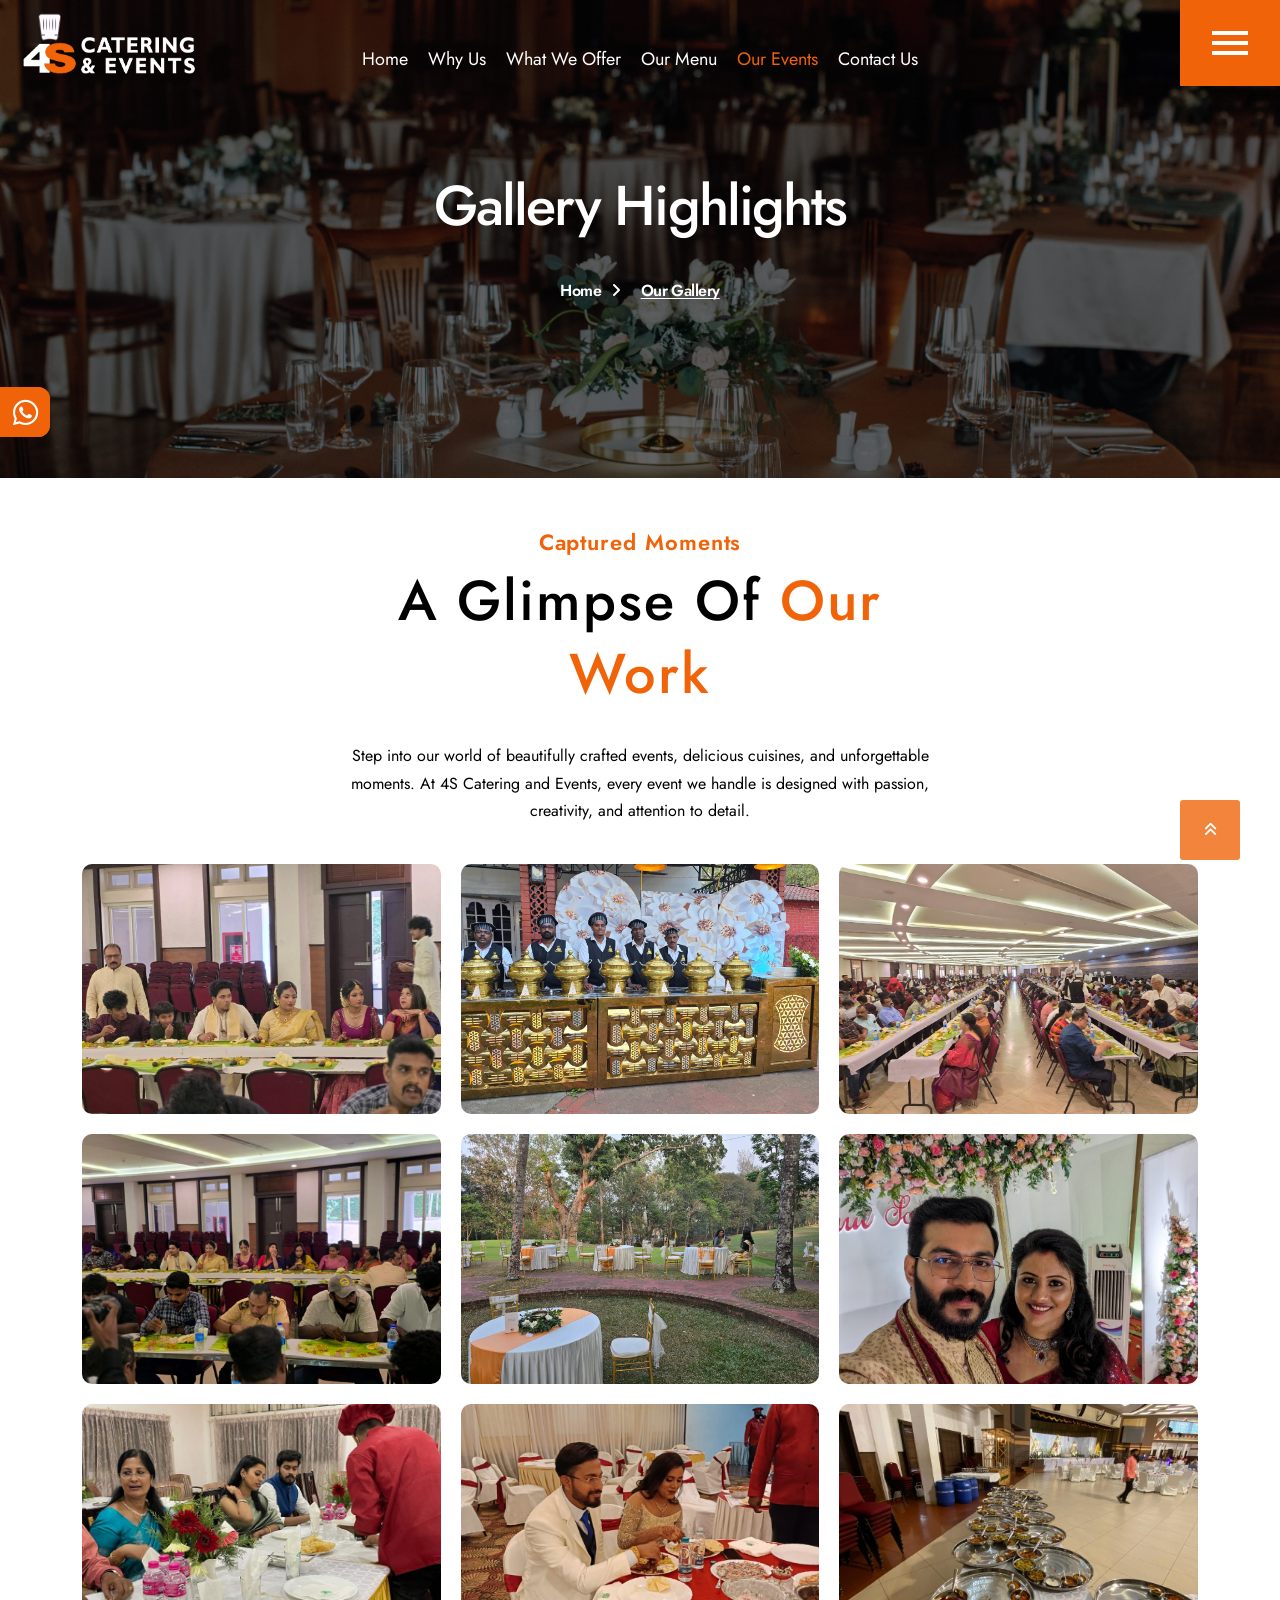
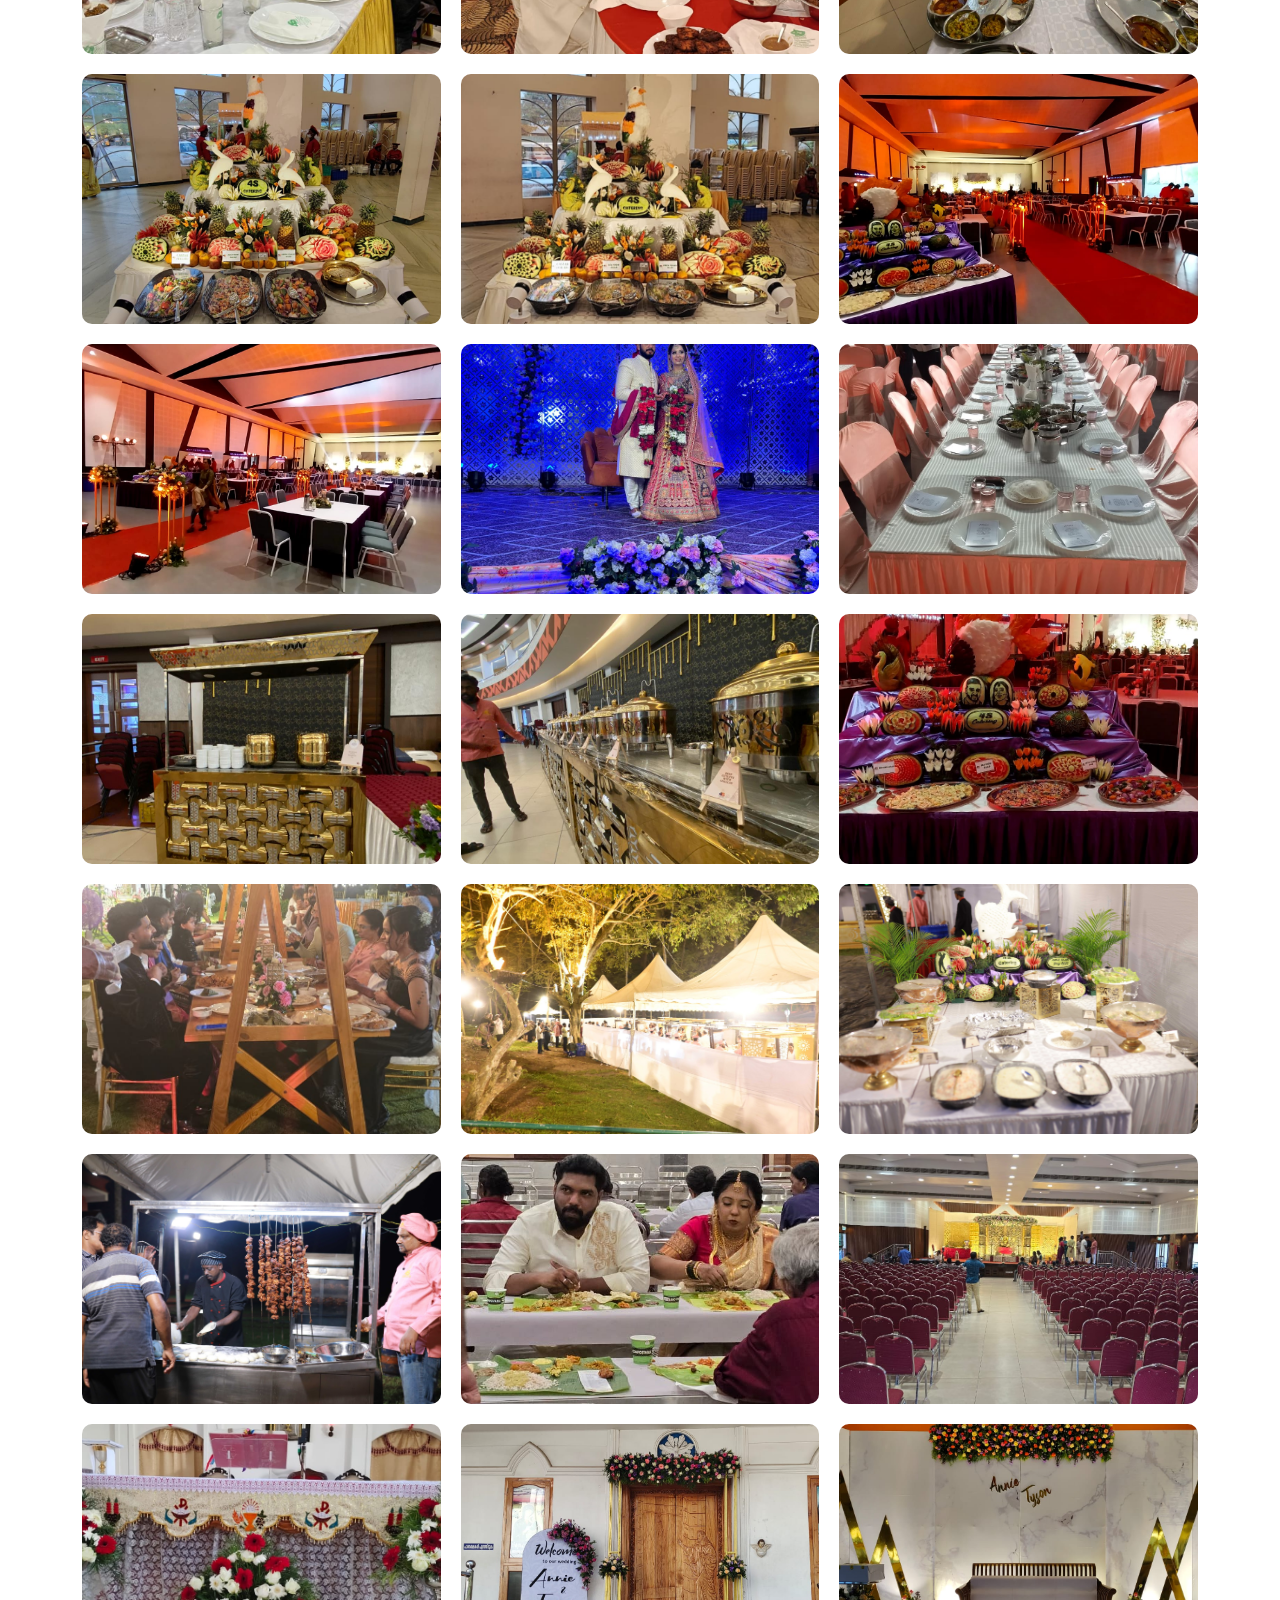
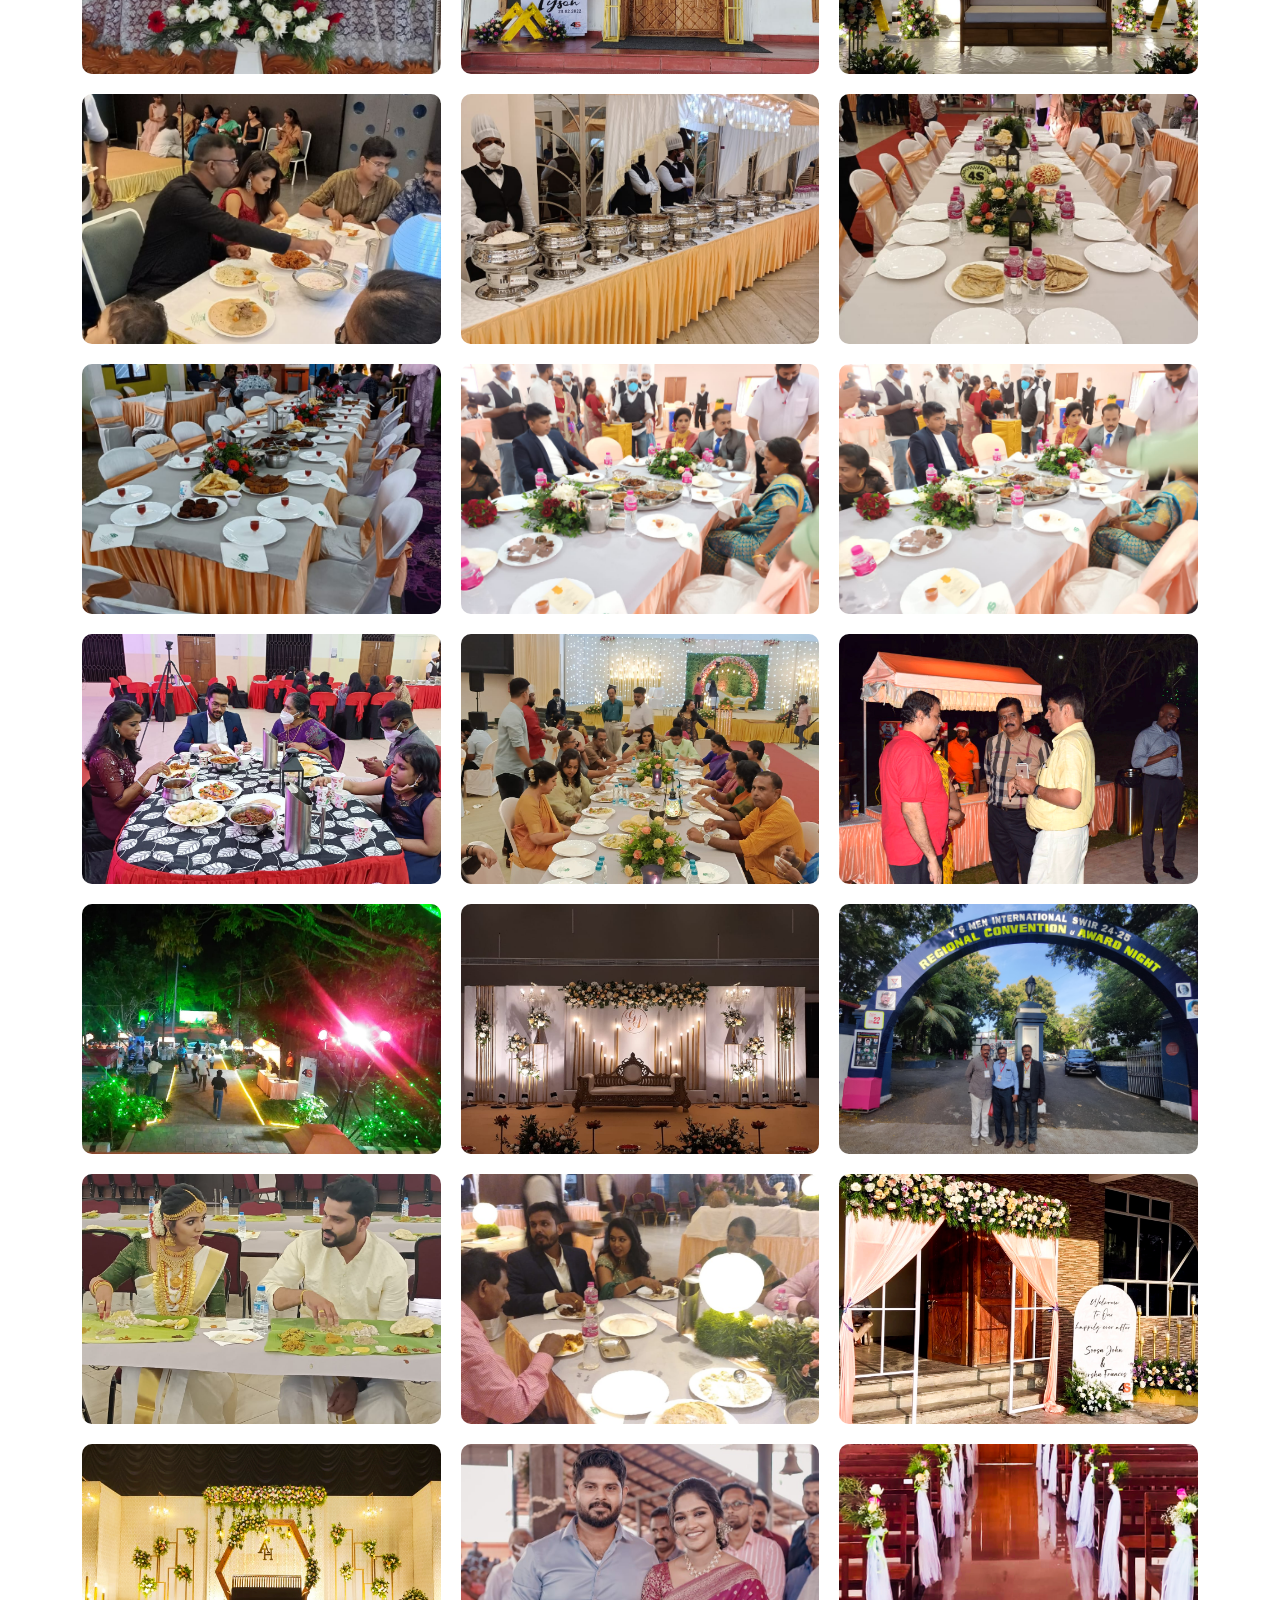
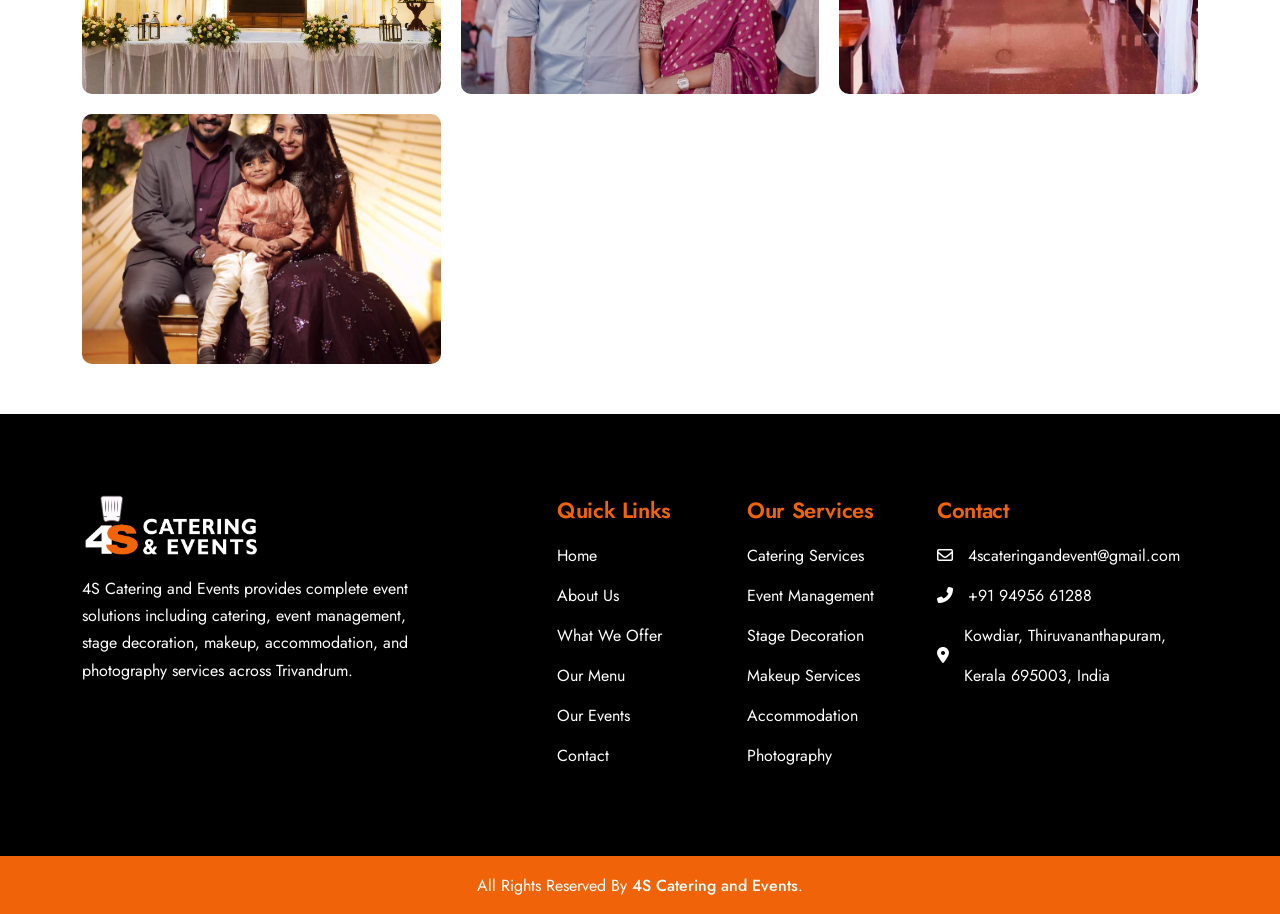
<file: gallery.html>
<!DOCTYPE html>
<html lang="en">

<head>
  <meta charset="UTF-8">
  <meta name="viewport" content="width=device-width, initial-scale=1.0">
  <!-- =========================================
SEO Meta Tags - Gallery Page
URL: https://4scateringandevents.com/gallery.html
========================================== -->

<title>Gallery | 4S Catering and Events | Event & Catering Moments</title>

<meta name="title"
  content="Gallery | 4S Catering and Events | Event & Catering Moments">

<meta name="description"
  content="Explore the gallery of 4S Catering and Events featuring weddings, catering services, stage decoration, event management, photography, and memorable celebrations across Trivandrum and Kerala.">

<meta name="keywords"
  content="4S Catering Gallery, Wedding Gallery Kerala, Event Management Gallery, Catering Services Images, Stage Decoration Kerala, Wedding Photography Trivandrum, Event Photos Kerala, Catering and Events Gallery">

<meta name="author" content="4S Catering and Events">

<meta name="robots" content="index, follow">

<meta name="language" content="English">

<meta name="revisit-after" content="7 days">

<link rel="canonical"
  href="https://4scateringandevents.com/gallery.html">

<!-- =========================================
Open Graph / Facebook SEO
========================================== -->

<meta property="og:type" content="website">

<meta property="og:url"
  content="https://4scateringandevents.com/gallery.html">

<meta property="og:title"
  content="Gallery | 4S Catering and Events">

<meta property="og:description"
  content="View beautifully captured moments from weddings, catering services, event decorations, receptions, and celebrations managed by 4S Catering and Events.">

<meta property="og:image"
  content="https://4scateringandevents.com/assets/images/ogp/gallery.jpg">

<meta property="og:image:width" content="1200">

<meta property="og:image:height" content="630">

<meta property="og:image:alt"
  content="4S Catering and Events Gallery Images">

<meta property="og:site_name"
  content="4S Catering and Events">

<meta property="og:locale" content="en_IN">

<!-- =========================================
Twitter Card SEO
========================================== -->

<meta name="twitter:card" content="summary_large_image">

<meta name="twitter:title"
  content="4S Catering and Events Gallery">

<meta name="twitter:description"
  content="Explore wedding events, catering moments, stage decorations, and memorable celebrations captured by 4S Catering and Events in Kerala.">

<meta name="twitter:image"
  content="https://4scateringandevents.com/assets/images/ogp/gallery.jpg">

<!-- =========================================
Mobile & Theme
========================================== -->

<meta name="viewport"
  content="width=device-width, initial-scale=1.0">

<meta name="theme-color" content="#c9a36a">

<!-- =========================================
Geo Tags
========================================== -->

<meta name="geo.region" content="IN-KL">

<meta name="geo.placename"
  content="Thiruvananthapuram">

<meta name="geo.position"
  content="8.5241;76.9366">

<meta name="ICBM"
  content="8.5241, 76.9366">

<!-- =========================================
Favicon
========================================== -->

<link rel="icon"
  type="image/png"
  href="/favicon.png">

<!-- =========================================
Schema Markup
========================================== -->

<script type="application/ld+json">
{
  "@context": "https://schema.org",
  "@type": "ImageGallery",
  "name": "4S Catering and Events Gallery",
  "url": "https://4scateringandevents.com/gallery.html",
  "description": "Gallery showcasing catering services, weddings, stage decorations, event management, and memorable celebrations by 4S Catering and Events.",
  "publisher": {
    "@type": "LocalBusiness",
    "name": "4S Catering and Events",
    "telephone": "+91 94956 61288",
    "email": "4scateringandevent@gmail.com",
    "address": {
      "@type": "PostalAddress",
      "streetAddress": "Kowdiar",
      "addressLocality": "Thiruvananthapuram",
      "addressRegion": "Kerala",
      "postalCode": "695003",
      "addressCountry": "IN"
    }
  }
}
</script>
  <!--Essential css files-->
  <link rel="stylesheet" href="assets/css/bootstrap.min.css">
  <link rel="stylesheet" href="assets/css/nice-select.css">
  <link rel="stylesheet" href="assets/css/animate.css">
  <link rel="stylesheet" href="assets/css/owl.carousel.min.css">
  <link rel="stylesheet" href="assets/css/owl.theme.default.min.css">
  <link rel="stylesheet" href="assets/css/magnific-popup.css">
  <link rel="stylesheet" href="assets/css/all.css">
  <link rel="stylesheet" href="assets/css/lenis.css">
  <link rel="stylesheet" href="assets/css/style.css">

  <!--favicon-->
  <link rel="icon" type="image/x-icon" href="/favicon.ico">
  <link rel="icon" type="image/x-icon" href="/favicon.png">
</head>

<!-- add this class for rtl rtl-enabled -->

<body class="">

  <!-- preloader start -->
  <div id="four-s-preloader">
  <img src="assets/images/logos/4s-logo.PNG" alt="4S Catering & Events Logo" class="four-s-logo" />
</div>
  <!-- preloader end -->

  <!-- cursor start -->
  <div class="cursor" id="cursor"></div>
  <div class="cursor2" id="cursor2">
    <div class="ball"></div>
  </div>
  <div class="cursor3" id="cursor3"></div>
  <!-- cursor end-->

  <!--color switcher start-->
  <button class="color-switcher-btn active"><i class="fa-solid fa-gear"></i></button>
  <!--color switcher end-->

   <!--color switcher start-->
    <a href="https://api.whatsapp.com/send?phone=919495661288&text=I%27m%20interested%20in%204S%20Catering%20%26%20Eventshttps://api.whatsapp.com/send?phone=919495661288&text=Hi%2C%20I%27m%20interested%20in%20your%20catering%20and%20event%20services.%20Please%20share%20more%20details." class="color-switcher-btn active"><i style="font-size: 29px;" class="fa-brands fa-whatsapp"></i></a>
    <!--color switcher end-->

  <!-- header start -->
  <header class="roister-header roister-header-area-2">
    <!-- header btm -->
    <div class="header-btm">
      <!-- logo wraper -->
      <div class="positioned-logo">
        <a href="./">
          <img class="header-logo header-logo-top" src="assets/images/logos/4s-logo-white.PNG" alt="logo">
        </a>
      </div>
      <div class="container">
        <div class="row align-items-center" style="height: 103px">
          <div class="col-lg-12 d-none d-lg-block">
            <div>
              <!-- desktop menu -->
              <nav class="main-menu">
                <ul>
                  <li>
                    <a href="./">Home</i></a>
                  </li>
                  <li>
                    <a href="about.html">Why Us</a>
                  </li>
                  <li>
                    <a href="services.html">What We Offer</a>
                  </li>
                  <li>
                    <a href="our-menu.html">Our Menu</a>
                  </li>
                  <li>
                    <a style="color: var(--primary-color) !important;"  href="gallery.html">Our Events</a>
                  </li>
                  
                  <li>
                    <a href="contact.html">Contact Us</a>
                  </li>
                </ul>
              </nav>
            </div>
          </div>
        </div>
      </div>

      <button class="sidebar-toggle-btn" type="button" onclick="this.classList.toggle('active')"
        data-bs-toggle="offcanvas" data-bs-target="#roister-mobile-menu-offcanvas">
        <span></span>
        <span></span>
        <span></span>
      </button>
    </div>
  </header>
  <div>

  </div>

  <!-- mobile menu start -->
  <div class="offcanvas offcanvas-start roister-mobile-menu-offcanvas" data-bs-scroll="true" tabindex="-1" id="roister-mobile-menu-offcanvas">

    <nav class="d-lg-none">
      <div class="nav mobile-tab-nav" id="nav-tab" role="tablist">
        <button class="nav-link active" id="nav-about-us-tab" data-bs-toggle="tab" data-bs-target="#nav-about-us" type="button" role="tab" aria-controls="nav-about-us" aria-selected="true">ABOUT US</button>
        <button class="nav-link" id="nav-menu-tab" data-bs-toggle="tab" data-bs-target="#nav-menu" type="button" role="tab" aria-controls="nav-menu" aria-selected="false">MENU</button>
      </div>
    </nav>
    <div class="tab-content" id="nav-tabContent">
      <div class="tab-pane fade show active" id="nav-about-us" role="tabpanel" aria-labelledby="nav-about-us-tab">
        <div class="offcanvas-header">
          <div class="logo">
            <a href="index.html">
              <img class="header-logo-mobile" src="assets/images/logos/4s-logo.PNG" alt="4s catering and events logo">
            </a>
          </div>
          <button type="button" class="mobile-menu-close-btn" data-bs-dismiss="offcanvas" aria-label="Close">
            <i class="fa-solid fa-xmark"></i>
          </button>
        </div>

        <div class="offcanvas-body">
          <div class="short-about-wraper">
            <p>
              4S Catering and Events is a trusted catering service in Trivandrum known for delivering high-quality food and exceptional service.
            </p>

            <div class="sidebar-popup-contact">
              <h4>Contact Info</h4>
              <ul>
                <li>
                  <div class="icon">
                    <i class="far fa-envelope"></i>
                  </div>
                  <div class="content">
                    <h6>Email</h6>
                    <a href="mailto:4scateringandevent@gmail.com">4scateringandevent@gmail.com</a>
                  </div>
                </li>
                <li>
                  <div class="icon">
                    <i class="fa-solid fa-phone"></i>
                  </div>
                  <div class="content">
                    <h6>Phone</h6>
                    <a href="tel:+91 94956 61288">+91 94956 61288</a>
                  </div>
                </li>
                <li>
                  <div class="icon">
                    <i class="fa-solid fa-location-dot"></i>
                  </div>
                  <div class="content">
                    <h6>Address</h6>
                    <a href="https://maps.app.goo.gl/LhPs8jQs8T9r3sPy6">Kowdiar, Thiruvananthapuram, Kerala 695003, India</a>
                  </div>
                </li>
              </ul>
            </div>

            <div class="sidebar-popup-social">
              <h4>Follow Us</h4>
              <a href="#"><i class="fab fa-facebook"></i></a>
              <a href="#"><i class="fa-brands fa-twitter"></i></a>
              <a href="#"><i class="fab fa-instagram"></i></a>
              <a href="#"><i class="fab fa-linkedin"></i></a>
            </div>
          </div>
        </div>
      </div>
      <div class="tab-pane fade" id="nav-menu" role="tabpanel" aria-labelledby="nav-menu-tab">
        <div class="offcanvas-header">
          <div class="logo">
            <a href="index.html">
              <img class="header-logo-mobile" src="assets/images/logos/4s-logo.PNG" alt="4s catering and events logo">
            </a>
          </div>
          <button type="button" class="mobile-menu-close-btn" data-bs-dismiss="offcanvas" aria-label="Close">
            <i class="fa-solid fa-xmark"></i>
          </button>
        </div>
        <div class="offcanvas-body">
          <nav class="mobile-menu">
            <ul>
              <li>
                    <a href="index.html">Home</i></a>
                  </li>
                  <li>
                    <a href="about.html">Why Us</a>
                  </li>
                  <li>
                    <a href="services.html">What We Offer</a>
                  </li>
                  <li>
                    <a href="our-menu.html">Our Menu</a>
                  </li>
                  <li>
		                <a  onclick="openEnquiryForm()">Enquiry Now</a>
		              </li>
                  <li>
                    <a style="color: var(--primary-color) !important;"  href="gallery.html">Our Events</a>
                  </li>
                  <li>
                    <a href="contact.html">Contact Us</a>
                  </li>
            </ul>
          </nav>
        </div>
      </div>

    </div>

  </div>
  <!-- mobile menu end -->
  <!-- breadcrumb start -->
  <div class="roister-breadcrumb-section" data-background="assets/images/breadcrumb/gallery.jpg"
    style="background-position: center;">
    <div class="container position-relative z-3">
      <h1 class="breadcrumb-title mb-40 wow fadeInUp">Gallery Highlights</h1>
      <ul class="breadcrumb-list wow fadeInUp" data-wow-delay=".2s">
        <li><a href="./">Home</a></li>
        <li class="active">Our Gallery</li>
      </ul>
    </div>
  </div>
  <!-- breadcrumb end -->

  <!-- contact Section start -->
  <section class="bg-white py-50">
    <div class="container">
    <div class="row justify-content-center">
      <div class="col-lg-7 text-center">
        <h5 class="section-subtitle mb-8 wow fadeInUp" data-wow-delay=".2s">Captured Moments </h5>
        <h2 class="section-title mb-32 wow fadeInUp text-black" data-wow-delay=".4s">A Glimpse of <span>Our Work</span> </h2>
        <p class="des mb-20 wow fadeInUp  text-black" data-wow-delay=".4s">
            Step into our world of beautifully crafted events, delicious cuisines, and unforgettable moments. At 4S Catering and Events, every event we handle is designed with passion, creativity, and attention to detail.
          </p>
      </div>
      <div class="grid mt-20">
					<ul class="magnific-gallery clearfix" id="dynamic-image-container">
					</ul>
				</div>
    </div>
  </section>
  <!-- contact Section end -->

  <footer class="roister-footer-2">
  <div class="top-area py-80" >
    <div class="container ">
      <div class="row">

        <!-- Footer About -->
        <div class="col-12 col-md-6 col-lg-4">
          <div class="footer-widget">
            <a href="/" class="mb-40">
              <img class="footer-logo" src="/assets/images/logos/4s-logo-white.PNG" alt="4S Catering and Events Logo">
            </a>

            <p class="mt-20 mb-40">
              4S Catering and Events provides complete event solutions including catering, event management, stage decoration, makeup, accommodation, and photography services across Trivandrum.
            </p>

          </div>
        </div>

        <!-- Quick Links -->
        <div class="col-12 col-md-6 col-lg-1">
        </div>

        <!-- Quick Links -->
        <div class="col-12 col-md-6 col-lg-2">
          <div class="footer-widget">
            <h4 class="widget-title mb-10">Quick Links</h4>
            <ul>
              <li><a href="/">Home</a></li>
              <li><a href="/about.html">About Us</a></li>
              <li><a href="/services.html">What We Offer </a></li>
              <li><a href="/our-menu.html">Our Menu</a></li>
              <li><a href="/gallery.html">Our Events</a></li>
              <li><a href="/contact.html">Contact</a></li>
            </ul>
          </div>
        </div>

        <!-- Our Services -->
        <div class="col-12 col-md-6 col-lg-2">
          <div class="footer-widget">
            <h4 class="widget-title mb-10">Our Services</h4>
            <ul>
              <li><a href="/services.html">Catering Services</a></li>
              <li><a href="/services.html">Event Management</a></li>
              <li><a href="/services.html">Stage Decoration</a></li>
              <li><a href="/services.html">Makeup Services</a></li>
              <li><a href="/services.html">Accommodation</a></li>
              <li><a href="/services.html">Photography</a></li>
            </ul>
          </div>
        </div>

        <!-- Contact Info -->
        <div class="col-12 col-md-6 col-lg-3">
          <div class="footer-widget">
            <h4 class="widget-title mb-10">Contact</h4>
            <ul>

              <li>
                <span><i class="fa-regular fa-envelope"></i></span>
                <a href="mailto:4scateringandevent@gmail.com">
                  4scateringandevent@gmail.com
                </a>
              </li>

              <li>
                <span><i class="fa-solid fa-phone-flip"></i></span>
                <a href="tel:+91 94956 61288">
                  +91 94956 61288
                </a>
              </li>

              <li>
                <span><i class="fa-solid fa-location-dot"></i></span>
                <a href="https://maps.app.goo.gl/LhPs8jQs8T9r3sPy6">
                  Kowdiar, Thiruvananthapuram, Kerala 695003, India
                </a>
              </li>

            </ul>
          </div>
        </div>
      </div>
    </div>
  </div>
  <!-- Copyright -->
  <div class="copyright-area">
    <div class="container">
      <div class="row align-items-center gy-4">

        <div class="col-12 ">
          <p class="text-center" style="font-size: 16px;">
            All Rights Reserved By 
            <a href="/">4S Catering and Events</a>.
          </p>
        </div>
      </div>
    </div>
  </div>

</footer>

  <!-- scroll to top -->
  <button type="button" class="scroll-top-btn">
    <i class="fa-solid fa-angles-up"></i>
  </button>

  <!--Esential Js Files-->
  <script src="assets/js/bootstrap.bundle.min.js"></script>
  <script src="assets/js/jquery.min.js"></script>
  <script src="assets/js/nice-select.js"></script>
  <script src="assets/js/wow.js"></script>
  <script src="assets/js/owl.carousel.min.js"></script>
  <script src="assets/js/magnific-popup.js"></script>
  <script src="assets/js/counterup.js"></script>
  <script src="assets/js/waypoints.min.js"></script>
  <script src="assets/js/lenis.min.js"></script>
  <script src="assets/js/gsap.min.js"></script>
  <script src="assets/js/ScrollTrigger.min.js"></script>
  <script src="assets/js/default-passive-events.js"></script>
  <script src="assets/js/script.js"></script>

  <script>
    $(document).ready(function () {
  fetch('assets/json/images.json')
    .then(response => response.json())
    .then(images => {

      const container = document.getElementById('dynamic-image-container');

      images.forEach((image) => {
        const block = document.createElement('li');
        block.innerHTML = `
          <div class="item">
            <div class="item-img">
              <img src="${image}" loading="lazy" alt="4S Catering & Events Images">
              <div class="content">
                <a href="${image}" class="popup-link">
                  <i class="arrow_expand"></i>
                </a>
              </div>
            </div>
          </div>
        `;
        container.appendChild(block);
      });

      // ✅ Initialize properly
      $('#dynamic-image-container').magnificPopup({
  delegate: 'a.popup-link',
  type: 'image',
  gallery: {
    enabled: true
  },
  zoom: {
    enabled: true,
    duration: 300,
    opener: function (element) {
      return element.closest('.item-img').find('img');
    }
  }
});

    })
    .catch(error => console.error('Error fetching images:', error));
});
  </script>
</body>

</html>
</file>
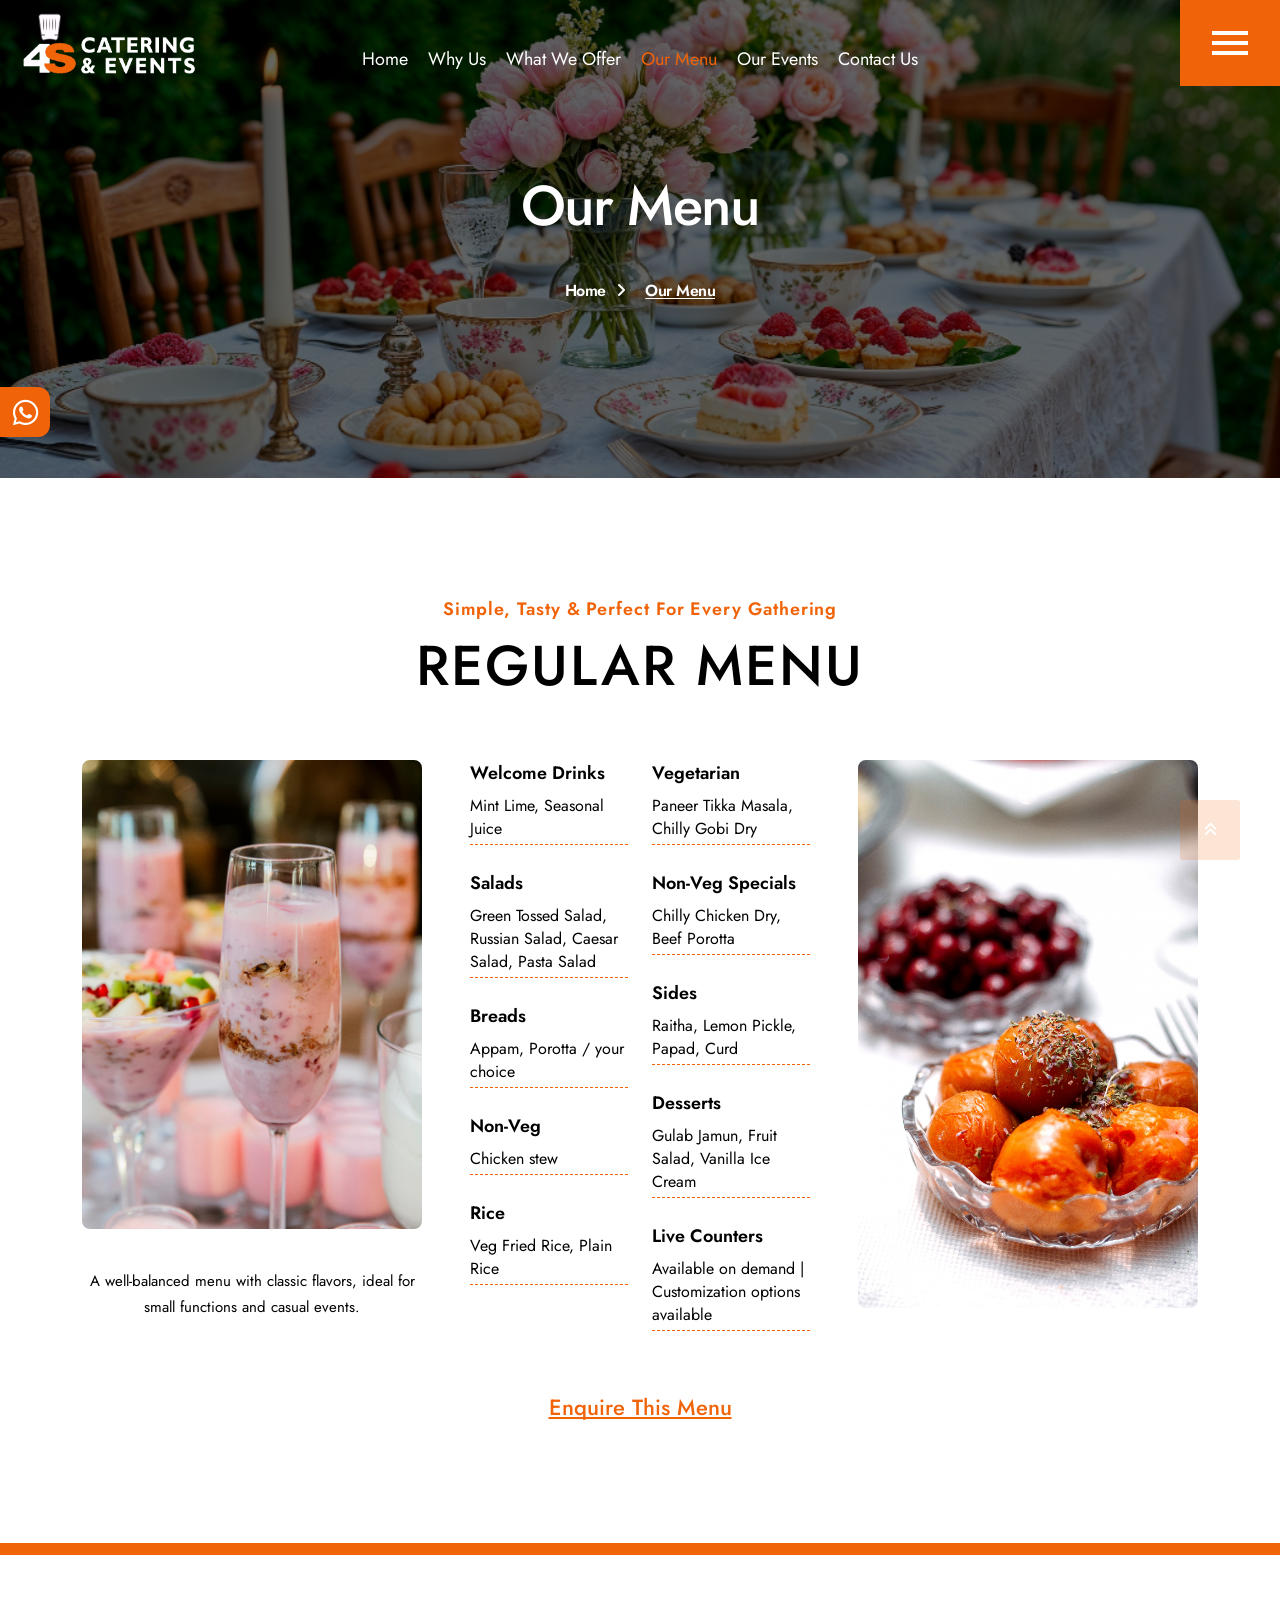
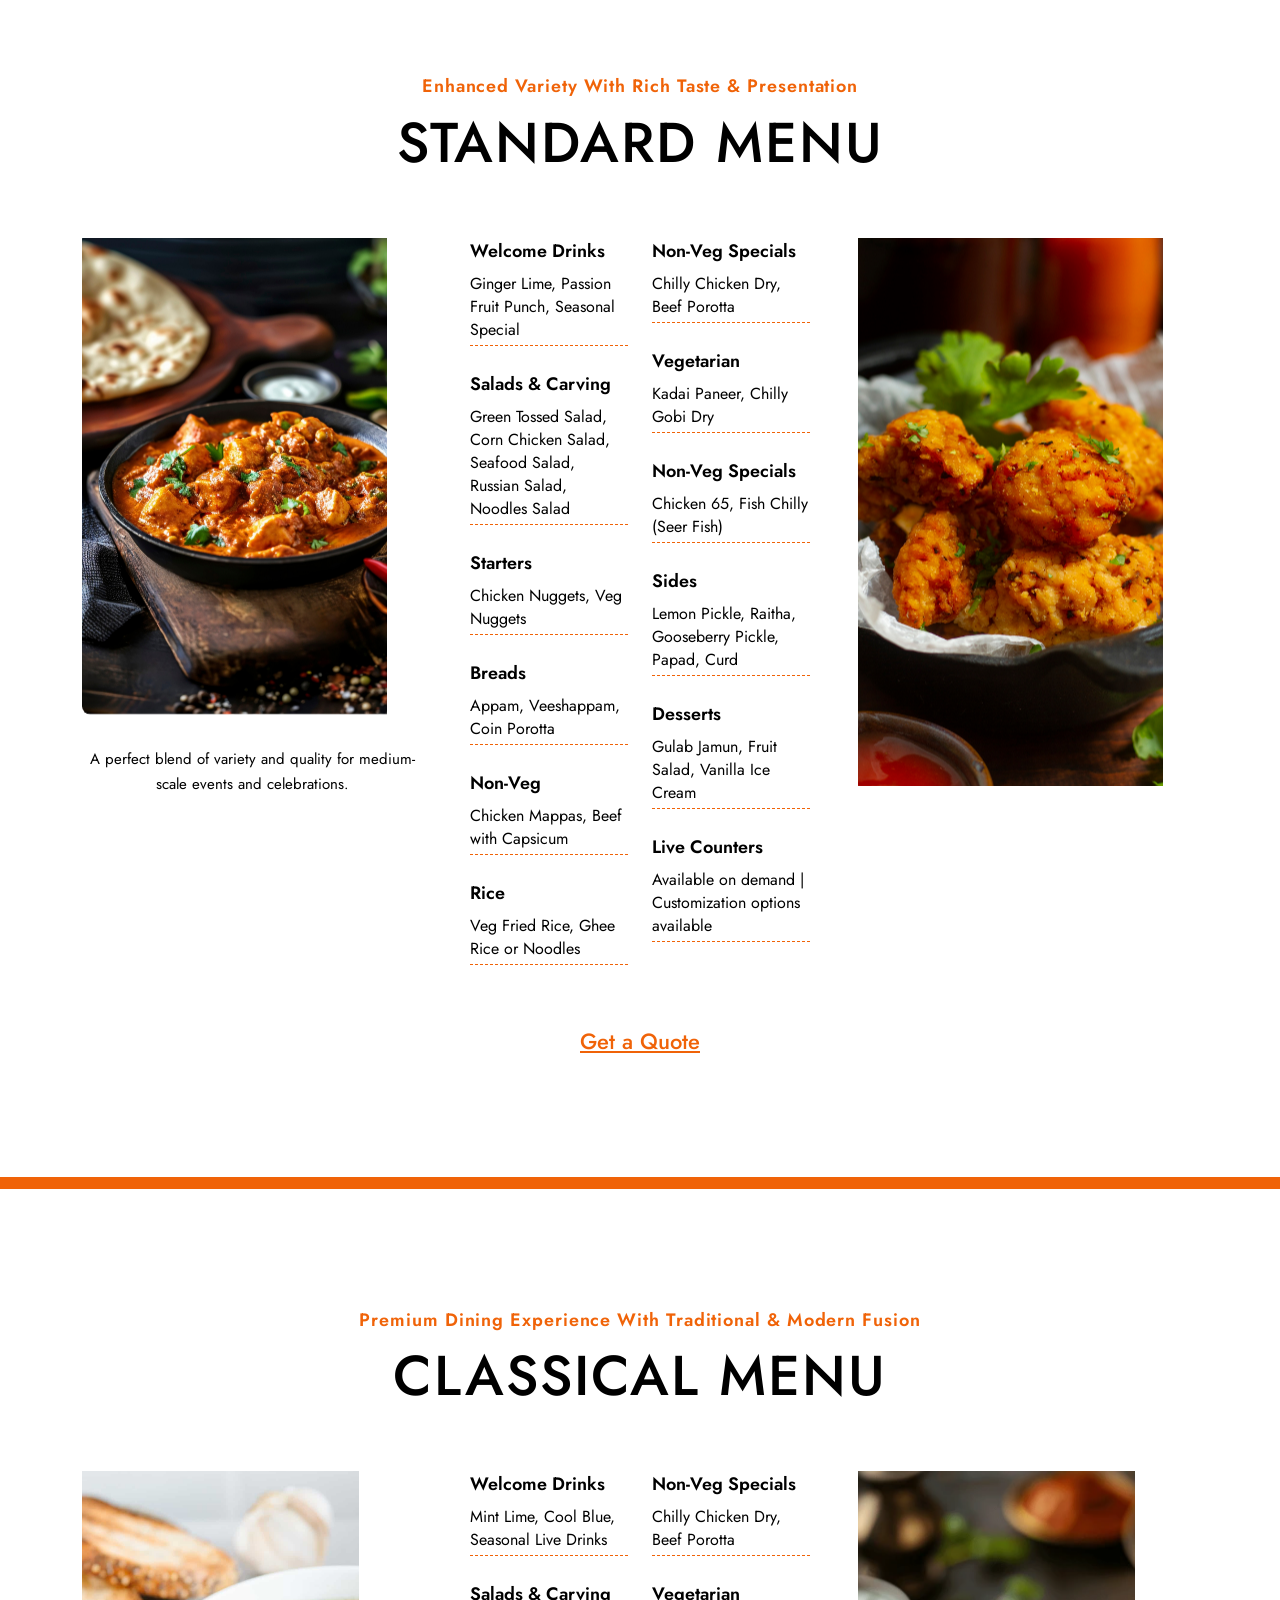
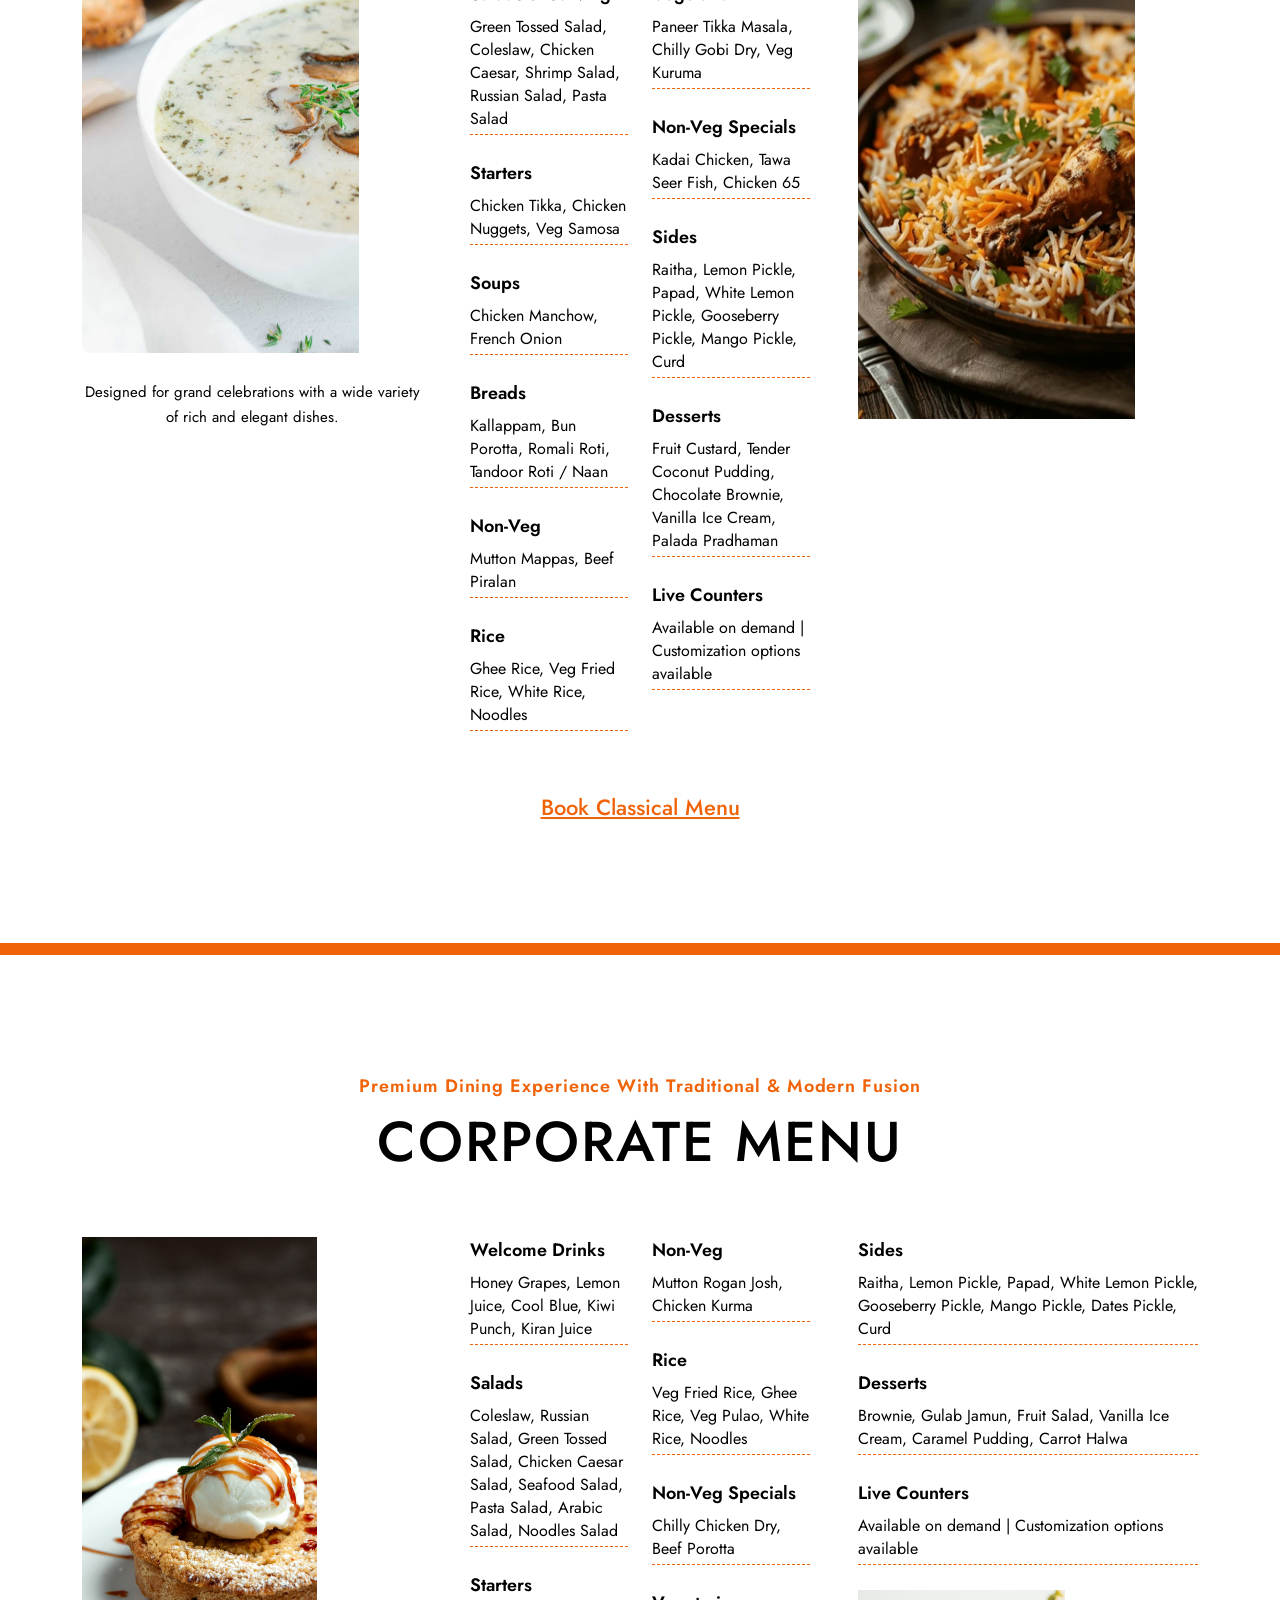
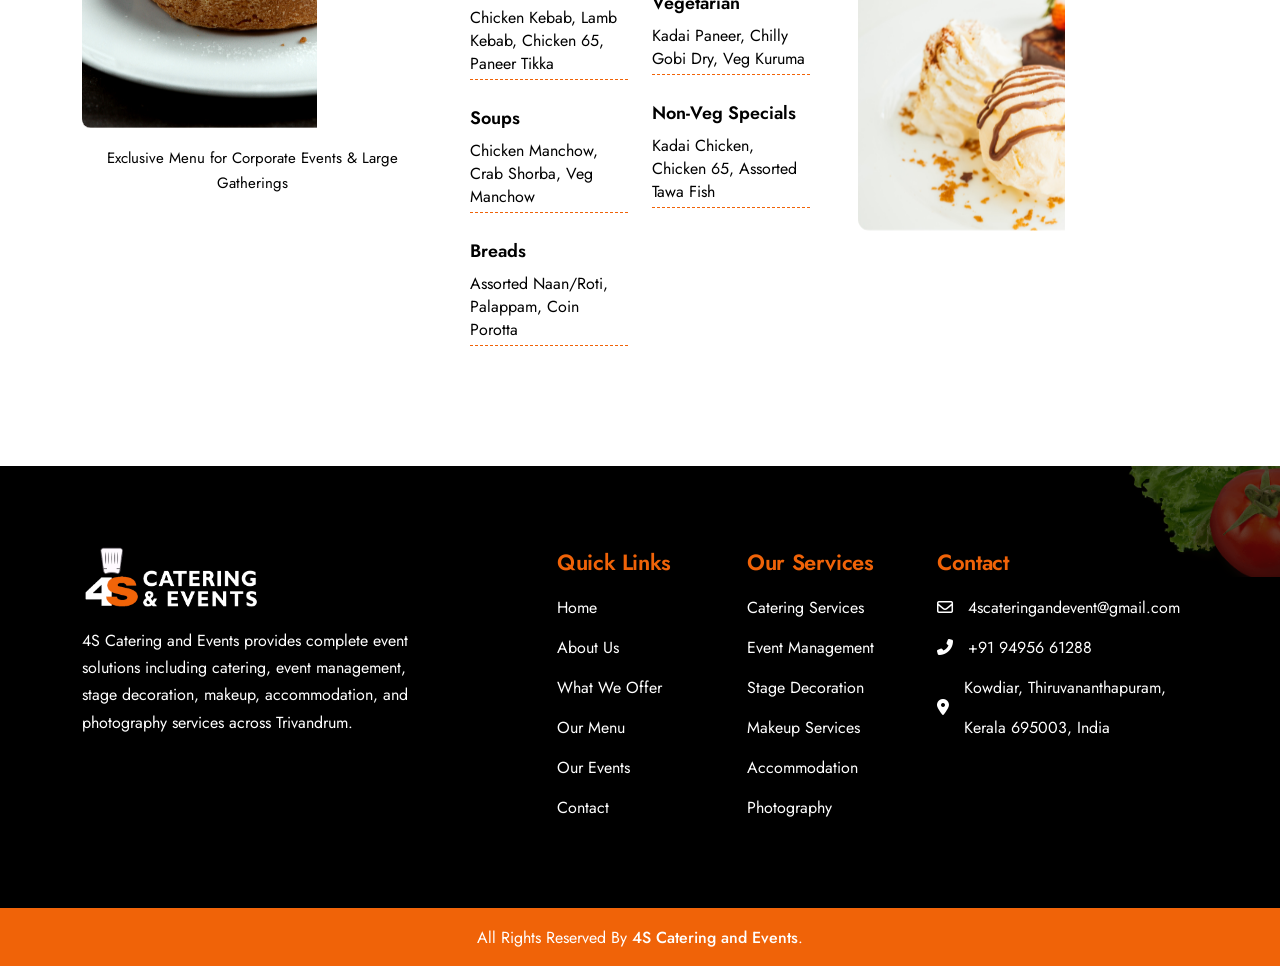
<file: our-menu.html>
<!DOCTYPE html>
<html lang="en">

<head>
  <meta charset="UTF-8">
  <meta name="viewport" content="width=device-width, initial-scale=1.0">
  <!-- =========================================
SEO Meta Tags - Our Menu Page
URL: https://4scateringandevents.com/our-menu.html
========================================== -->

<title>Our Menu | 4S Catering and Events | Premium Catering Menu in Trivandrum</title>

<meta name="title"
  content="Our Menu | 4S Catering and Events | Premium Catering Menu in Trivandrum">

<meta name="description"
  content="Explore Regular, Standard, Classical, and Corporate catering menus by 4S Catering and Events. Premium food selections for weddings, receptions, parties, and corporate events in Trivandrum and Kerala.">

<meta name="keywords"
  content="4S Catering Menu, Wedding Catering Menu Kerala, Catering Services Trivandrum, Corporate Catering Menu, Kerala Wedding Food, Event Catering Kerala, Buffet Menu Trivandrum, Premium Catering Services">

<meta name="author" content="4S Catering and Events">

<meta name="robots" content="index, follow">

<meta name="language" content="English">

<meta name="revisit-after" content="7 days">

<link rel="canonical"
  href="https://4scateringandevents.com/our-menu.html">

<!-- =========================================
Open Graph / Facebook SEO
========================================== -->

<meta property="og:type" content="website">

<meta property="og:url"
  content="https://4scateringandevents.com/our-menu.html">

<meta property="og:title"
  content="Our Catering Menu | 4S Catering and Events">

<meta property="og:description"
  content="Discover delicious catering menus crafted for weddings, receptions, corporate events, and celebrations. Choose from Regular, Standard, Classical, and Corporate menu packages.">

<meta property="og:image"
  content="https://4scateringandevents.com/assets/images/ogp/menu.jpg">

<meta property="og:image:width" content="1200">

<meta property="og:image:height" content="630">

<meta property="og:image:alt"
  content="4S Catering and Events Premium Catering Menu">

<meta property="og:site_name"
  content="4S Catering and Events">

<meta property="og:locale" content="en_IN">

<!-- =========================================
Twitter Card SEO
========================================== -->

<meta name="twitter:card" content="summary_large_image">

<meta name="twitter:title"
  content="Premium Catering Menu | 4S Catering and Events">

<meta name="twitter:description"
  content="Explore customized catering menus for weddings, receptions, parties, and corporate events with 4S Catering and Events in Trivandrum.">

<meta name="twitter:image"
  content="https://4scateringandevents.com/assets/images/ogp/menu.jpg">

<!-- =========================================
Mobile & Theme
========================================== -->

<meta name="viewport"
  content="width=device-width, initial-scale=1.0">

<meta name="theme-color" content="#c9a36a">

<!-- =========================================
Geo Tags
========================================== -->

<meta name="geo.region" content="IN-KL">

<meta name="geo.placename"
  content="Thiruvananthapuram">

<meta name="geo.position"
  content="8.5241;76.9366">

<meta name="ICBM"
  content="8.5241, 76.9366">

<!-- =========================================
Favicon
========================================== -->

<link rel="icon"
  type="image/png"
  href="/favicon.png">

<!-- =========================================
Schema Markup
========================================== -->

<script type="application/ld+json">
{
  "@context": "https://schema.org",
  "@type": "Menu",
  "name": "4S Catering and Events Menu",
  "url": "https://4scateringandevents.com/our-menu.html",
  "description": "Premium catering menus for weddings, receptions, parties, and corporate events in Kerala.",
  "hasMenuSection": [
    {
      "@type": "MenuSection",
      "name": "Regular Menu"
    },
    {
      "@type": "MenuSection",
      "name": "Standard Menu"
    },
    {
      "@type": "MenuSection",
      "name": "Classical Menu"
    },
    {
      "@type": "MenuSection",
      "name": "Corporate Menu"
    }
  ],
  "provider": {
    "@type": "LocalBusiness",
    "name": "4S Catering and Events",
    "telephone": "+91 94956 61288",
    "email": "4scateringandevent@gmail.com",
    "address": {
      "@type": "PostalAddress",
      "streetAddress": "Kowdiar",
      "addressLocality": "Thiruvananthapuram",
      "addressRegion": "Kerala",
      "postalCode": "695003",
      "addressCountry": "IN"
    }
  }
}
</script>
  <!--Essential css files-->
  <link rel="stylesheet" href="assets/css/bootstrap.min.css">
  <link rel="stylesheet" href="assets/css/nice-select.css">
  <link rel="stylesheet" href="assets/css/animate.css">
  <link rel="stylesheet" href="assets/css/owl.carousel.min.css">
  <link rel="stylesheet" href="assets/css/owl.theme.default.min.css">
  <link rel="stylesheet" href="assets/css/magnific-popup.css">
  <link rel="stylesheet" href="assets/css/all.css">
  <link rel="stylesheet" href="assets/css/lenis.css">
  <link rel="stylesheet" href="assets/css/style.css">

  <!--favicon-->
  <link rel="icon" type="image/x-icon" href="/favicon.ico">
  <link rel="icon" type="image/x-icon" href="/favicon.png">
</head>

<!-- add this class for rtl rtl-enabled -->

<body class="">

  <!-- preloader start -->
  <div id="four-s-preloader">
  <img src="assets/images/logos/4s-logo.PNG" alt="4S Catering & Events Logo" class="four-s-logo" />
</div>
  <!-- preloader end -->

  <!-- cursor start -->
  <div class="cursor" id="cursor"></div>
  <div class="cursor2" id="cursor2">
    <div class="ball"></div>
  </div>
  <div class="cursor3" id="cursor3"></div>
  <!-- cursor end-->

  <!--color switcher start-->
  <a href="https://api.whatsapp.com/send?phone=919495661288&text=I%27m%20interested%20in%204S%20Catering%20%26%20Eventshttps://api.whatsapp.com/send?phone=919495661288&text=Hi%2C%20I%27m%20interested%20in%20your%20catering%20and%20event%20services.%20Please%20share%20more%20details."
    class="color-switcher-btn active"><i style="font-size: 29px;" class="fa-brands fa-whatsapp"></i></a>
  <!--color switcher end-->

  <!-- header start -->
  <header class="roister-header roister-header-area-2">
    <!-- header btm -->
    <div class="header-btm">
      <!-- logo wraper -->
      <div class="positioned-logo">
        <a href="index.html">
          <img class="header-logo header-logo-top" src="assets/images/logos/4s-logo-white.PNG" alt="logo">
        </a>
      </div>
      <div class="container">
        <div class="row align-items-center" style="height: 103px">
          <div class="col-lg-12 d-none d-lg-block">
            <div>
              <!-- desktop menu -->
              <nav class="main-menu">
                <ul>
                  <li>
                    <a href="index.html">Home</i></a>
                  </li>
                  <li>
                    <a href="about.html">Why Us</a>
                  </li>
                  <li>
                    <a href="services.html">What We Offer</a>
                  </li>
                  <li>
                    <a style="color: var(--primary-color) !important;" href="our-menu.html">Our Menu</a>
                  </li>
                  <li>
                    <a href="gallery.html">Our Events</a>
                  </li>
                  
                  <li>
                    <a href="contact.html">Contact Us</a>
                  </li>
                </ul>
              </nav>
            </div>
          </div>
        </div>
      </div>

      <button class="sidebar-toggle-btn" type="button" onclick="this.classList.toggle('active')"
        data-bs-toggle="offcanvas" data-bs-target="#roister-mobile-menu-offcanvas">
        <span></span>
        <span></span>
        <span></span>
      </button>
    </div>
  </header>
  <div>

  </div>

  <!-- mobile menu start -->
  <div class="offcanvas offcanvas-start roister-mobile-menu-offcanvas" data-bs-scroll="true" tabindex="-1" id="roister-mobile-menu-offcanvas">

    <nav class="d-lg-none">
      <div class="nav mobile-tab-nav" id="nav-tab" role="tablist">
        <button class="nav-link active" id="nav-about-us-tab" data-bs-toggle="tab" data-bs-target="#nav-about-us" type="button" role="tab" aria-controls="nav-about-us" aria-selected="true">ABOUT US</button>
        <button class="nav-link" id="nav-menu-tab" data-bs-toggle="tab" data-bs-target="#nav-menu" type="button" role="tab" aria-controls="nav-menu" aria-selected="false">MENU</button>
      </div>
    </nav>
    <div class="tab-content" id="nav-tabContent">
      <div class="tab-pane fade show active" id="nav-about-us" role="tabpanel" aria-labelledby="nav-about-us-tab">
        <div class="offcanvas-header">
          <div class="logo">
            <a href="index.html">
              <img class="header-logo-mobile" src="assets/images/logos/4s-logo.PNG" alt="4s catering and events logo">
            </a>
          </div>
          <button type="button" class="mobile-menu-close-btn" data-bs-dismiss="offcanvas" aria-label="Close">
            <i class="fa-solid fa-xmark"></i>
          </button>
        </div>

        <div class="offcanvas-body">
          <div class="short-about-wraper">
            <p>
              4S Catering and Events is a trusted catering service in Trivandrum known for delivering high-quality food and exceptional service.
            </p>

            <div class="sidebar-popup-contact">
              <h4>Contact Info</h4>
              <ul>
                <li>
                  <div class="icon">
                    <i class="far fa-envelope"></i>
                  </div>
                  <div class="content">
                    <h6>Email</h6>
                    <a href="mailto:4scateringandevent@gmail.com">4scateringandevent@gmail.com</a>
                  </div>
                </li>
                <li>
                  <div class="icon">
                    <i class="fa-solid fa-phone"></i>
                  </div>
                  <div class="content">
                    <h6>Phone</h6>
                    <a href="tel:+91 94956 61288">+91 94956 61288</a>
                  </div>
                </li>
                <li>
                  <div class="icon">
                    <i class="fa-solid fa-location-dot"></i>
                  </div>
                  <div class="content">
                    <h6>Address</h6>
                    <a href="https://maps.app.goo.gl/LhPs8jQs8T9r3sPy6">Kowdiar, Thiruvananthapuram, Kerala 695003, India</a>
                  </div>
                </li>
              </ul>
            </div>

            <div class="sidebar-popup-social">
              <h4>Follow Us</h4>
              <a href="#"><i class="fab fa-facebook"></i></a>
              <a href="#"><i class="fa-brands fa-twitter"></i></a>
              <a href="#"><i class="fab fa-instagram"></i></a>
              <a href="#"><i class="fab fa-linkedin"></i></a>
            </div>
          </div>
        </div>
      </div>
      <div class="tab-pane fade" id="nav-menu" role="tabpanel" aria-labelledby="nav-menu-tab">
        <div class="offcanvas-header">
          <div class="logo">
            <a href="index.html">
              <img class="header-logo-mobile" src="assets/images/logos/4s-logo.PNG" alt="4s catering and events logo">
            </a>
          </div>
          <button type="button" class="mobile-menu-close-btn" data-bs-dismiss="offcanvas" aria-label="Close">
            <i class="fa-solid fa-xmark"></i>
          </button>
        </div>
        <div class="offcanvas-body">
          <nav class="mobile-menu">
            <ul>
              <li>
                    <a href="index.html">Home</i></a>
                  </li>
                  <li>
                    <a href="about.html">Why Us</a>
                  </li>
                  <li>
                    <a href="services.html">What We Offer</a>
                  </li>
                  <li>
                    <a style="color: var(--primary-color) !important;" href="our-menu.html">Our Menu</a>
                  </li>
                  <li>
		                <a  onclick="openEnquiryForm()">Enquiry Now</a>
		              </li>
                  <li>
                    <a href="gallery.html">Our Events</a>
                  </li>
                  <li>
                    <a href="contact.html">Contact Us</a>
                  </li>
            </ul>
          </nav>
        </div>
      </div>

    </div>

  </div>
  <!-- mobile menu end -->
  <!-- breadcrumb start -->
  <div class="roister-breadcrumb-section" data-background="assets/images/breadcrumb/menu.jpg" style="background-position: center;">
    <div class="container position-relative z-3">
      <h1 class="breadcrumb-title mb-40 wow fadeInUp">Our Menu </h1>
      <ul class="breadcrumb-list wow fadeInUp" data-wow-delay=".2s">
        <li><a href="index.html">Home</a></li>
        <li class="active">Our Menu</li>
      </ul>
    </div>
  </div>
  <!-- breadcrumb end -->


  <!-- Regular Menu start -->
  <div class="roister-hm2-best-menus-section bg-white py-120" style="border-bottom: 12px solid #f06308;">
    <!-- shapes -->
    <img class="shape-1" src="assets/images/shapes/dish-shape-5.png" alt="img">
    <img class="shape-2" src="assets/images/shapes/dish-shape-6.png" alt="img">

    <div class="container">
      <div class="row justify-content-center mb-40">
        <div class="col-lg-7 text-center">
          <h6 class="section-subtitle  mb-8 wow fadeInUp " data-wow-delay=".1s">Simple, Tasty & Perfect for Every
            Gathering</h6>
          <h2 class="section-title mb-18 wow fadeInUp text-black" data-wow-delay=".2s">REGULAR MENU</h2>
        </div>
      </div>

      <div class="row gy-4 gx-lg-5">
        <div class="col-12 col-lg-4 col-xxl-3">
          <div class="left-side">
            <div class="reveal-img">
              <img class="mb-40" src="assets/images/menu/1.jpg" alt="img">
            </div>

            <p class="wow text-black fadeInUp" data-wow-delay=".2s" style="font-size: 15px;">A well-balanced menu with classic
            flavors, ideal for small functions and casual events.</p>
          </div>
        </div>
        <div class="col-12 col-lg-4 col-xxl-6">
          <div class="row">
            <div class="col-6">
              <div class="menu-list">
                <div class="single-menu-list wow fadeInUp" data-wow-delay=".3s">
                  <h4>Welcome Drinks</h4>
                  <p>Mint Lime, Seasonal Juice</p>
                  <div class="price-wraper">
                    <span class="dotted"></span>
                  </div>
                </div>
                <div class="single-menu-list wow fadeInUp" data-wow-delay=".4s">
                  <h4>Salads</h4>
                  <p>Green Tossed Salad, Russian Salad, Caesar Salad, Pasta Salad</p>
                  <div class="price-wraper">
                    <span class="dotted"></span>
                  </div>
                </div>
                <div class="single-menu-list wow fadeInUp" data-wow-delay=".4s">
                  <h4>Breads</h4>
                  <p>Appam, Porotta / your choice</p>
                  <div class="price-wraper">
                    <span class="dotted"></span>
                  </div>
                </div>
                <div class="single-menu-list wow fadeInUp" data-wow-delay=".4s">
                  <h4>Non-Veg</h4>
                  <p>Chicken stew</p>
                  <div class="price-wraper">
                    <span class="dotted"></span>
                  </div>
                </div>
                <div class="single-menu-list wow fadeInUp" data-wow-delay=".4s">
                  <h4>Rice</h4>
                  <p>Veg Fried Rice, Plain Rice</p>
                  <div class="price-wraper">
                    <span class="dotted"></span>
                  </div>
                </div>

              </div>
            </div>
            <div class="col-6">
              <div class="menu-list">
                <div class="single-menu-list wow fadeInUp" data-wow-delay=".4s">
                  <h4>Vegetarian</h4>
                  <p>Paneer Tikka Masala, Chilly Gobi Dry</p>
                  <div class="price-wraper">
                    <span class="dotted"></span>
                  </div>
                </div>
                <div class="single-menu-list wow fadeInUp" data-wow-delay=".4s">
                  <h4>Non-Veg Specials</h4>
                  <p>Chilly Chicken Dry, Beef Porotta</p>
                  <div class="price-wraper">
                    <span class="dotted"></span>
                  </div>
                </div>
                <div class="single-menu-list wow fadeInUp" data-wow-delay=".4s">
                  <h4>Sides</h4>
                  <p>Raitha, Lemon Pickle, Papad, Curd</p>
                  <div class="price-wraper">
                    <span class="dotted"></span>
                  </div>
                </div>
                <div class="single-menu-list wow fadeInUp" data-wow-delay=".4s">
                  <h4>Desserts</h4>
                  <p>Gulab Jamun, Fruit Salad, Vanilla Ice Cream</p>
                  <div class="price-wraper">
                    <span class="dotted"></span>
                  </div>
                </div>
                <div class="single-menu-list wow fadeInUp" data-wow-delay=".4s">
                  <h4>Live Counters</h4>
                  <p>Available on demand | Customization options available</p>
                  <div class="price-wraper">
                    <span class="dotted"></span>
                  </div>
                </div>
              </div>
            </div>
          </div>
          <div style="display: flex; justify-content: center;">
            <a class="mt-60 link wow fadeInUp" data-wow-delay=".2s" href="tel:+91 94956 61288">Enquire This Menu</a>
          </div>
            
        </div>
        <div class="col-12 col-lg-4 col-xxl-3">
          <div class="right-side">
            <div class="reveal-img">
              <img src="assets/images/menu/3.jpg" alt="img">
            </div>
          </div>
        </div>
      </div>
    </div>
  </div>
  <!-- Regular Menu end -->

  <!-- STANDARD MENU start -->
  <div class="roister-hm2-best-menus-section bg-white py-120" style="border-bottom: 12px solid #f06308;">
    <!-- shapes -->
    <img class="shape-1" src="assets/images/shapes/dish-shape-5.png" alt="img">
    <img class="shape-2" src="assets/images/shapes/dish-shape-6.png" alt="img">

    <div class="container">
      <div class="row justify-content-center mb-40">
        <div class="col-lg-7 text-center">
          <h6 class="section-subtitle  mb-8 wow fadeInUp " data-wow-delay=".1s">Enhanced Variety with Rich Taste & Presentation</h6>
          <h2 class="section-title mb-18 wow fadeInUp text-black" data-wow-delay=".2s">STANDARD MENU</h2>
        </div>
      </div>

      <div class="row gy-4 gx-lg-5">
        <div class="col-12 col-lg-4 col-xxl-3">
          <div class="left-side">
            <div class="reveal-img">
              <img class="mb-40" src="assets/images/menu/4.jpg" alt="img">
            </div>

            <p class="wow text-black fadeInUp" data-wow-delay=".2s" style="font-size: 15px;">A perfect blend of variety and quality for medium-scale events and celebrations.</p>
          </div>
        </div>
        <div class="col-12 col-lg-4 col-xxl-6">
          <div class="row">
            <div class="col-6">
              <div class="menu-list">
                <div class="single-menu-list wow fadeInUp" data-wow-delay=".3s">
                  <h4>Welcome Drinks</h4>
                  <p>Ginger Lime, Passion Fruit Punch, Seasonal Special</p>
                  <div class="price-wraper">
                    <span class="dotted"></span>
                  </div>
                </div>
                <div class="single-menu-list wow fadeInUp" data-wow-delay=".4s">
                  <h4>Salads & Carving</h4>
                  <p>Green Tossed Salad, Corn Chicken Salad, Seafood Salad, Russian Salad, Noodles Salad</p>
                  <div class="price-wraper">
                    <span class="dotted"></span>
                  </div>
                </div>
                <div class="single-menu-list wow fadeInUp" data-wow-delay=".4s">
                  <h4>Starters</h4>
                  <p>Chicken Nuggets, Veg Nuggets</p>
                  <div class="price-wraper">
                    <span class="dotted"></span>
                  </div>
                </div>
                <div class="single-menu-list wow fadeInUp" data-wow-delay=".4s">
                  <h4>Breads</h4>
                  <p>Appam, Veeshappam, Coin Porotta</p>
                  <div class="price-wraper">
                    <span class="dotted"></span>
                  </div>
                </div>
                <div class="single-menu-list wow fadeInUp" data-wow-delay=".4s">
                  <h4>Non-Veg</h4>
                  <p>Chicken Mappas, Beef with Capsicum</p>
                  <div class="price-wraper">
                    <span class="dotted"></span>
                  </div>
                </div>
                <div class="single-menu-list wow fadeInUp" data-wow-delay=".4s">
                  <h4>Rice</h4>
                  <p>Veg Fried Rice, Ghee Rice or Noodles</p>
                  <div class="price-wraper">
                    <span class="dotted"></span>
                  </div>
                </div>
                
              </div>
            </div>
            <div class="col-6">
              <div class="menu-list">
                
                <div class="single-menu-list wow fadeInUp" data-wow-delay=".4s">
                  <h4>Non-Veg Specials</h4>
                  <p>Chilly Chicken Dry, Beef Porotta</p>
                  <div class="price-wraper">
                    <span class="dotted"></span>
                  </div>
                </div>
                <div class="single-menu-list wow fadeInUp" data-wow-delay=".4s">
                  <h4>Vegetarian</h4>
                  <p>Kadai Paneer, Chilly Gobi Dry</p>
                  <div class="price-wraper">
                    <span class="dotted"></span>
                  </div>
                </div>
                <div class="single-menu-list wow fadeInUp" data-wow-delay=".4s">
                  <h4>Non-Veg Specials</h4>
                  <p>Chicken 65, Fish Chilly (Seer Fish)</p>
                  <div class="price-wraper">
                    <span class="dotted"></span>
                  </div>
                </div>
                <div class="single-menu-list wow fadeInUp" data-wow-delay=".4s">
                  <h4>Sides</h4>
                  <p>Lemon Pickle, Raitha, Gooseberry Pickle, Papad, Curd</p>
                  <div class="price-wraper">
                    <span class="dotted"></span>
                  </div>
                </div>
                <div class="single-menu-list wow fadeInUp" data-wow-delay=".4s">
                  <h4>Desserts</h4>
                  <p>Gulab Jamun, Fruit Salad, Vanilla Ice Cream</p>
                  <div class="price-wraper">
                    <span class="dotted"></span>
                  </div>
                </div>
                <div class="single-menu-list wow fadeInUp" data-wow-delay=".4s">
                  <h4>Live Counters</h4>
                  <p>Available on demand | Customization options available</p>
                  <div class="price-wraper">
                    <span class="dotted"></span>
                  </div>
                </div>
              </div>
            </div>
          </div>
          <div style="display: flex; justify-content: center;">
            <a class="mt-60 link wow fadeInUp" data-wow-delay=".2s" href="tel:+919495661288">Get a Quote</a>
          </div>
            
        </div>
        <div class="col-12 col-lg-4 col-xxl-3">
          <div class="right-side">
            <div class="reveal-img">
              <img src="assets/images/menu/5.jpg" alt="img">
            </div>
          </div>
        </div>
      </div>
    </div>
  </div>
  <!-- STANDARD MENU end -->

  <!-- CLASSICAL MENU start -->
  <div class="roister-hm2-best-menus-section bg-white py-120" style="border-bottom: 12px solid #f06308;">
    <!-- shapes -->
    <img class="shape-1" src="assets/images/shapes/dish-shape-5.png" alt="img">
    <img class="shape-2" src="assets/images/shapes/dish-shape-6.png" alt="img">

    <div class="container">
      <div class="row justify-content-center mb-40">
        <div class="col-lg-7 text-center">
          <h6 class="section-subtitle  mb-8 wow fadeInUp " data-wow-delay=".1s">Premium Dining Experience with Traditional & Modern Fusion</h6>
          <h2 class="section-title mb-18 wow fadeInUp text-black" data-wow-delay=".2s">CLASSICAL MENU</h2>
        </div>
      </div>

      <div class="row gy-4 gx-lg-5">
        <div class="col-12 col-lg-4 col-xxl-3">
          <div class="left-side">
            <div class="reveal-img">
              <img class="mb-40" src="assets/images/menu/7.jpg" alt="img">
            </div>

            <p class="wow text-black fadeInUp" data-wow-delay=".2s" style="font-size: 15px;">Designed for grand celebrations with a wide variety of rich and elegant dishes.</p>
          </div>
        </div>
        <div class="col-12 col-lg-4 col-xxl-6">
          <div class="row">
            <div class="col-6">
              <div class="menu-list">
                <div class="single-menu-list wow fadeInUp" data-wow-delay=".3s">
                  <h4>Welcome Drinks</h4>
                  <p>Mint Lime, Cool Blue, Seasonal Live Drinks</p>
                  <div class="price-wraper">
                    <span class="dotted"></span>
                  </div>
                </div>
                <div class="single-menu-list wow fadeInUp" data-wow-delay=".4s">
                  <h4>Salads & Carving</h4>
                  <p>Green Tossed Salad, Coleslaw, Chicken Caesar, Shrimp Salad, Russian Salad, Pasta Salad</p>
                  <div class="price-wraper">
                    <span class="dotted"></span>
                  </div>
                </div>
                <div class="single-menu-list wow fadeInUp" data-wow-delay=".4s">
                  <h4>Starters</h4>
                  <p>Chicken Tikka, Chicken Nuggets, Veg Samosa</p>
                  <div class="price-wraper">
                    <span class="dotted"></span>
                  </div>
                </div>
                <div class="single-menu-list wow fadeInUp" data-wow-delay=".4s">
                  <h4>Soups</h4>
                  <p>Chicken Manchow, French Onion</p>
                  <div class="price-wraper">
                    <span class="dotted"></span>
                  </div>
                </div>
                <div class="single-menu-list wow fadeInUp" data-wow-delay=".4s">
                  <h4>Breads</h4>
                  <p>Kallappam, Bun Porotta, Romali Roti, Tandoor Roti / Naan</p>
                  <div class="price-wraper">
                    <span class="dotted"></span>
                  </div>
                </div>
                <div class="single-menu-list wow fadeInUp" data-wow-delay=".4s">
                  <h4>Non-Veg</h4>
                  <p>Mutton Mappas, Beef Piralan</p>
                  <div class="price-wraper">
                    <span class="dotted"></span>
                  </div>
                </div>
                <div class="single-menu-list wow fadeInUp" data-wow-delay=".4s">
                  <h4>Rice</h4>
                  <p>Ghee Rice, Veg Fried Rice, White Rice, Noodles</p>
                  <div class="price-wraper">
                    <span class="dotted"></span>
                  </div>
                </div>
                
              </div>
            </div>
            <div class="col-6">
              <div class="menu-list">
                
                <div class="single-menu-list wow fadeInUp" data-wow-delay=".4s">
                  <h4>Non-Veg Specials</h4>
                  <p>Chilly Chicken Dry, Beef Porotta</p>
                  <div class="price-wraper">
                    <span class="dotted"></span>
                  </div>
                </div>
                <div class="single-menu-list wow fadeInUp" data-wow-delay=".4s">
                  <h4>Vegetarian</h4>
                  <p>Paneer Tikka Masala, Chilly Gobi Dry, Veg Kuruma</p>
                  <div class="price-wraper">
                    <span class="dotted"></span>
                  </div>
                </div>
                <div class="single-menu-list wow fadeInUp" data-wow-delay=".4s">
                  <h4>Non-Veg Specials</h4>
                  <p>Kadai Chicken, Tawa Seer Fish, Chicken 65</p>
                  <div class="price-wraper">
                    <span class="dotted"></span>
                  </div>
                </div>
                <div class="single-menu-list wow fadeInUp" data-wow-delay=".4s">
                  <h4>Sides</h4>
                  <p>Raitha, Lemon Pickle, Papad, White Lemon Pickle, Gooseberry Pickle, Mango Pickle, Curd</p>
                  <div class="price-wraper">
                    <span class="dotted"></span>
                  </div>
                </div>
                <div class="single-menu-list wow fadeInUp" data-wow-delay=".4s">
                  <h4>Desserts</h4>
                  <p>Fruit Custard, Tender Coconut Pudding, Chocolate Brownie, Vanilla Ice Cream, Palada Pradhaman</p>
                  <div class="price-wraper">
                    <span class="dotted"></span>
                  </div>
                </div>
                <div class="single-menu-list wow fadeInUp" data-wow-delay=".4s">
                  <h4>Live Counters</h4>
                  <p>Available on demand | Customization options available</p>
                  <div class="price-wraper">
                    <span class="dotted"></span>
                  </div>
                </div>
              </div>
            </div>
          </div>
          <div style="display: flex; justify-content: center;">
            <a class="mt-60 link wow fadeInUp" data-wow-delay=".2s" href="tel:+919495661288">Book Classical Menu</a>
          </div>
            
        </div>
        <div class="col-12 col-lg-4 col-xxl-3">
          <div class="right-side">
            <div class="reveal-img">
              <img src="assets/images/menu/8.webp" alt="img">
            </div>
          </div>
        </div>
      </div>
    </div>
  </div>
  <!-- CLASSICAL MENU end -->

  <!-- CORPORATE MENU start -->
  <div class="roister-hm2-best-menus-section bg-white py-120" >
    <!-- shapes -->
    <img class="shape-1" src="assets/images/shapes/dish-shape-5.png" alt="img">
    <img class="shape-2" src="assets/images/shapes/dish-shape-6.png" alt="img">

    <div class="container">
      <div class="row justify-content-center mb-40">
        <div class="col-lg-7 text-center">
          <h6 class="section-subtitle  mb-8 wow fadeInUp " data-wow-delay=".1s">Premium Dining Experience with Traditional & Modern Fusion</h6>
          <h2 class="section-title mb-18 wow fadeInUp text-black" data-wow-delay=".2s">CORPORATE MENU</h2>
        </div>
      </div>

      <div class="row gy-4 gx-lg-5">
        <div class="col-12 col-lg-4 col-xxl-3">
          <div class="left-side">
            <div class="reveal-img">
              <img class="mb-40" src="assets/images/menu/6.jpg" alt="img">
            </div>

            <p class="wow text-black fadeInUp" data-wow-delay=".2s" style="font-size: 15px;">Exclusive Menu for Corporate Events & Large Gatherings</p>
          </div>
        </div>
        <div class="col-12 col-lg-4 col-xxl-6">
          <div class="row">
            <div class="col-6">
              <div class="menu-list">
                <div class="single-menu-list wow fadeInUp" data-wow-delay=".3s">
                  <h4>Welcome Drinks</h4>
                  <p>Honey Grapes, Lemon Juice, Cool Blue, Kiwi Punch, Kiran Juice</p>
                  <div class="price-wraper">
                    <span class="dotted"></span>
                  </div>
                </div>
                <div class="single-menu-list wow fadeInUp" data-wow-delay=".4s">
                  <h4>Salads</h4>
                  <p>Coleslaw, Russian Salad, Green Tossed Salad, Chicken Caesar Salad, Seafood Salad, Pasta Salad, Arabic Salad, Noodles Salad</p>
                  <div class="price-wraper">
                    <span class="dotted"></span>
                  </div>
                </div>
                <div class="single-menu-list wow fadeInUp" data-wow-delay=".4s">
                  <h4>Starters</h4>
                  <p>Chicken Kebab, Lamb Kebab, Chicken 65, Paneer Tikka</p>
                  <div class="price-wraper">
                    <span class="dotted"></span>
                  </div>
                </div>
                <div class="single-menu-list wow fadeInUp" data-wow-delay=".4s">
                  <h4>Soups</h4>
                  <p>Chicken Manchow, Crab Shorba, Veg Manchow</p>
                  <div class="price-wraper">
                    <span class="dotted"></span>
                  </div>
                </div>
                <div class="single-menu-list wow fadeInUp" data-wow-delay=".4s">
                  <h4>Breads</h4>
                  <p>Assorted Naan/Roti, Palappam, Coin Porotta</p>
                  <div class="price-wraper">
                    <span class="dotted"></span>
                  </div>
                </div>
              </div>
            </div>
            <div class="col-6">
              <div class="menu-list">
                <div class="single-menu-list wow fadeInUp" data-wow-delay=".4s">
                  <h4>Non-Veg</h4>
                  <p>Mutton Rogan Josh, Chicken Kurma</p>
                  <div class="price-wraper">
                    <span class="dotted"></span>
                  </div>
                </div>
                <div class="single-menu-list wow fadeInUp" data-wow-delay=".4s">
                  <h4>Rice</h4>
                  <p>Veg Fried Rice, Ghee Rice, Veg Pulao, White Rice, Noodles</p>
                  <div class="price-wraper">
                    <span class="dotted"></span>
                  </div>
                </div>
                <div class="single-menu-list wow fadeInUp" data-wow-delay=".4s">
                  <h4>Non-Veg Specials</h4>
                  <p>Chilly Chicken Dry, Beef Porotta</p>
                  <div class="price-wraper">
                    <span class="dotted"></span>
                  </div>
                </div>
                <div class="single-menu-list wow fadeInUp" data-wow-delay=".4s">
                  <h4>Vegetarian</h4>
                  <p>Kadai Paneer, Chilly Gobi Dry, Veg Kuruma</p>
                  <div class="price-wraper">
                    <span class="dotted"></span>
                  </div>
                </div>
                <div class="single-menu-list wow fadeInUp" data-wow-delay=".4s">
                  <h4>Non-Veg Specials</h4>
                  <p>Kadai Chicken, Chicken 65, Assorted Tawa Fish</p>
                  <div class="price-wraper">
                    <span class="dotted"></span>
                  </div>
                </div>
              </div>
            </div>
          </div>
        </div>
        <div class="col-12 col-lg-4 col-xxl-3">
          <div class="menu-list">
            <div class="single-menu-list wow fadeInUp" data-wow-delay=".4s">
                  <h4>Sides</h4>
                  <p>Raitha, Lemon Pickle, Papad, White Lemon Pickle, Gooseberry Pickle, Mango Pickle, Dates Pickle, Curd</p>
                  <div class="price-wraper">
                    <span class="dotted"></span>
                  </div>
                </div>
                <div class="single-menu-list wow fadeInUp" data-wow-delay=".4s">
                  <h4>Desserts</h4>
                  <p>Brownie, Gulab Jamun, Fruit Salad, Vanilla Ice Cream, Caramel Pudding, Carrot Halwa</p>
                  <div class="price-wraper">
                    <span class="dotted"></span>
                  </div>
                </div>
                <div class="single-menu-list wow fadeInUp" data-wow-delay=".4s">
                  <h4>Live Counters</h4>
                  <p>Available on demand | Customization options available</p>
                  <div class="price-wraper">
                    <span class="dotted"></span>
                  </div>
                </div>
                <div class="reveal-img">
              <img class="mb-40" src="assets/images/menu/11.jpg" style="border-radius: 10px;" alt="img">
            </div>
          </div>
        </div>
      </div>
    </div>
  </div>
  <!-- CORPORATE MENU end -->

  <footer class="roister-footer-2">
  <div class="top-area py-80" >
    <div class="container ">
      <div class="row">

        <!-- Footer About -->
        <div class="col-12 col-md-6 col-lg-4">
          <div class="footer-widget">
            <a href="/" class="mb-40">
              <img class="footer-logo" src="/assets/images/logos/4s-logo-white.PNG" alt="4S Catering and Events Logo">
            </a>

            <p class="mt-20 mb-40">
              4S Catering and Events provides complete event solutions including catering, event management, stage decoration, makeup, accommodation, and photography services across Trivandrum.
            </p>

          </div>
        </div>

        <!-- Quick Links -->
        <div class="col-12 col-md-6 col-lg-1">
        </div>

        <!-- Quick Links -->
        <div class="col-12 col-md-6 col-lg-2">
          <div class="footer-widget">
            <h4 class="widget-title mb-10">Quick Links</h4>
            <ul>
              <li><a href="/">Home</a></li>
              <li><a href="/about.html">About Us</a></li>
              <li><a href="/services.html">What We Offer </a></li>
              <li><a href="/our-menu.html">Our Menu</a></li>
              <li><a href="/gallery.html">Our Events</a></li>
              <li><a href="/contact.html">Contact</a></li>
            </ul>
          </div>
        </div>

        <!-- Our Services -->
        <div class="col-12 col-md-6 col-lg-2">
          <div class="footer-widget">
            <h4 class="widget-title mb-10">Our Services</h4>
            <ul>
              <li><a href="/services.html">Catering Services</a></li>
              <li><a href="/services.html">Event Management</a></li>
              <li><a href="/services.html">Stage Decoration</a></li>
              <li><a href="/services.html">Makeup Services</a></li>
              <li><a href="/services.html">Accommodation</a></li>
              <li><a href="/services.html">Photography</a></li>
            </ul>
          </div>
        </div>

        <!-- Contact Info -->
        <div class="col-12 col-md-6 col-lg-3">
          <div class="footer-widget">
            <h4 class="widget-title mb-10">Contact</h4>
            <ul>

              <li>
                <span><i class="fa-regular fa-envelope"></i></span>
                <a href="mailto:4scateringandevent@gmail.com">
                  4scateringandevent@gmail.com
                </a>
              </li>

              <li>
                <span><i class="fa-solid fa-phone-flip"></i></span>
                <a href="tel:+91 94956 61288">
                  +91 94956 61288
                </a>
              </li>

              <li>
                <span><i class="fa-solid fa-location-dot"></i></span>
                <a href="https://maps.app.goo.gl/LhPs8jQs8T9r3sPy6">
                  Kowdiar, Thiruvananthapuram, Kerala 695003, India
                </a>
              </li>

            </ul>
          </div>
        </div>
      </div>
    </div>
  </div>
  <!-- Copyright -->
  <div class="copyright-area">
    <div class="container">
      <div class="row align-items-center gy-4">

        <div class="col-12 ">
          <p class="text-center" style="font-size: 16px;">
            All Rights Reserved By 
            <a href="/">4S Catering and Events</a>.
          </p>
        </div>
      </div>
    </div>
  </div>

</footer>

  <!-- scroll to top -->
  <button type="button" class="scroll-top-btn">
    <i class="fa-solid fa-angles-up"></i>
  </button>

  <!--Esential Js Files-->
  <script src="assets/js/bootstrap.bundle.min.js"></script>
  <script src="assets/js/jquery.min.js"></script>
  <script src="assets/js/nice-select.js"></script>
  <script src="assets/js/wow.js"></script>
  <script src="assets/js/owl.carousel.min.js"></script>
  <script src="assets/js/magnific-popup.js"></script>
  <script src="assets/js/counterup.js"></script>
  <script src="assets/js/waypoints.min.js"></script>
  <script src="assets/js/lenis.min.js"></script>
  <script src="assets/js/gsap.min.js"></script>
  <script src="assets/js/ScrollTrigger.min.js"></script>
  <script src="assets/js/default-passive-events.js"></script>
  <script src="assets/js/script.js"></script>


</body>

</html>
</file>
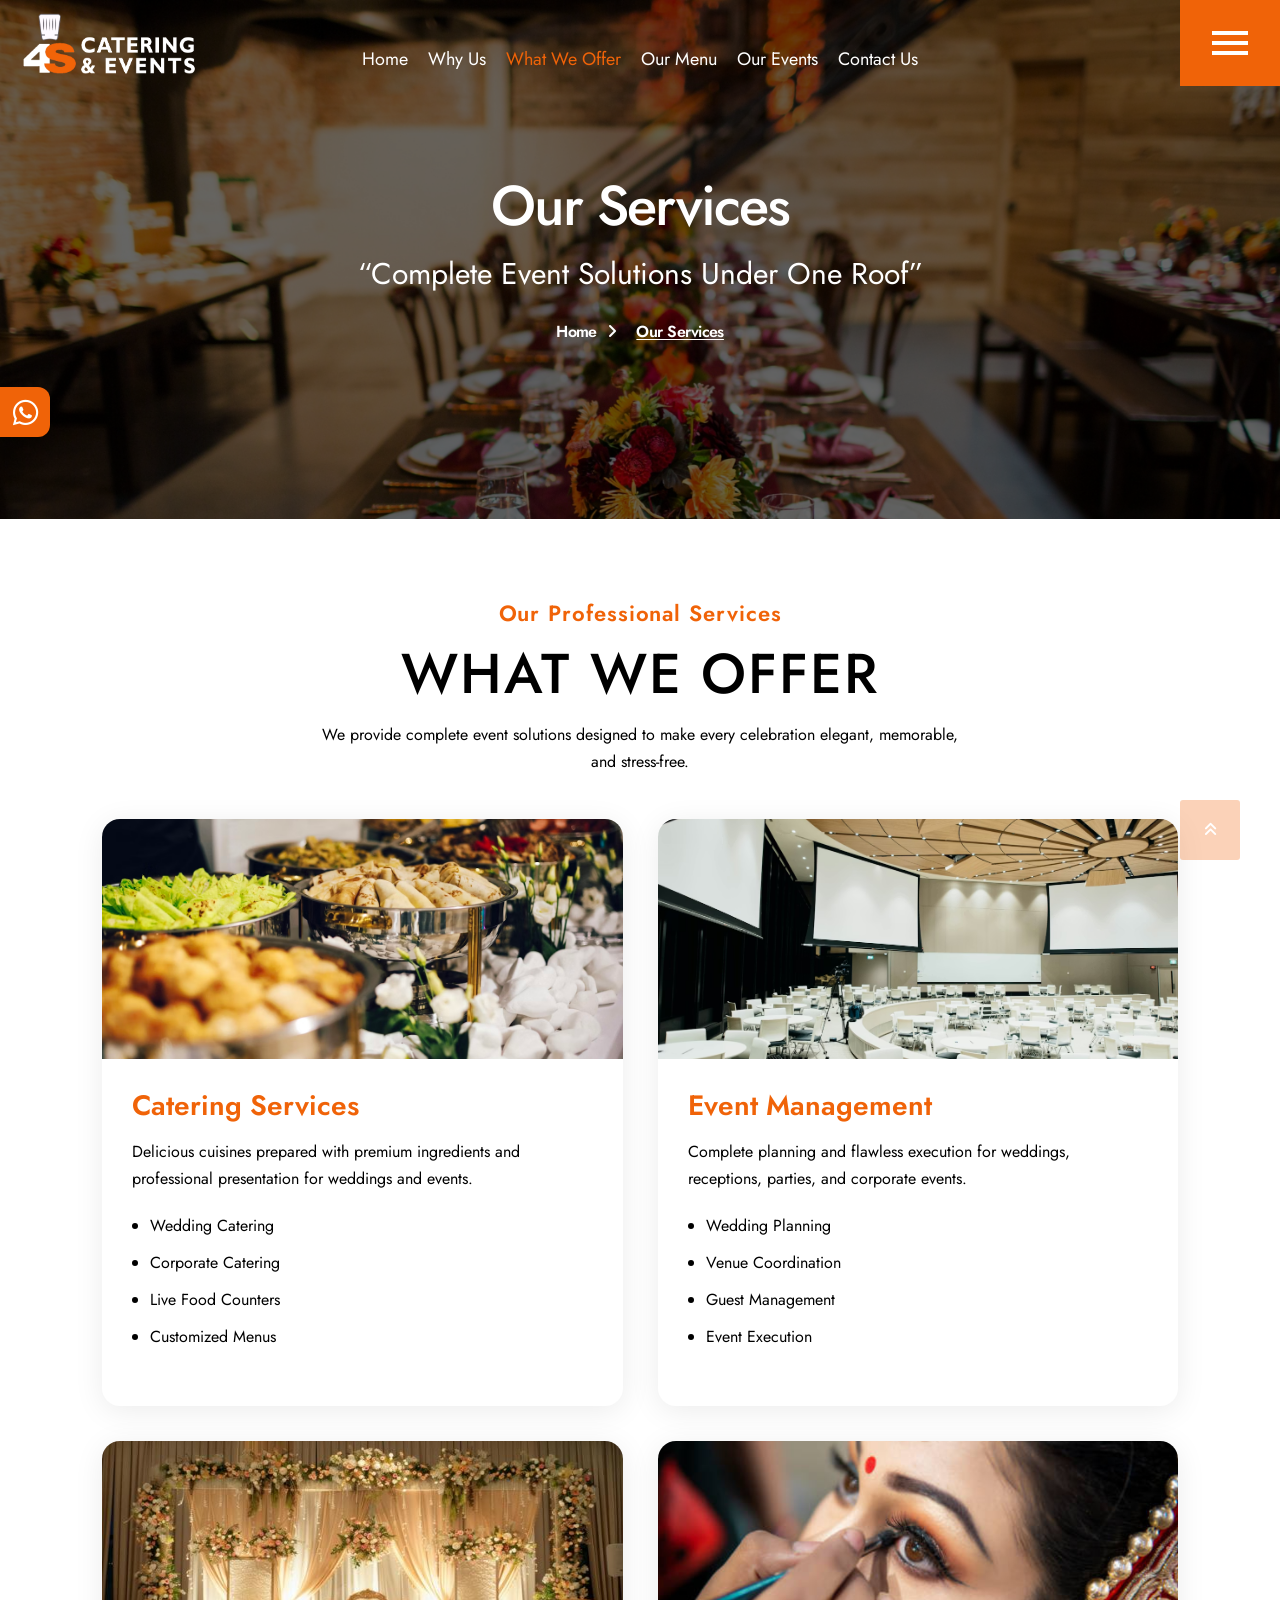
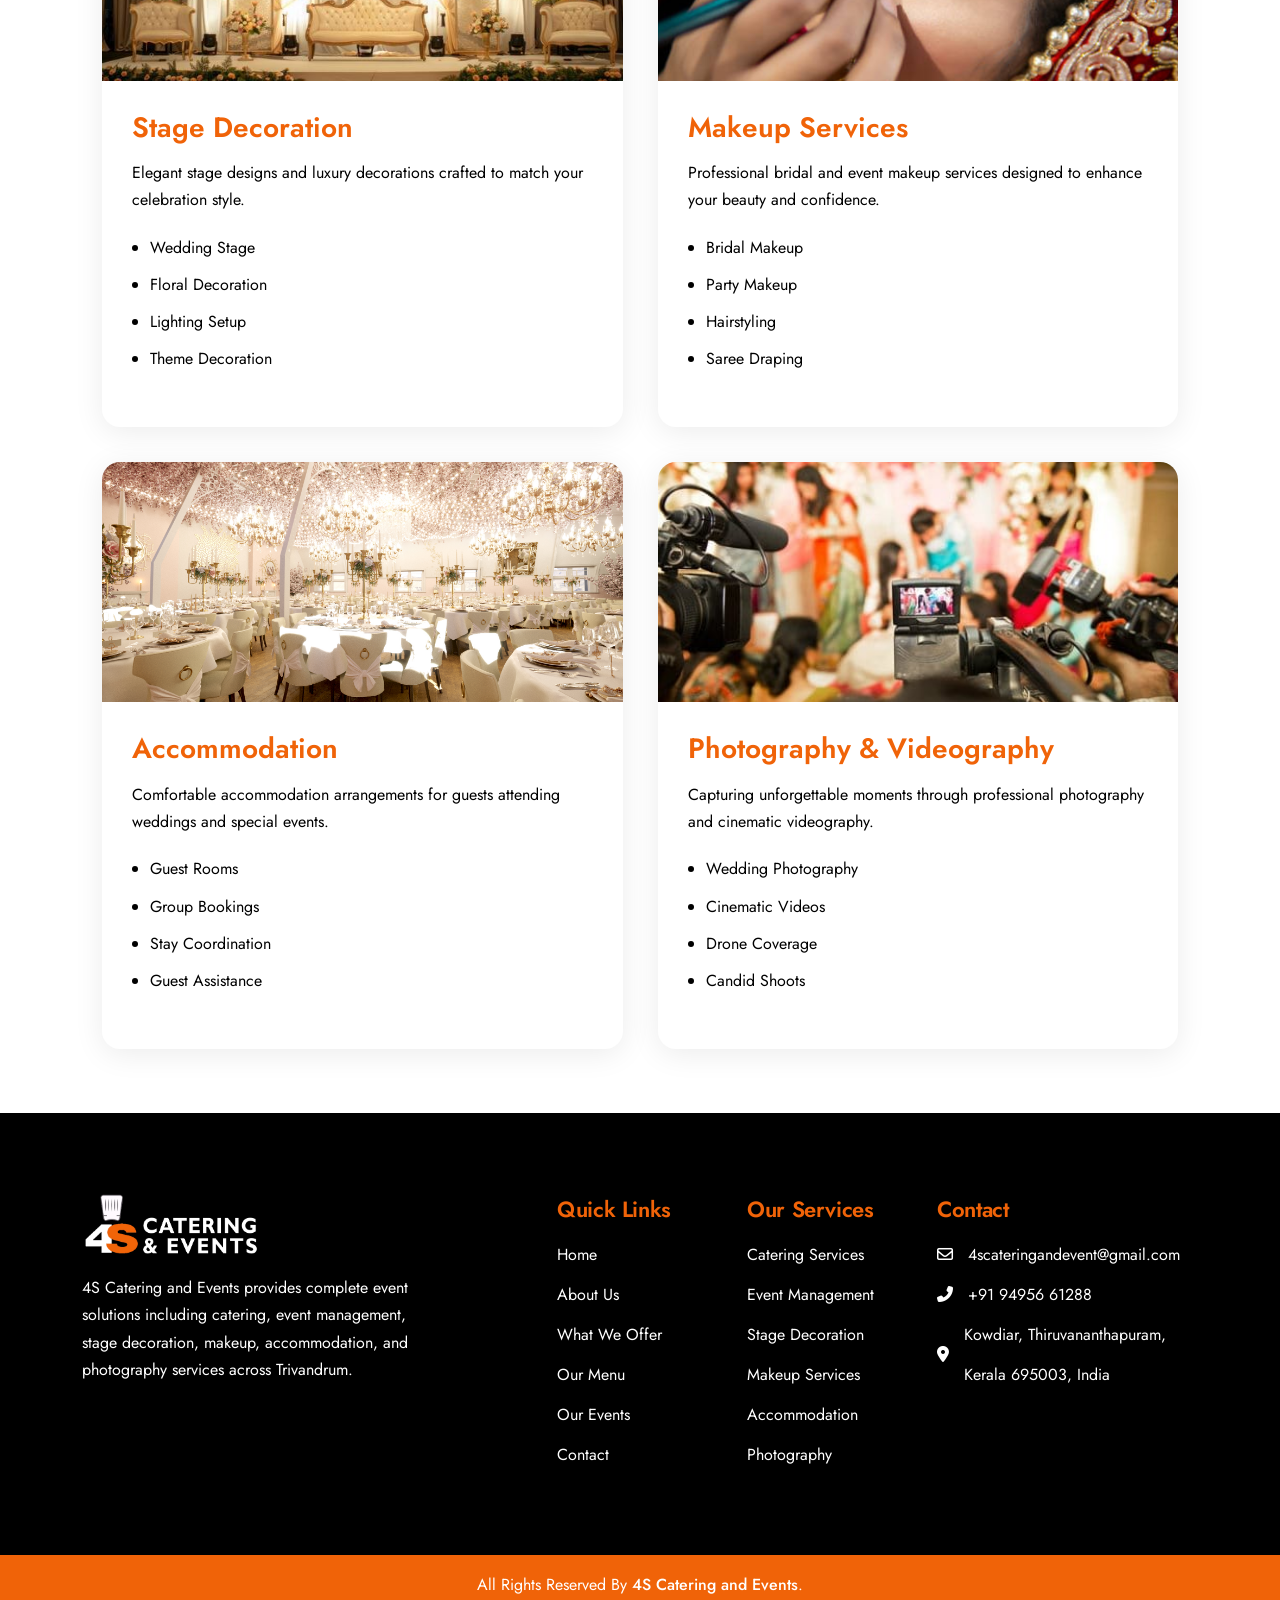
<file: services.html>
<!DOCTYPE html>
<html lang="en">

<head>
  <meta charset="UTF-8">
  <meta name="viewport" content="width=device-width, initial-scale=1.0">
  <!-- =========================================
SEO Meta Tags - Services Page
URL: https://4scateringandevents.com/services.html
========================================== -->

<title>Our Services | 4S Catering and Events | Complete Event Solutions in Trivandrum</title>

<meta name="title"
  content="Our Services | 4S Catering and Events | Complete Event Solutions in Trivandrum">

<meta name="description"
  content="Explore professional catering, event management, stage decoration, makeup, accommodation, photography, and videography services by 4S Catering and Events in Trivandrum, Kerala.">

<meta name="keywords"
  content="Catering Services Trivandrum, Event Management Kerala, Wedding Catering, Stage Decoration, Bridal Makeup Kerala, Photography Services, Videography Services, Corporate Catering, Event Planners Trivandrum, 4S Catering and Events">

<meta name="author" content="4S Catering and Events">

<meta name="robots" content="index, follow">

<meta name="language" content="English">

<meta name="revisit-after" content="7 days">

<link rel="canonical"
  href="https://4scateringandevents.com/services.html">

<!-- =========================================
Open Graph / Facebook SEO
========================================== -->

<meta property="og:type" content="website">

<meta property="og:url"
  content="https://4scateringandevents.com/services.html">

<meta property="og:title"
  content="Professional Event Services | 4S Catering and Events">

<meta property="og:description"
  content="From catering and event management to stage decoration, makeup, accommodation, photography, and videography — 4S Catering and Events delivers complete event solutions across Kerala.">

<meta property="og:image"
  content="https://4scateringandevents.com/assets/images/ogp/services.jpg">

<meta property="og:image:width" content="1200">

<meta property="og:image:height" content="630">

<meta property="og:image:alt"
  content="4S Catering and Events Professional Services">

<meta property="og:site_name"
  content="4S Catering and Events">

<meta property="og:locale" content="en_IN">

<!-- =========================================
Twitter Card SEO
========================================== -->

<meta name="twitter:card" content="summary_large_image">

<meta name="twitter:title"
  content="4S Catering and Events | Professional Event Services">

<meta name="twitter:description"
  content="Complete catering and event management services in Trivandrum including stage decoration, bridal makeup, photography, videography, and accommodation arrangements.">

<meta name="twitter:image"
  content="https://4scateringandevents.com/assets/images/ogp/services.jpg">

<!-- =========================================
Mobile & Theme
========================================== -->

<meta name="viewport"
  content="width=device-width, initial-scale=1.0">

<meta name="theme-color" content="#c9a36a">

<!-- =========================================
Geo Tags
========================================== -->

<meta name="geo.region" content="IN-KL">

<meta name="geo.placename"
  content="Thiruvananthapuram">

<meta name="geo.position"
  content="8.5241;76.9366">

<meta name="ICBM"
  content="8.5241, 76.9366">

<!-- =========================================
Favicon
========================================== -->

<link rel="icon"
  type="image/png"
  href="/favicon.png">

<!-- =========================================
Schema Markup
========================================== -->

<script type="application/ld+json">
{
  "@context": "https://schema.org",
  "@type": "Service",
  "serviceType": "Catering and Event Management",
  "provider": {
    "@type": "LocalBusiness",
    "name": "4S Catering and Events",
    "image": "https://4scateringandevents.com/assets/images/logos/4s-logo-white.PNG",
    "telephone": "+91 94956 61288",
    "email": "4scateringandevent@gmail.com",
    "address": {
      "@type": "PostalAddress",
      "streetAddress": "Kowdiar",
      "addressLocality": "Thiruvananthapuram",
      "addressRegion": "Kerala",
      "postalCode": "695003",
      "addressCountry": "IN"
    }
  },
  "areaServed": "Kerala",
  "description": "4S Catering and Events offers catering services, event management, stage decoration, bridal makeup, accommodation, photography, and videography services for weddings, corporate events, and special occasions."
}
</script>
  <!--Essential css files-->
  <link rel="stylesheet" href="assets/css/bootstrap.min.css">
  <link rel="stylesheet" href="assets/css/nice-select.css">
  <link rel="stylesheet" href="assets/css/animate.css">
  <link rel="stylesheet" href="assets/css/owl.carousel.min.css">
  <link rel="stylesheet" href="assets/css/owl.theme.default.min.css">
  <link rel="stylesheet" href="assets/css/magnific-popup.css">
  <link rel="stylesheet" href="assets/css/all.css">
  <link rel="stylesheet" href="assets/css/lenis.css">
  <link rel="stylesheet" href="assets/css/style.css">

  <!--favicon-->
  <link rel="icon" type="image/x-icon" href="/favicon.ico">
  <link rel="icon" type="image/x-icon" href="/favicon.png">
</head>

<!-- add this class for rtl rtl-enabled -->

<body class="">

  <!-- preloader start -->
  <div id="four-s-preloader">
    <img src="assets/images/logos/4s-logo.PNG" alt="4S Catering & Events Logo" class="four-s-logo" />
  </div>
  <!-- preloader end -->

  <!-- cursor start -->
  <div class="cursor" id="cursor"></div>
  <div class="cursor2" id="cursor2">
    <div class="ball"></div>
  </div>
  <div class="cursor3" id="cursor3"></div>
  <!-- cursor end-->

  <!--color switcher start-->
  <a href="https://api.whatsapp.com/send?phone=919495661288&text=I%27m%20interested%20in%204S%20Catering%20%26%20Eventshttps://api.whatsapp.com/send?phone=919495661288&text=Hi%2C%20I%27m%20interested%20in%20your%20catering%20and%20event%20services.%20Please%20share%20more%20details."
    class="color-switcher-btn active"><i style="font-size: 29px;" class="fa-brands fa-whatsapp"></i></a>
  <!--color switcher end-->

  <!-- header start -->
  <header class="roister-header roister-header-area-2">
    <!-- header btm -->
    <div class="header-btm">
      <!-- logo wraper -->
      <div class="positioned-logo">
        <a href="index.html">
          <img class="header-logo header-logo-top" src="assets/images/logos/4s-logo-white.PNG" alt="logo">
        </a>
      </div>
      <div class="container">
        <div class="row align-items-center" style="height: 103px">
          <div class="col-lg-12 d-none d-lg-block">
            <div>
              <!-- desktop menu -->
              <nav class="main-menu">
                <ul>
                  <li>
                    <a href="index.html">Home</i></a>
                  </li>
                  <li>
                    <a href="about.html">Why Us</a>
                  </li>
                  <li>
                    <a style="color: var(--primary-color) !important;" href="services.html">What We Offer</a>
                  </li>
                  <li>
                    <a href="our-menu.html">Our Menu</a>
                  </li>
                  <li>
                    <a href="gallery.html">Our Events</a>
                  </li>

                  <li>
                    <a href="contact.html">Contact Us</a>
                  </li>
                </ul>
              </nav>
            </div>
          </div>
        </div>
      </div>

      <button class="sidebar-toggle-btn" type="button" onclick="this.classList.toggle('active')"
        data-bs-toggle="offcanvas" data-bs-target="#roister-mobile-menu-offcanvas">
        <span></span>
        <span></span>
        <span></span>
      </button>
    </div>
  </header>
  <div>

  </div>

  <!-- mobile menu start -->
  <div class="offcanvas offcanvas-start roister-mobile-menu-offcanvas" data-bs-scroll="true" tabindex="-1"
    id="roister-mobile-menu-offcanvas">

    <nav class="d-lg-none">
      <div class="nav mobile-tab-nav" id="nav-tab" role="tablist">
        <button class="nav-link active" id="nav-about-us-tab" data-bs-toggle="tab" data-bs-target="#nav-about-us"
          type="button" role="tab" aria-controls="nav-about-us" aria-selected="true">ABOUT US</button>
        <button class="nav-link" id="nav-menu-tab" data-bs-toggle="tab" data-bs-target="#nav-menu" type="button"
          role="tab" aria-controls="nav-menu" aria-selected="false">MENU</button>
      </div>
    </nav>
    <div class="tab-content" id="nav-tabContent">
      <div class="tab-pane fade show active" id="nav-about-us" role="tabpanel" aria-labelledby="nav-about-us-tab">
        <div class="offcanvas-header">
          <div class="logo">
            <a href="index.html">
              <img class="header-logo-mobile" src="assets/images/logos/4s-logo.PNG" alt="4s catering and events logo">
            </a>
          </div>
          <button type="button" class="mobile-menu-close-btn" data-bs-dismiss="offcanvas" aria-label="Close">
            <i class="fa-solid fa-xmark"></i>
          </button>
        </div>

        <div class="offcanvas-body">
          <div class="short-about-wraper">
            <p>
              4S Catering and Events is a trusted catering service in Trivandrum known for delivering high-quality food
              and exceptional service.
            </p>

            <div class="sidebar-popup-contact">
              <h4>Contact Info</h4>
              <ul>
                <li>
                  <div class="icon">
                    <i class="far fa-envelope"></i>
                  </div>
                  <div class="content">
                    <h6>Email</h6>
                    <a href="mailto:4scateringandevent@gmail.com">4scateringandevent@gmail.com</a>
                  </div>
                </li>
                <li>
                  <div class="icon">
                    <i class="fa-solid fa-phone"></i>
                  </div>
                  <div class="content">
                    <h6>Phone</h6>
                    <a href="tel:+91 94956 61288">+91 94956 61288</a>
                  </div>
                </li>
                <li>
                  <div class="icon">
                    <i class="fa-solid fa-location-dot"></i>
                  </div>
                  <div class="content">
                    <h6>Address</h6>
                    <a href="https://maps.app.goo.gl/LhPs8jQs8T9r3sPy6">Kowdiar, Thiruvananthapuram, Kerala 695003,
                      India</a>
                  </div>
                </li>
              </ul>
            </div>

            <div class="sidebar-popup-social">
              <h4>Follow Us</h4>
              <a href="#"><i class="fab fa-facebook"></i></a>
              <a href="#"><i class="fa-brands fa-twitter"></i></a>
              <a href="#"><i class="fab fa-instagram"></i></a>
              <a href="#"><i class="fab fa-linkedin"></i></a>
            </div>
          </div>
        </div>
      </div>
      <div class="tab-pane fade" id="nav-menu" role="tabpanel" aria-labelledby="nav-menu-tab">
        <div class="offcanvas-header">
          <div class="logo">
            <a href="index.html">
              <img class="header-logo-mobile" src="assets/images/logos/4s-logo.PNG" alt="4s catering and events logo">
            </a>
          </div>
          <button type="button" class="mobile-menu-close-btn" data-bs-dismiss="offcanvas" aria-label="Close">
            <i class="fa-solid fa-xmark"></i>
          </button>
        </div>
        <div class="offcanvas-body">
          <nav class="mobile-menu">
            <ul>
              <li>
                <a href="index.html">Home</i></a>
              </li>
              <li>
                <a href="about.html">Why Us</a>
              </li>
              <li>
                <a style="color: var(--primary-color) !important;" href="services.html">What We Offer</a>
              </li>
              <li>
                <a href="our-menu.html">Our Menu</a>
              </li>
              <li>
                <a onclick="openEnquiryForm()">Enquiry Now</a>
              </li>
              <li>
                <a href="gallery.html">Our Events</a>
              </li>
              <li>
                <a href="contact.html">Contact Us</a>
              </li>
            </ul>
          </nav>
        </div>
      </div>

    </div>

  </div>
  <!-- mobile menu end -->

  <!-- breadcrumb start -->
  <div class="roister-breadcrumb-section" data-background="assets/images/breadcrumb/services.jpg">
    <div class="container position-relative z-3">
      <h1 class="breadcrumb-title mb-10 wow fadeInUp">Our Services </h1>
      <p class="text-center  wow fadeInUp mb-20" style="font-size: 30px;">“Complete Event Solutions Under One Roof”</p>
      <ul class="breadcrumb-list wow fadeInUp" data-wow-delay=".2s">
        <li><a href="index.html">Home</a></li>
        <li class="active">Our Services</li>
      </ul>
    </div>
  </div>
  <!-- breadcrumb end -->

  <section class="roister-team-section bg-white pt-80 pb-60">
    <div class="container">
      <div class="row justify-content-center">
        <div class="col-lg-7 text-center">
          <h5 class="section-subtitle mb-10 wow fadeInUp" data-wow-delay=".2s">Our Professional Services</h5>
          <h2 class="section-title mb-10 wow fadeInUp text-black" data-wow-delay=".4s">WHAT WE OFFER</h2>
          <p class="wow mb-40 fadeInUp text-black" data-wow-delay=".6s">
            We provide complete event solutions designed to make every celebration
            elegant, memorable, and stress-free.
          </p>
        </div>
      </div>
    </div>

    <div class="four-s-custom">

      <!-- SERVICES SECTION -->
      <section class="services-section pt-40 pb-60">

        <div class="services-grid">

          <div class="service-card">
            <div class="service-image">
              <img src="assets/images/services/3.jpg" alt="Catering Services">
            </div>

            <div class="service-content">

              <h3>Catering Services</h3>

              <p>
                Delicious cuisines prepared with premium ingredients and professional
                presentation for weddings and events.
              </p>

              <ul>
                <li>Wedding Catering</li>
                <li>Corporate Catering</li>
                <li>Live Food Counters</li>
                <li>Customized Menus</li>
              </ul>

            </div>

          </div>

          <div class="service-card">

            <div class="service-image">
              <img src="assets/images/services/2.jpg" alt="Event Management">
            </div>

            <div class="service-content">

              <h3>Event Management</h3>

              <p>
                Complete planning and flawless execution for weddings,
                receptions, parties, and corporate events.
              </p>

              <ul>
                <li>Wedding Planning</li>
                <li>Venue Coordination</li>
                <li>Guest Management</li>
                <li>Event Execution</li>
              </ul>

            </div>

          </div>

          <div class="service-card">

            <div class="service-image">
              <img src="assets/images/services/1.jpeg" alt="Stage Decoration">
            </div>

            <div class="service-content">

              <h3>Stage Decoration</h3>

              <p>
                Elegant stage designs and luxury decorations crafted
                to match your celebration style.
              </p>

              <ul>
                <li>Wedding Stage</li>
                <li>Floral Decoration</li>
                <li>Lighting Setup</li>
                <li>Theme Decoration</li>
              </ul>

            </div>

          </div>

          <div class="service-card">

            <div class="service-image">
              <img src="assets/images/services/4.webp" alt="Makeup Services">
            </div>

            <div class="service-content">

              <h3>Makeup Services</h3>

              <p>
                Professional bridal and event makeup services
                designed to enhance your beauty and confidence.
              </p>

              <ul>
                <li>Bridal Makeup</li>
                <li>Party Makeup</li>
                <li>Hairstyling</li>
                <li>Saree Draping</li>
              </ul>

            </div>

          </div>

          <div class="service-card">

            <div class="service-image">
              <img src="assets/images/services/5.jpg" alt="Accommodation">
            </div>

            <div class="service-content">

              <h3>Accommodation</h3>

              <p>
                Comfortable accommodation arrangements for guests
                attending weddings and special events.
              </p>

              <ul>
                <li>Guest Rooms</li>
                <li>Group Bookings</li>
                <li>Stay Coordination</li>
                <li>Guest Assistance</li>
              </ul>

            </div>

          </div>

          <div class="service-card">

            <div class="service-image">
              <img src="assets/images/services/6.jpg" alt="Photography & Videography">
            </div>

            <div class="service-content">

              <h3>Photography & Videography</h3>

              <p>
                Capturing unforgettable moments through professional
                photography and cinematic videography.
              </p>

              <ul>
                <li>Wedding Photography</li>
                <li>Cinematic Videos</li>
                <li>Drone Coverage</li>
                <li>Candid Shoots</li>
              </ul>

            </div>

          </div>
        </div>
      </section>

      <!-- CTA SECTION -->
    </div>

  </section>

  <footer class="roister-footer-2">
    <div class="top-area py-80">
      <div class="container ">
        <div class="row">

          <!-- Footer About -->
          <div class="col-12 col-md-6 col-lg-4">
            <div class="footer-widget">
              <a href="/" class="mb-40">
                <img class="footer-logo" src="/assets/images/logos/4s-logo-white.PNG" alt="4S Catering and Events Logo">
              </a>

              <p class="mt-20 mb-40">
                4S Catering and Events provides complete event solutions including catering, event management, stage
                decoration, makeup, accommodation, and photography services across Trivandrum.
              </p>

            </div>
          </div>

          <!-- Quick Links -->
          <div class="col-12 col-md-6 col-lg-1">
          </div>

          <!-- Quick Links -->
          <div class="col-12 col-md-6 col-lg-2">
            <div class="footer-widget">
              <h4 class="widget-title mb-10">Quick Links</h4>
              <ul>
                <li><a href="/">Home</a></li>
                <li><a href="/about.html">About Us</a></li>
                <li><a href="/services.html">What We Offer </a></li>
                <li><a href="/our-menu.html">Our Menu</a></li>
                <li><a href="/gallery.html">Our Events</a></li>
                <li><a href="/contact.html">Contact</a></li>
              </ul>
            </div>
          </div>

          <!-- Our Services -->
          <div class="col-12 col-md-6 col-lg-2">
            <div class="footer-widget">
              <h4 class="widget-title mb-10">Our Services</h4>
              <ul>
                <li><a href="/services.html">Catering Services</a></li>
                <li><a href="/services.html">Event Management</a></li>
                <li><a href="/services.html">Stage Decoration</a></li>
                <li><a href="/services.html">Makeup Services</a></li>
                <li><a href="/services.html">Accommodation</a></li>
                <li><a href="/services.html">Photography</a></li>
              </ul>
            </div>
          </div>

          <!-- Contact Info -->
          <div class="col-12 col-md-6 col-lg-3">
            <div class="footer-widget">
              <h4 class="widget-title mb-10">Contact</h4>
              <ul>

                <li>
                  <span><i class="fa-regular fa-envelope"></i></span>
                  <a href="mailto:4scateringandevent@gmail.com">
                    4scateringandevent@gmail.com
                  </a>
                </li>

                <li>
                  <span><i class="fa-solid fa-phone-flip"></i></span>
                  <a href="tel:+91 94956 61288">
                    +91 94956 61288
                  </a>
                </li>

                <li>
                  <span><i class="fa-solid fa-location-dot"></i></span>
                  <a href="https://maps.app.goo.gl/LhPs8jQs8T9r3sPy6">
                    Kowdiar, Thiruvananthapuram, Kerala 695003, India
                  </a>
                </li>

              </ul>
            </div>
          </div>
        </div>
      </div>
    </div>
    <!-- Copyright -->
    <div class="copyright-area">
      <div class="container">
        <div class="row align-items-center gy-4">

          <div class="col-12 ">
            <p class="text-center" style="font-size: 16px;">
              All Rights Reserved By
              <a href="/">4S Catering and Events</a>.
            </p>
          </div>
        </div>
      </div>
    </div>

  </footer>


  <!-- scroll to top -->
  <button type="button" class="scroll-top-btn">
    <i class="fa-solid fa-angles-up"></i>
  </button>

  <!--Esential Js Files-->
  <script src="assets/js/bootstrap.bundle.min.js"></script>
  <script src="assets/js/jquery.min.js"></script>
  <script src="assets/js/nice-select.js"></script>
  <script src="assets/js/wow.js"></script>
  <script src="assets/js/owl.carousel.min.js"></script>
  <script src="assets/js/magnific-popup.js"></script>
  <script src="assets/js/counterup.js"></script>
  <script src="assets/js/waypoints.min.js"></script>
  <script src="assets/js/lenis.min.js"></script>
  <script src="assets/js/gsap.min.js"></script>
  <script src="assets/js/ScrollTrigger.min.js"></script>
  <script src="assets/js/default-passive-events.js"></script>
  <script src="assets/js/script.js"></script>


</body>

</html>
</file>
<file: assets/css/nice-select.css>
.nice-select {
    -webkit-tap-highlight-color: transparent;
    background-color: #fff;
    border-radius: 0;
    border: solid 1px #e8e8e8;
    box-sizing: border-box;
    clear: both;
    cursor: pointer;
    display: block;
    float: left;
    font-family: inherit;
    font-size: 14px;
    font-weight: normal;
    height: 42px;
    line-height: 40px;
    outline: none;
    padding-left: 18px;
    padding-right: 30px;
    position: relative;
    text-align: left !important;
    -webkit-transition: all 0.2s ease-in-out;
    transition: all 0.2s ease-in-out;
    -webkit-user-select: none;
    -moz-user-select: none;
    -ms-user-select: none;
    user-select: none;
    white-space: nowrap;
    width: auto;
}

.nice-select:hover {
    border-color: #dbdbdb;
}

.nice-select:after {
    border-bottom: 2px solid #999;
    border-right: 2px solid #999;
    content: '';
    display: block;
    height: 5px;
    margin-top: -4px;
    pointer-events: none;
    position: absolute;
    right: 12px;
    top: 50%;
    -webkit-transform-origin: 66% 66%;
    -ms-transform-origin: 66% 66%;
    transform-origin: 66% 66%;
    -webkit-transform: rotate(45deg);
    -ms-transform: rotate(45deg);
    transform: rotate(45deg);
    -webkit-transition: all 0.15s ease-in-out;
    transition: all 0.15s ease-in-out;
    width: 5px;
}

.nice-select.open:after {
    -webkit-transform: rotate(-135deg);
    -ms-transform: rotate(-135deg);
    transform: rotate(-135deg);
}

.nice-select.open .list {
    opacity: 1;
    pointer-events: auto;
    -webkit-transform: scale(1) translateY(0);
    -ms-transform: scale(1) translateY(0);
    transform: scale(1) translateY(0);
}

.nice-select.disabled {
    border-color: #ededed;
    color: #999;
    pointer-events: none;
}

.nice-select.disabled:after {
    border-color: #cccccc;
}

.nice-select.wide {
    width: 100%;
}

.nice-select.wide .list {
    left: 0 !important;
    right: 0 !important;
}

.nice-select.right {
    float: right;
}

.nice-select.right .list {
    left: auto;
    right: 0;
}

.nice-select.small {
    font-size: 12px;
    height: 36px;
    line-height: 34px;
}

.nice-select.small:after {
    height: 4px;
    width: 4px;
}

.nice-select.small .option {
    line-height: 34px;
    min-height: 34px;
}

.nice-select .list {
    background-color: var(--white-color);
    border-radius: 5px;
    box-shadow: 0 0 0 1px rgba(68, 68, 68, 0.11);
    box-sizing: border-box;
    margin-top: 4px;
    opacity: 0;
    overflow: hidden;
    padding: 0;
    pointer-events: none;
    position: absolute;
    top: 100%;
    left: 0;
    -webkit-transform-origin: 50% 0;
    -ms-transform-origin: 50% 0;
    transform-origin: 50% 0;
    -webkit-transform: scale(0.75) translateY(-21px);
    -ms-transform: scale(0.75) translateY(-21px);
    transform: scale(0.75) translateY(-21px);
    -webkit-transition: all 0.2s cubic-bezier(0.5, 0, 0, 1.25), opacity 0.15s ease-out;
    transition: all 0.2s cubic-bezier(0.5, 0, 0, 1.25), opacity 0.15s ease-out;
    z-index: 9;
}

.nice-select .list:hover .option:not(:hover) {
    background-color: transparent !important;
    color: var(--neutral-800, #333D48);
}



.nice-select .option {
    cursor: pointer;
    font-weight: 400;
    line-height: 40px;
    list-style: none;
    min-height: 40px;
    outline: none;
    padding-left: 18px;
    padding-right: 29px;
    text-align: left;
    -webkit-transition: all 0.2s;
    transition: all 0.2s;
}

.nice-select .option:hover,
.nice-select .option.focus,
.nice-select .option.selected.focus {
    /* background-color: #f6f6f6; */
    background-color: var(--primary-color, #ffb238);
    color: var(--white-color, #ffffff);
}


.nice-select .option.disabled {
    background-color: transparent;
    color: #999;
    cursor: default;
}

.no-csspointerevents .nice-select .list {
    display: none;
}

.no-csspointerevents .nice-select.open .list {
    display: block;
}
</file>
<file: assets/css/lenis.css>
html.lenis,html.lenis body{height:auto}.lenis.lenis-smooth [data-lenis-prevent]{overscroll-behavior:contain}.lenis.lenis-stopped{overflow:clip}.lenis.lenis-smooth iframe{pointer-events:none}
</file>
<file: assets/css/style.css>
@charset "UTF-8";
/*
---------------------------------------------------
TABLE OF CONTENTS:
---------------------------------------------------
01. Base Styles
    1.1 Mixins
    1.2 Variables
    1.3 Reset
    1.4 Typography
    1.5 Spacing

02. Theme Styles
    2.1 Theme Classes
    2.2 Animations

03. Layouts
    3.1 Header
    3.2 Header 2
    3.3 Footer
    3.4 Footer 2
04. Components
    4.1 Preloader
    4.2 Common Styles
    4.3 Buttons
    4.4 Select Dropdown
    4.5 Main Menu
    4.6 Mobile Menu
    4.7 Accordion
    4.8 Breadcrumb
    4.9 Pagination
    4.10 Forms
    4.11 Theme Switcher
    4.12 Cursor Effects
    4.13 Social icons

05. Cards
    5.1 General Cards
    5.2 Single Blog Card

06. Page Styles
    6.1 Home Page 1
    6.2 Home Page 2
    6.3 About Page
    6.4 Reservation Page
    6.5 Single Chef
    6.6 Blog Page
    6.7 Contact Page
    6.8 Shop Details Page
    6.9 404 Error Page

07. RTL Styles (Right-to-Left)
*/
/************************************** 
01. Base Styles
**************************************/
/*-------------------------
    1.1 Mixins
-------------------------*/
/*-------------------------
    1.2 Variables
-------------------------*/
@import url("https://fonts.googleapis.com/css2?family=Jost:wght@100..900&family=Nothing+You+Could+Do&display=swap");
:root {
  --heading-font: "Jost", sans-serif;
  --body-font: "Jost", sans-serif;
  --default-font: sans-serif;
  --nothing-font: "Nothing You Could Do", cursive;
  --primary-color: #f06308;
  --text-color: #ffffff;
  --white-color: #ffffff;
  --dark-color: #000000;
  --dark-color-2: #121212;
  --negative-color: #dc3545;
  --bg-black-shade-1: #111111;
  --bg-black-shade-2: #191918;
  --bg-black-shade-3: #141414;
  --bg-black-shade-4: #111111;
  --border-color-1: #292929;
  --transition: all 0.5s ease;
  --box-shadow: 0 0 40px 5px rgb(0 0 0 / 5%);
  --fz-100: 100px;
  --fz-90: 90px;
  --fz-64: 64px;
  --fz-48: 48px;
  --fz-36: 36px;
  --fz-30: 30px;
  --fz-24: 24px;
  --fz-20: 20px;
  --fz-18: 18px;
  --fz-16: 16px;
  --fz-14: 14px;
  --fz-12: 12px;
  --fz-10: 10px;
  --fz-8: 8px; }

@media (max-width: 1399.97px) {
  :root {
    --fz-100: 85px;
    --fz-90: 78px;
    --fz-64: 56px;
    --fz-48: 42px;
    --fz-36: 32px;
    --fz-30: 26px;
    --fz-24: 22px;
    --fz-20: 18px;
    --fz-18: 16px; } }

@media (max-width: 1199.97px) {
  :root {
    --fz-100: 76px;
    --fz-90: 68px;
    --fz-64: 48px;
    --fz-48: 36px;
    --fz-36: 28px; } }

@media (max-width: 991.97px) {
  :root {
    --fz-100: 64px;
    --fz-90: 56px;
    --fz-64: 40px;
    --fz-48: 30px;
    --fz-36: 26px;
    --fz-30: 24px;
    --fz-24: 20px;
    --fz-20: 18px;
    --fz-18: 16px;
    --fz-16: 14px;
    --fz-14: 12px;
    --fz-12: 10px;
    --fz-10: 8px;
    --fz-8: 6px; } }

@media (max-width: 767.97px) {
  :root {
    --fz-100: 52px;
    --fz-90: 44px;
    --fz-64: 36px; } }

/*-------------------------
    1.3 Reset
-------------------------*/
body {
  margin: 0;
  font-family: var(--body-font);
  background: var(--dark-color); }

input,
textarea {
  outline: none;
  border: none; }
  input:focus,
  textarea:focus {
    outline: none;
    border: none; }

select {
  outline: none;
  border: 0; }

a {
  text-decoration: none;
  -webkit-transition: var(--transition);
  -o-transition: var(--transition);
  transition: var(--transition); }

ul {
  list-style-type: none;
  padding: 0;
  margin-bottom: 0; }

p {
  padding: 0;
  margin: 0; }

button {
  border: 0;
  background-color: transparent; }

img {
  width: 100%;
  -o-object-fit: cover;
  object-fit: cover; }

/*-------------------------
    1.4 Typography
-------------------------*/
h1,
h2,
h3,
h4,
h5,
h6 {
  color: var(--white-color);
  font-family: var(--heading-font);
  font-style: normal;
  padding: 0;
  margin: 0;
  word-wrap: break-word;
  text-wrap-mode: wrap; }

h1 {
  font-size: var(--fz-90);
  font-weight: 700;
  line-height: 120%; }

h2 {
  font-size: var(--fz-64);
  font-weight: 600;
  line-height: 120%; }

h3 {
  font-size: var(--fz-48);
  font-weight: 600;
  line-height: 120%; }

h4 {
  font-size: var(--fz-30);
  font-weight: 600;
  line-height: 130%; }

h5 {
  font-size: var(--fz-24);
  font-weight: 500;
  line-height: 130%; }

h6 {
  font-size: var(--fz-20);
  font-weight: 500;
  line-height: 130%; }

p {
  color: var(--white-color);
  font-family: var(--body-font);
  /* font-size: var(--fz-16); */
  font-size: var(--fz-18);
  font-style: normal;
  font-weight: 400;
  line-height: 170%; }

/*-------------------------
    1.5 Spacing
-------------------------*/
.pt-4 {
  padding-top: 4px; }

.pb-4 {
  padding-bottom: 4px; }

.py-4 {
  padding-top: 4px;
  padding-bottom: 4px; }

.mt-4 {
  margin-top: 4px; }

.mb-4 {
  margin-bottom: 4px; }

.my-4 {
  margin-top: 4px;
  margin-bottom: 4px; }

.pt-6 {
  padding-top: 6px; }

.pb-6 {
  padding-bottom: 6px; }

.py-6 {
  padding-top: 6px;
  padding-bottom: 6px; }

.mt-6 {
  margin-top: 6px; }

.mb-6 {
  margin-bottom: 6px; }

.my-6 {
  margin-top: 6px;
  margin-bottom: 6px; }

.pt-8 {
  padding-top: 8px; }

.pb-8 {
  padding-bottom: 8px; }

.py-8 {
  padding-top: 8px;
  padding-bottom: 8px; }

.mt-8 {
  margin-top: 8px; }

.mb-8 {
  margin-bottom: 8px; }

.my-8 {
  margin-top: 8px;
  margin-bottom: 8px; }

.pt-10 {
  padding-top: 10px; }

.pb-10 {
  padding-bottom: 10px; }

.py-10 {
  padding-top: 10px;
  padding-bottom: 10px; }

.mt-10 {
  margin-top: 10px; }

.mb-10 {
  margin-bottom: 10px; }

.my-10 {
  margin-top: 10px;
  margin-bottom: 10px; }

.pt-12 {
  padding-top: 12px; }

.pb-12 {
  padding-bottom: 12px; }

.py-12 {
  padding-top: 12px;
  padding-bottom: 12px; }

.mt-12 {
  margin-top: 12px; }

.mb-12 {
  margin-bottom: 12px; }

.my-12 {
  margin-top: 12px;
  margin-bottom: 12px; }

.pt-14 {
  padding-top: 14px; }

.pb-14 {
  padding-bottom: 14px; }

.py-14 {
  padding-top: 14px;
  padding-bottom: 14px; }

.mt-14 {
  margin-top: 14px; }

.mb-14 {
  margin-bottom: 14px; }

.my-14 {
  margin-top: 14px;
  margin-bottom: 14px; }

.pt-16 {
  padding-top: 16px; }

.pb-16 {
  padding-bottom: 16px; }

.py-16 {
  padding-top: 16px;
  padding-bottom: 16px; }

.mt-16 {
  margin-top: 16px; }

.mb-16 {
  margin-bottom: 16px; }

.my-16 {
  margin-top: 16px;
  margin-bottom: 16px; }

.pt-18 {
  padding-top: 18px; }

.pb-18 {
  padding-bottom: 18px; }

.py-18 {
  padding-top: 18px;
  padding-bottom: 18px; }

.mt-18 {
  margin-top: 18px; }

.mb-18 {
  margin-bottom: 18px; }

.my-18 {
  margin-top: 18px;
  margin-bottom: 18px; }

.pt-20 {
  padding-top: 20px; }

.pb-20 {
  padding-bottom: 20px; }

.py-20 {
  padding-top: 20px;
  padding-bottom: 20px; }

.mt-20 {
  margin-top: 20px; }

.mb-20 {
  margin-bottom: 20px; }

.my-20 {
  margin-top: 20px;
  margin-bottom: 20px; }

.pt-24 {
  padding-top: 24px; }

.pb-24 {
  padding-bottom: 24px; }

.py-24 {
  padding-top: 24px;
  padding-bottom: 24px; }

.mt-24 {
  margin-top: 24px; }

.mb-24 {
  margin-bottom: 24px; }

.my-24 {
  margin-top: 24px;
  margin-bottom: 24px; }

.pt-26 {
  padding-top: 26px; }

.pb-26 {
  padding-bottom: 26px; }

.py-26 {
  padding-top: 26px;
  padding-bottom: 26px; }

.mt-26 {
  margin-top: 26px; }

.mb-26 {
  margin-bottom: 26px; }

.my-26 {
  margin-top: 26px;
  margin-bottom: 26px; }

.pt-28 {
  padding-top: 28px; }

.pb-28 {
  padding-bottom: 28px; }

.py-28 {
  padding-top: 28px;
  padding-bottom: 28px; }

.mt-28 {
  margin-top: 28px; }

.mb-28 {
  margin-bottom: 28px; }

.my-28 {
  margin-top: 28px;
  margin-bottom: 28px; }

.pt-30 {
  padding-top: 30px; }

.pb-30 {
  padding-bottom: 30px; }

.py-30 {
  padding-top: 30px;
  padding-bottom: 30px; }

.mt-30 {
  margin-top: 30px; }

.mb-30 {
  margin-bottom: 30px; }

.my-30 {
  margin-top: 30px;
  margin-bottom: 30px; }

.pt-32 {
  padding-top: 32px; }

.pb-32 {
  padding-bottom: 32px; }

.py-32 {
  padding-top: 32px;
  padding-bottom: 32px; }

.mt-32 {
  margin-top: 32px; }

.mb-32 {
  margin-bottom: 32px; }

.my-32 {
  margin-top: 32px;
  margin-bottom: 32px; }

.pt-38 {
  padding-top: 38px; }

.pb-38 {
  padding-bottom: 38px; }

.py-38 {
  padding-top: 38px;
  padding-bottom: 38px; }

.mt-38 {
  margin-top: 38px; }

.mb-38 {
  margin-bottom: 38px; }

.my-38 {
  margin-top: 38px;
  margin-bottom: 38px; }

.pt-40 {
  padding-top: 40px; }

.pb-40 {
  padding-bottom: 40px; }

.py-40 {
  padding-top: 40px;
  padding-bottom: 40px; }

.mt-40 {
  margin-top: 40px; }

.mb-40 {
  margin-bottom: 40px; }

.my-40 {
  margin-top: 40px;
  margin-bottom: 40px; }

.pt-42 {
  padding-top: 42px; }

.pb-42 {
  padding-bottom: 42px; }

.py-42 {
  padding-top: 42px;
  padding-bottom: 42px; }

.mt-42 {
  margin-top: 42px; }

.mb-42 {
  margin-bottom: 42px; }

.my-42 {
  margin-top: 42px;
  margin-bottom: 42px; }

.pt-48 {
  padding-top: 48px; }

.pb-48 {
  padding-bottom: 48px; }

.py-48 {
  padding-top: 48px;
  padding-bottom: 48px; }

.mt-48 {
  margin-top: 48px; }

.mb-48 {
  margin-bottom: 48px; }

.my-48 {
  margin-top: 48px;
  margin-bottom: 48px; }

.pt-50 {
  padding-top: 50px; }

.pb-50 {
  padding-bottom: 50px; }

.py-50 {
  padding-top: 50px;
  padding-bottom: 50px; }

.mt-50 {
  margin-top: 50px; }

.mb-50 {
  margin-bottom: 50px; }

.my-50 {
  margin-top: 50px;
  margin-bottom: 50px; }

.pt-60 {
  padding-top: 60px; }

.pb-60 {
  padding-bottom: 60px; }

.py-60 {
  padding-top: 60px;
  padding-bottom: 60px; }

.mt-60 {
  margin-top: 60px; }

.mb-60 {
  margin-bottom: 60px; }

.my-60 {
  margin-top: 60px;
  margin-bottom: 60px; }

.pt-80 {
  padding-top: 80px; }

.pb-80 {
  padding-bottom: 80px; }

.py-80 {
  padding-top: 80px;
  padding-bottom: 80px; }

.mt-80 {
  margin-top: 80px; }

.mb-80 {
  margin-bottom: 80px; }

.my-80 {
  margin-top: 80px;
  margin-bottom: 80px; }

.pt-100 {
  padding-top: 100px; }

.pb-100 {
  padding-bottom: 100px; }

.py-100 {
  padding-top: 100px;
  padding-bottom: 100px; }

.mt-100 {
  margin-top: 100px; }

.mb-100 {
  margin-bottom: 100px; }

.my-100 {
  margin-top: 100px;
  margin-bottom: 100px; }

.pt-120 {
  padding-top: 120px; }

.pb-120 {
  padding-bottom: 120px; }

.py-120 {
  padding-top: 120px;
  padding-bottom: 120px; }

.mt-120 {
  margin-top: 120px; }

.mb-120 {
  margin-bottom: 120px; }

.my-120 {
  margin-top: 120px;
  margin-bottom: 120px; }

@media (max-width: 1199.97px) {
  .pt-120 {
    padding-top: 80px; }
  .pb-120 {
    padding-bottom: 80px; }
  .mt-120 {
    margin-top: 80px; }
  .mb-120 {
    margin-bottom: 80px; }
  .py-120 {
    padding-top: 80px;
    padding-bottom: 80px; }
  .my-120 {
    margin-top: 80px;
    margin-bottom: 80px; }
  .pt-100 {
    padding-top: 70px; }
  .pb-100 {
    padding-bottom: 70px; }
  .mt-100 {
    margin-top: 70px; }
  .mb-100 {
    margin-bottom: 70px; }
  .py-100 {
    padding-top: 70px;
    padding-bottom: 70px; }
  .my-100 {
    margin-top: 70px;
    margin-bottom: 70px; }
  .pt-80 {
    padding-top: 60px; }
  .pb-80 {
    padding-bottom: 60px; }
  .mt-80 {
    margin-top: 60px; }
  .mb-80 {
    margin-bottom: 60px; }
  .py-80 {
    padding-top: 60px;
    padding-bottom: 60px; }
  .my-80 {
    margin-top: 60px;
    margin-bottom: 60px; }
  .pt-60 {
    padding-top: 50px; }
  .pb-60 {
    padding-bottom: 50px; }
  .mt-60 {
    margin-top: 50px; }
  .mb-60 {
    margin-bottom: 50px; }
  .py-60 {
    padding-top: 50px;
    padding-bottom: 50px; }
  .my-60 {
    margin-top: 50px;
    margin-bottom: 50px; }
  .pt-50 {
    padding-top: 48px; }
  .pb-50 {
    padding-bottom: 48px; }
  .mt-50 {
    margin-top: 48px; }
  .mb-50 {
    margin-bottom: 48px; }
  .py-50 {
    padding-top: 48px;
    padding-bottom: 48px; }
  .my-50 {
    margin-top: 48px;
    margin-bottom: 48px; }
  .pt-48 {
    padding-top: 42px; }
  .pb-48 {
    padding-bottom: 42px; }
  .mt-48 {
    margin-top: 42px; }
  .mb-48 {
    margin-bottom: 42px; }
  .py-48 {
    padding-top: 42px;
    padding-bottom: 42px; }
  .my-48 {
    margin-top: 42px;
    margin-bottom: 42px; }
  .pt-42 {
    padding-top: 40px; }
  .pb-42 {
    padding-bottom: 40px; }
  .mt-42 {
    margin-top: 40px; }
  .mb-42 {
    margin-bottom: 40px; }
  .py-42 {
    padding-top: 40px;
    padding-bottom: 40px; }
  .my-42 {
    margin-top: 40px;
    margin-bottom: 40px; }
  .pt-40 {
    padding-top: 38px; }
  .pb-40 {
    padding-bottom: 38px; }
  .mt-40 {
    margin-top: 38px; }
  .mb-40 {
    margin-bottom: 38px; }
  .py-40 {
    padding-top: 38px;
    padding-bottom: 38px; }
  .my-40 {
    margin-top: 38px;
    margin-bottom: 38px; }
  .pt-38 {
    padding-top: 36px; }
  .pb-38 {
    padding-bottom: 36px; }
  .mt-38 {
    margin-top: 36px; }
  .mb-38 {
    margin-bottom: 36px; }
  .py-38 {
    padding-top: 36px;
    padding-bottom: 36px; }
  .my-38 {
    margin-top: 36px;
    margin-bottom: 36px; }
  .pt-32 {
    padding-top: 30px; }
  .pb-32 {
    padding-bottom: 30px; }
  .mt-32 {
    margin-top: 30px; }
  .mb-32 {
    margin-bottom: 30px; }
  .py-32 {
    padding-top: 30px;
    padding-bottom: 30px; }
  .my-32 {
    margin-top: 30px;
    margin-bottom: 30px; }
  .pt-30 {
    padding-top: 28px; }
  .pb-30 {
    padding-bottom: 28px; }
  .mt-30 {
    margin-top: 28px; }
  .mb-30 {
    margin-bottom: 28px; }
  .py-30 {
    padding-top: 28px;
    padding-bottom: 28px; }
  .my-30 {
    margin-top: 28px;
    margin-bottom: 28px; }
  .pt-28 {
    padding-top: 26px; }
  .pb-28 {
    padding-bottom: 26px; }
  .mt-28 {
    margin-top: 26px; }
  .mb-28 {
    margin-bottom: 26px; }
  .py-28 {
    padding-top: 26px;
    padding-bottom: 26px; }
  .my-28 {
    margin-top: 26px;
    margin-bottom: 26px; }
  .pt-26 {
    padding-top: 24px; }
  .pb-26 {
    padding-bottom: 24px; }
  .mt-26 {
    margin-top: 24px; }
  .mb-26 {
    margin-bottom: 24px; }
  .py-26 {
    padding-top: 24px;
    padding-bottom: 24px; }
  .my-26 {
    margin-top: 24px;
    margin-bottom: 24px; }
  .pt-24 {
    padding-top: 22px; }
  .pb-24 {
    padding-bottom: 22px; }
  .mt-24 {
    margin-top: 22px; }
  .mb-24 {
    margin-bottom: 22px; }
  .py-24 {
    padding-top: 22px;
    padding-bottom: 22px; }
  .my-24 {
    margin-top: 22px;
    margin-bottom: 22px; } }

@media (max-width: 767.97px) {
  .pt-120 {
    padding-top: 60px; }
  .pb-120 {
    padding-bottom: 60px; }
  .mt-120 {
    margin-top: 60px; }
  .mb-120 {
    margin-bottom: 60px; }
  .py-120 {
    padding-top: 60px;
    padding-bottom: 60px; }
  .my-120 {
    margin-top: 60px;
    margin-bottom: 60px; }
  .pt-100 {
    padding-top: 50px; }
  .pb-100 {
    padding-bottom: 50px; }
  .mt-100 {
    margin-top: 50px; }
  .mb-100 {
    margin-bottom: 50px; }
  .py-100 {
    padding-top: 50px;
    padding-bottom: 50px; }
  .my-100 {
    margin-top: 50px;
    margin-bottom: 50px; }
  .pt-80 {
    padding-top: 50px; }
  .pb-80 {
    padding-bottom: 50px; }
  .mt-80 {
    margin-top: 50px; }
  .mb-80 {
    margin-bottom: 50px; }
  .py-80 {
    padding-top: 50px;
    padding-bottom: 50px; }
  .my-80 {
    margin-top: 50px;
    margin-bottom: 50px; }
  .pt-60 {
    padding-top: 48px; }
  .pb-60 {
    padding-bottom: 48px; }
  .mt-60 {
    margin-top: 48px; }
  .mb-60 {
    margin-bottom: 48px; }
  .py-60 {
    padding-top: 48px;
    padding-bottom: 48px; }
  .my-60 {
    margin-top: 48px;
    margin-bottom: 48px; }
  .pt-50 {
    padding-top: 42px; }
  .pb-50 {
    padding-bottom: 42px; }
  .mt-50 {
    margin-top: 42px; }
  .mb-50 {
    margin-bottom: 42px; }
  .py-50 {
    padding-top: 42px;
    padding-bottom: 42px; }
  .my-50 {
    margin-top: 42px;
    margin-bottom: 42px; }
  .pt-48 {
    padding-top: 40px; }
  .pb-48 {
    padding-bottom: 40px; }
  .mt-48 {
    margin-top: 40px; }
  .mb-48 {
    margin-bottom: 40px; }
  .py-48 {
    padding-top: 40px;
    padding-bottom: 40px; }
  .my-48 {
    margin-top: 40px;
    margin-bottom: 40px; }
  .pt-42 {
    padding-top: 38px; }
  .pb-42 {
    padding-bottom: 38px; }
  .mt-42 {
    margin-top: 38px; }
  .mb-42 {
    margin-bottom: 38px; }
  .py-42 {
    padding-top: 38px;
    padding-bottom: 38px; }
  .my-42 {
    margin-top: 38px;
    margin-bottom: 38px; }
  .pt-40 {
    padding-top: 36px; }
  .pb-40 {
    padding-bottom: 36px; }
  .mt-40 {
    margin-top: 36px; }
  .mb-40 {
    margin-bottom: 36px; }
  .py-40 {
    padding-top: 36px;
    padding-bottom: 36px; }
  .my-40 {
    margin-top: 36px;
    margin-bottom: 36px; }
  .pt-38 {
    padding-top: 32px; }
  .pb-38 {
    padding-bottom: 32px; }
  .mt-38 {
    margin-top: 32px; }
  .mb-38 {
    margin-bottom: 32px; }
  .py-38 {
    padding-top: 32px;
    padding-bottom: 32px; }
  .my-38 {
    margin-top: 32px;
    margin-bottom: 32px; }
  .pt-32 {
    padding-top: 28px; }
  .pb-32 {
    padding-bottom: 28px; }
  .mt-32 {
    margin-top: 28px; }
  .mb-32 {
    margin-bottom: 28px; }
  .py-32 {
    padding-top: 28px;
    padding-bottom: 28px; }
  .my-32 {
    margin-top: 28px;
    margin-bottom: 28px; }
  .pt-30 {
    padding-top: 26px; }
  .pb-30 {
    padding-bottom: 26px; }
  .mt-30 {
    margin-top: 26px; }
  .mb-30 {
    margin-bottom: 26px; }
  .py-30 {
    padding-top: 26px;
    padding-bottom: 26px; }
  .my-30 {
    margin-top: 26px;
    margin-bottom: 26px; }
  .pt-28 {
    padding-top: 24px; }
  .pb-28 {
    padding-bottom: 24px; }
  .mt-28 {
    margin-top: 24px; }
  .mb-28 {
    margin-bottom: 24px; }
  .py-28 {
    padding-top: 24px;
    padding-bottom: 24px; }
  .my-28 {
    margin-top: 24px;
    margin-bottom: 24px; }
  .pt-26 {
    padding-top: 22px; }
  .pb-26 {
    padding-bottom: 22px; }
  .mt-26 {
    margin-top: 22px; }
  .mb-26 {
    margin-bottom: 22px; }
  .py-26 {
    padding-top: 22px;
    padding-bottom: 22px; }
  .my-26 {
    margin-top: 22px;
    margin-bottom: 22px; }
  .pt-24 {
    padding-top: 20px; }
  .pb-24 {
    padding-bottom: 20px; }
  .mt-24 {
    margin-top: 20px; }
  .mb-24 {
    margin-bottom: 20px; }
  .py-24 {
    padding-top: 20px;
    padding-bottom: 20px; }
  .my-24 {
    margin-top: 20px;
    margin-bottom: 20px; } }

.ml-100 {
  margin-left: 100px; }
  @media (max-width: 767.97px) {
    .ml-100 {
      margin-left: 24px; } }

/******************************* 
02. Theme Styles
**********************************/
/*-------------------------
    2.1 Theme Classes
-------------------------*/
.border-radius-50 {
  border-radius: 50px !important; }

.border-radius-25 {
  border-radius: 25px !important; }

.border-radius-16 {
  border-radius: 16px !important; }

.border-radius-12 {
  border-radius: 12px !important; }

.border-radius-10 {
  border-radius: 10px !important; }

.border-radius-6 {
  border-radius: 6px !important; }

.text-primary-color {
  color: var(--primary-color); }

.common-bg-style, .roister-footer-1, .roister-footer-2, .roister-about-section, .roister-ticker-wraper, .roister-photo-gallery-section, .roister-hero-section-2, .roister-hm2-upcoming-event-section .left-side, .roister-hm2-upcoming-event-section .right-side, .roister-hm2-reservation-form, .roister-blog-section-2, .roister-about-vdo-section {
  background-size: cover;
  background-repeat: no-repeat;
  background-position: center; }

.owl-theme .owl-dots {
  display: -webkit-box;
  display: -ms-flexbox;
  display: flex;
  -webkit-box-pack: center;
  -ms-flex-pack: center;
  justify-content: center;
  gap: 8px; }
  .owl-theme .owl-dots .owl-dot.active span {
    background: var(--white-color) !important; }
    .owl-theme .owl-dots .owl-dot.active span::after {
      border: 1px solid var(--white-color); }
  .owl-theme .owl-dots .owl-dot span {
    width: 5px;
    height: 5px;
    background: rgba(255, 255, 255, 0.1) !important;
    position: relative; }
    .owl-theme .owl-dots .owl-dot span::after {
      content: "";
      width: 20px;
      height: 20px;
      border-radius: 50%;
      border: 1px solid transparent;
      display: inline-block;
      position: absolute;
      top: 50%;
      left: 50%;
      -webkit-transform: translate(-48%, -53%);
      -ms-transform: translate(-48%, -53%);
      transform: translate(-48%, -53%); }

.fz-18 {
  font-size: var(--fz-18); }

.max-w-337 {
  max-width: 337px;
  width: 100%; }

.max-h-358 {
  max-height: 358px;
  height: 100%; }

.reveal-img {
  visibility: hidden;
  position: relative;
  overflow: hidden; }
  .reveal-img img {
    height: 100%;
    width: 100%;
    -o-object-fit: cover;
    object-fit: cover;
    -webkit-transform-origin: left;
    -ms-transform-origin: left;
    transform-origin: left; }

.heading-primary-underline {
  position: relative; }
  .heading-primary-underline::after {
    content: "";
    position: absolute;
    bottom: -10px;
    left: 0;
    width: 58px;
    height: 2px;
    -ms-flex-negative: 0;
    flex-shrink: 0;
    background-color: var(--primary-color); }

.dropdown-item:hover,
.dropdown-item.active,
.dropdown-item:active {
  color: var(--text-color);
  text-decoration: none;
  background-color: var(--primary-color); }

/*-------------------------
    2.2 Animations
-------------------------*/
@-webkit-keyframes ticker-left {
  0% {
    -webkit-transform: translateX(0);
    transform: translateX(0); }
  to {
    -webkit-transform: translateX(-100%);
    transform: translateX(-100%); } }
@keyframes ticker-left {
  0% {
    -webkit-transform: translateX(0);
    transform: translateX(0); }
  to {
    -webkit-transform: translateX(-100%);
    transform: translateX(-100%); } }

@-webkit-keyframes ticker-right {
  0% {
    -webkit-transform: translateX(-100%);
    transform: translateX(-100%); }
  to {
    -webkit-transform: translateX(0%);
    transform: translateX(0%); } }

@keyframes ticker-right {
  0% {
    -webkit-transform: translateX(-100%);
    transform: translateX(-100%); }
  to {
    -webkit-transform: translateX(0%);
    transform: translateX(0%); } }

/*---------
animation rotate-center for blog
-----------*/
.vdo-rotate-center {
  -webkit-animation: vdo-rotate-center 6000ms linear infinite both;
  animation: vdo-rotate-center 6000ms linear infinite both; }

@-webkit-keyframes vdo-rotate-center {
  0% {
    -webkit-transform: translate(-50%, -50%) rotate(0);
    transform: translate(-50%, -50%) rotate(0); }
  100% {
    -webkit-transform: translate(-50%, -50%) rotate(360deg);
    transform: translate(-50%, -50%) rotate(360deg); } }

@keyframes vdo-rotate-center {
  0% {
    -webkit-transform: translate(-50%, -50%) rotate(0);
    transform: translate(-50%, -50%) rotate(0); }
  100% {
    -webkit-transform: translate(-50%, -50%) rotate(360deg);
    transform: translate(-50%, -50%) rotate(360deg); } }

/*---------
animation rotate-center
-----------*/
.rotate-center {
  -webkit-animation: rotate-center 6000ms linear infinite both;
  animation: rotate-center 6000ms linear infinite both; }
  .rotate-center:hover {
    -webkit-animation-play-state: paused;
    animation-play-state: paused; }

@-webkit-keyframes rotate-center {
  0% {
    -webkit-transform: rotate(0);
    transform: rotate(0); }
  100% {
    -webkit-transform: rotate(360deg);
    transform: rotate(360deg); } }

@keyframes rotate-center {
  0% {
    -webkit-transform: rotate(0);
    transform: rotate(0); }
  100% {
    -webkit-transform: rotate(360deg);
    transform: rotate(360deg); } }

.item-bounce {
  -webkit-animation: bounce 3s infinite ease-in-out;
  -o-animation: bounce 3s infinite ease-in-out;
  -ms-animation: bounce 3s infinite ease-in-out;
  -moz-animation: bounce 3s infinite ease-in-out;
  animation: bounce 3s infinite ease-in-out; }

.item-bounce-rtl-img {
  -webkit-animation: bounce_rtl_img 3s infinite ease-in-out;
  -o-animation: bounce_rtl_img 3s infinite ease-in-out;
  -ms-animation: bounce_rtl_img 3s infinite ease-in-out;
  -moz-animation: bounce_rtl_img 3s infinite ease-in-out;
  animation: bounce_rtl_img 3s infinite ease-in-out; }

@-webkit-keyframes bounce_rtl_img {
  0% {
    -webkit-transform: scaleX(-1) translateY(-5px);
    transform: scaleX(-1) translateY(-5px); }
  50% {
    -webkit-transform: scaleX(-1) translateY(10px);
    transform: scaleX(-1) translateY(10px); }
  100% {
    -webkit-transform: scaleX(-1) translateY(-5px);
    transform: scaleX(-1) translateY(-5px); } }

@keyframes bounce_rtl_img {
  0% {
    -webkit-transform: scaleX(-1) translateY(-5px);
    transform: scaleX(-1) translateY(-5px); }
  50% {
    -webkit-transform: scaleX(-1) translateY(10px);
    transform: scaleX(-1) translateY(10px); }
  100% {
    -webkit-transform: scaleX(-1) translateY(-5px);
    transform: scaleX(-1) translateY(-5px); } }

@-webkit-keyframes bounce {
  0% {
    -webkit-transform: translateY(-5px);
    transform: translateY(-5px); }
  50% {
    -webkit-transform: translateY(10px);
    transform: translateY(10px); }
  100% {
    -webkit-transform: translateY(-5px);
    transform: translateY(-5px); } }

@keyframes bounce {
  0% {
    -webkit-transform: translateY(-5px);
    transform: translateY(-5px); }
  50% {
    -webkit-transform: translateY(10px);
    transform: translateY(10px); }
  100% {
    -webkit-transform: translateY(-5px);
    transform: translateY(-5px); } }

.item-zooming {
  -webkit-animation: zooming 3s infinite ease-in-out;
  -o-animation: zooming 3s infinite ease-in-out;
  -ms-animation: zooming 3s infinite ease-in-out;
  -moz-animation: zooming 3s infinite ease-in-out;
  animation: zooming 3s infinite ease-in-out; }

@-webkit-keyframes zooming {
  0% {
    -webkit-transform: scale(1);
    transform: scale(1); }
  50% {
    -webkit-transform: scale(1.2);
    transform: scale(1.2); }
  100% {
    -webkit-transform: scale(1);
    transform: scale(1); } }

@keyframes zooming {
  0% {
    -webkit-transform: scale(1);
    transform: scale(1); }
  50% {
    -webkit-transform: scale(1.2);
    transform: scale(1.2); }
  100% {
    -webkit-transform: scale(1);
    transform: scale(1); } }

.item-animate-left-right {
  -webkit-animation: animate-left-right 15s infinite ease-in-out;
  -o-animation: animate-left-right 15s infinite ease-in-out;
  -ms-animation: animate-left-right 15s infinite ease-in-out;
  -moz-animation: animate-left-right 15s infinite ease-in-out;
  animation: animate-left-right 15s infinite ease-in-out; }

@-webkit-keyframes animate-left-right {
  0% {
    -webkit-transform: translateX(0);
    transform: translateX(0); }
  50% {
    -webkit-transform: translateX(-100px);
    transform: translateX(-100px); }
  100% {
    -webkit-transform: translateX(0);
    transform: translateX(0); } }

@keyframes animate-left-right {
  0% {
    -webkit-transform: translateX(0);
    transform: translateX(0); }
  50% {
    -webkit-transform: translateX(-100px);
    transform: translateX(-100px); }
  100% {
    -webkit-transform: translateX(0);
    transform: translateX(0); } }

.item-animate-btn-top {
  -webkit-animation: animate-btn-top 15s infinite ease-in-out;
  -o-animation: animate-btn-top 15s infinite ease-in-out;
  -ms-animation: animate-btn-top 15s infinite ease-in-out;
  -moz-animation: animate-btn-top 15s infinite ease-in-out;
  animation: animate-btn-top 15s infinite ease-in-out; }

@-webkit-keyframes animate-btn-top {
  0% {
    -webkit-transform: translate(0, 0);
    transform: translate(0, 0); }
  50% {
    -webkit-transform: translate(-50px, 50px);
    transform: translate(-50px, 50px); }
  100% {
    -webkit-transform: translate(0, 0);
    transform: translate(0, 0); } }

@keyframes animate-btn-top {
  0% {
    -webkit-transform: translate(0, 0);
    transform: translate(0, 0); }
  50% {
    -webkit-transform: translate(-50px, 50px);
    transform: translate(-50px, 50px); }
  100% {
    -webkit-transform: translate(0, 0);
    transform: translate(0, 0); } }

/******************************** 
03. Layouts
******************************/
/*-------------------------
    3.1 Header
-------------------------*/
.roister-header-area-1 .header-top, .roister-header-area-2 .header-top {
  background-color: var(--bg-black-shade-1); }
  @media (max-width: 991.97px) {
    .roister-header-area-1 .header-top, .roister-header-area-2 .header-top {
      padding: 12px 0px; } }
  .roister-header-area-1 .header-top .left-side, .roister-header-area-2 .header-top .left-side {
    display: -webkit-box;
    display: -ms-flexbox;
    display: flex;
    -webkit-box-align: center;
    -ms-flex-align: center;
    align-items: center;
    gap: 30px; }
    @media (max-width: 1199.97px) {
      .roister-header-area-1 .header-top .left-side, .roister-header-area-2 .header-top .left-side {
        gap: 20px; } }
  .roister-header-area-1 .header-top .right-side, .roister-header-area-2 .header-top .right-side {
    display: -webkit-box;
    display: -ms-flexbox;
    display: flex;
    -webkit-box-align: center;
    -ms-flex-align: center;
    align-items: center;
    -webkit-box-pack: end;
    -ms-flex-pack: end;
    justify-content: flex-end;
    gap: 30px; }
    @media (max-width: 1199.97px) {
      .roister-header-area-1 .header-top .right-side, .roister-header-area-2 .header-top .right-side {
        gap: 20px; } }
    .roister-header-area-1 .header-top .right-side .header-info-txt, .roister-header-area-2 .header-top .right-side .header-info-txt {
      display: -webkit-box;
      display: -ms-flexbox;
      display: flex;
      -webkit-box-align: center;
      -ms-flex-align: center;
      align-items: center;
      gap: 8px;
      color: var(--white-color);
      font-size: var(--fz-14);
      font-style: normal;
      font-weight: 400;
      line-height: 160%; }
      .roister-header-area-1 .header-top .right-side .header-info-txt a, .roister-header-area-2 .header-top .right-side .header-info-txt a {
        color: var(--white-color);
        font-weight: 500; }
        .roister-header-area-1 .header-top .right-side .header-info-txt a:hover, .roister-header-area-2 .header-top .right-side .header-info-txt a:hover {
          color: var(--primary-color); }

.roister-header-area-1 .header-btm, .roister-header-area-2 .header-btm {
  position: relative; }
  .roister-header-area-1 .header-btm .positioned-logo, .roister-header-area-2 .header-btm .positioned-logo {
    position: absolute;
    top: 0;
    left: 0;
    /* background-color: #000; */
    width: 285px;
    height: 103px;
    -ms-flex-negative: 0;
    flex-shrink: 0;
    display: -webkit-box;
    display: -ms-flexbox;
    display: flex;
    -webkit-box-align: center;
    -ms-flex-align: center;
    align-items: center;
    -webkit-box-pack: center;
    -ms-flex-pack: center;
    justify-content: center; }
    @media (max-width: 1599.97px) {
      .roister-header-area-1 .header-btm .positioned-logo, .roister-header-area-2 .header-btm .positioned-logo {
        width: 260px; } }
    @media (max-width: 1399.97px) {
      .roister-header-area-1 .header-btm .positioned-logo, .roister-header-area-2 .header-btm .positioned-logo {
        width: 220px;
        height: 86px; } }
    @media (max-width: 991.97px) {
      .roister-header-area-1 .header-btm .positioned-logo, .roister-header-area-2 .header-btm .positioned-logo {
        width: 100%;
        height: 90px; } }
    @media (max-width: 575.97px) {
      .roister-header-area-1 .header-btm .positioned-logo, .roister-header-area-2 .header-btm .positioned-logo {
        width: 100%;
        height: 70px; } }
    .roister-header-area-1 .header-btm .positioned-logo .header-logo, .roister-header-area-2 .header-btm .positioned-logo .header-logo {
      width: 220px;
      -ms-flex-negative: 0;
      flex-shrink: 0; }
      @media (max-width: 1599.97px) {
        .roister-header-area-1 .header-btm .positioned-logo .header-logo, .roister-header-area-2 .header-btm .positioned-logo .header-logo {
          width: 220px;
           } }
      @media (max-width: 1399.97px) {
        .roister-header-area-1 .header-btm .positioned-logo .header-logo, .roister-header-area-2 .header-btm .positioned-logo .header-logo {
          width: 180px; } }
      @media (max-width: 991.97px) {
        .roister-header-area-1 .header-btm .positioned-logo .header-logo, .roister-header-area-2 .header-btm .positioned-logo .header-logo {
          width: 175px;
           } }
      @media (max-width: 575.97px) {
        .roister-header-area-1 .header-btm .positioned-logo .header-logo, .roister-header-area-2 .header-btm .positioned-logo .header-logo {
          width: 157px;
          } }
  .roister-header-area-1 .header-btm .sidebar-toggle-btn, .roister-header-area-2 .header-btm .sidebar-toggle-btn {
    position: absolute;
    top: 0px;
    right: 0px;
    width: 127px;
    height: 103px;
    -ms-flex-negative: 0;
    flex-shrink: 0;
    background-color: var(--primary-color);
    display: -webkit-box;
    display: -ms-flexbox;
    display: flex;
    -webkit-box-pack: center;
    -ms-flex-pack: center;
    justify-content: center;
    -webkit-box-align: center;
    -ms-flex-align: center;
    align-items: center; }
    @media (max-width: 1399.97px) {
      .roister-header-area-1 .header-btm .sidebar-toggle-btn, .roister-header-area-2 .header-btm .sidebar-toggle-btn {
        width: 100px;
        height: 86px; }
        .roister-header-area-1 .header-btm .sidebar-toggle-btn svg, .roister-header-area-2 .header-btm .sidebar-toggle-btn svg {
          width: 40px;
          height: 40px; } }
    @media (max-width: 991.97px) {
      .roister-header-area-1 .header-btm .sidebar-toggle-btn, .roister-header-area-2 .header-btm .sidebar-toggle-btn {
        width: 90px;
        height: 90px; }
        .roister-header-area-1 .header-btm .sidebar-toggle-btn svg, .roister-header-area-2 .header-btm .sidebar-toggle-btn svg {
          width: 30px;
          height: 40px; } }
    @media (max-width: 575.97px) {
      .roister-header-area-1 .header-btm .sidebar-toggle-btn, .roister-header-area-2 .header-btm .sidebar-toggle-btn {
        width: 60px;
        height: 60px; }
        .roister-header-area-1 .header-btm .sidebar-toggle-btn svg, .roister-header-area-2 .header-btm .sidebar-toggle-btn svg {
          width: 26px;
          height: 35px; } }
  .roister-header-area-1 .header-btm .inner-menu-wraper, .roister-header-area-2 .header-btm .inner-menu-wraper {
    display: -webkit-box;
    display: -ms-flexbox;
    display: flex;
    -webkit-box-pack: center;
    -ms-flex-pack: center;
    justify-content: center; }
    @media (max-width: 1699.97px) {
      .roister-header-area-1 .header-btm .inner-menu-wraper, .roister-header-area-2 .header-btm .inner-menu-wraper {
        -webkit-box-pack: end;
        -ms-flex-pack: end;
        justify-content: flex-end; } }
  .roister-header-area-1 .header-btm .right-side, .roister-header-area-2 .header-btm .right-side {
    display: -webkit-box;
    display: -ms-flexbox;
    display: flex;
    -webkit-box-align: center;
    -ms-flex-align: center;
    align-items: center;
    -webkit-box-pack: end;
    -ms-flex-pack: end;
    justify-content: flex-end;
    gap: 30px; }
    @media (max-width: 1599.97px) {
      .roister-header-area-1 .header-btm .right-side, .roister-header-area-2 .header-btm .right-side {
        margin-right: calc(127px + 30px); } }
    @media (max-width: 1399.97px) {
      .roister-header-area-1 .header-btm .right-side, .roister-header-area-2 .header-btm .right-side {
        margin-right: calc(100px + 30px); } }
    @media (max-width: 575.97px) {
      .roister-header-area-1 .header-btm .right-side, .roister-header-area-2 .header-btm .right-side {
        margin-right: 70px;
        gap: 10px; } }
    @media (max-width: 991.97px) {
      .roister-header-area-1 .header-btm .right-side, .roister-header-area-2 .header-btm .right-side {
        padding: 19px 0; } }
    @media (max-width: 575.97px) {
      .roister-header-area-1 .header-btm .right-side, .roister-header-area-2 .header-btm .right-side {
        padding: 14px 0; } }
  .roister-header-area-1 .header-btm .phone-wraper, .roister-header-area-2 .header-btm .phone-wraper {
    position: relative;
    padding: 6px 20px 12px;
    display: -webkit-box;
    display: -ms-flexbox;
    display: flex;
    -webkit-box-align: center;
    -ms-flex-align: center;
    align-items: center;
    gap: 20px; }
    @media (max-width: 1599.97px) {
      .roister-header-area-1 .header-btm .phone-wraper, .roister-header-area-2 .header-btm .phone-wraper {
        display: none; } }
    .roister-header-area-1 .header-btm .phone-wraper::after, .roister-header-area-2 .header-btm .phone-wraper::after {
      content: "";
      position: absolute;
      left: 0;
      top: 50%;
      -webkit-transform: translateY(-50%);
      -ms-transform: translateY(-50%);
      transform: translateY(-50%);
      width: 1px;
      width: 1px;
      height: 50px;
      background: rgba(255, 255, 255, 0.5); }
    .roister-header-area-1 .header-btm .phone-wraper .icon-wraper svg path, .roister-header-area-2 .header-btm .phone-wraper .icon-wraper svg path {
      fill: var(--primary-color); }
    .roister-header-area-1 .header-btm .phone-wraper .content-wraper .txt, .roister-header-area-2 .header-btm .phone-wraper .content-wraper .txt, .roister-header-area-1 .header-btm .phone-wraper .content-wraper a, .roister-header-area-1 .roister-header-area-2 .header-btm .phone-wraper .content-wraper a, .roister-header-area-2 .roister-header-area-1 .header-btm .phone-wraper .content-wraper a, .roister-header-area-2 .header-btm .phone-wraper .content-wraper a {
      color: var(--white-color);
      font-family: var(--body-font);
      font-size: var(--fz-14);
      font-style: normal;
      font-weight: 500;
      line-height: normal;
      text-transform: uppercase;
      display: block;
      margin-bottom: 4px; }
    .roister-header-area-1 .header-btm .phone-wraper .content-wraper a, .roister-header-area-2 .header-btm .phone-wraper .content-wraper a {
      font-size: var(--fz-16); }
      .roister-header-area-1 .header-btm .phone-wraper .content-wraper a:hover, .roister-header-area-2 .header-btm .phone-wraper .content-wraper a:hover {
        color: var(--primary-color); }
  .roister-header-area-1 .header-btm .search-btn svg, .roister-header-area-2 .header-btm .search-btn svg {
    width: 35px;
    height: 35px;
    -ms-flex-negative: 0;
    flex-shrink: 0; }
    .roister-header-area-1 .header-btm .search-btn svg path, .roister-header-area-2 .header-btm .search-btn svg path {
      -webkit-transition: var(--transition);
      -o-transition: var(--transition);
      transition: var(--transition); }
  @media (max-width: 1399.97px) {
    .roister-header-area-1 .header-btm .search-btn svg, .roister-header-area-2 .header-btm .search-btn svg {
      width: 30px;
      height: 30px; } }
  .roister-header-area-1 .header-btm .search-btn:hover svg path, .roister-header-area-2 .header-btm .search-btn:hover svg path {
    fill: var(--primary-color); }
  .roister-header-area-1 .header-btm .cart-btn, .roister-header-area-2 .header-btm .cart-btn {
    position: relative; }
    .roister-header-area-1 .header-btm .cart-btn .cart-counter, .roister-header-area-2 .header-btm .cart-btn .cart-counter {
      position: absolute;
      top: -12px;
      right: -8px;
      width: 28px;
      height: 28px;
      -ms-flex-negative: 0;
      flex-shrink: 0;
      border-radius: 50%;
      display: -webkit-box;
      display: -ms-flexbox;
      display: flex;
      -webkit-box-pack: center;
      -ms-flex-pack: center;
      justify-content: center;
      -webkit-box-align: center;
      -ms-flex-align: center;
      align-items: center;
      background-color: var(--primary-color);
      color: var(--white-color);
      font-family: var(--body-font);
      font-size: var(--fz-16);
      font-style: normal;
      font-weight: 400;
      line-height: normal; }
    .roister-header-area-1 .header-btm .cart-btn svg, .roister-header-area-2 .header-btm .cart-btn svg {
      width: 36px;
      height: 36px;
      -ms-flex-negative: 0;
      flex-shrink: 0; }
      .roister-header-area-1 .header-btm .cart-btn svg path, .roister-header-area-2 .header-btm .cart-btn svg path {
        -webkit-transition: var(--transition);
        -o-transition: var(--transition);
        transition: var(--transition); }
    @media (max-width: 1399.97px) {
      .roister-header-area-1 .header-btm .cart-btn svg, .roister-header-area-2 .header-btm .cart-btn svg {
        width: 30px;
        height: 30px; } }
    .roister-header-area-1 .header-btm .cart-btn:hover svg path, .roister-header-area-2 .header-btm .cart-btn:hover svg path {
      fill: var(--primary-color); }

.roister-header {
  -webkit-transition: var(--transition);
  -o-transition: var(--transition);
  transition: var(--transition);
  z-index: 99; }
  .roister-header .header-btm {
    -webkit-transition: var(--transition);
    -o-transition: var(--transition);
    transition: var(--transition); }
  .roister-header.sticky-header .header-btm {
    height: 103px;
    position: fixed;
    top: 0;
    left: 0;
    width: 100%;
    background-color: #fff;
    z-index: 99;
    box-shadow: 1px -1px 3px #000;
     }
    .header-btm {
      height: 103px;
    }

/*-------------------------
    3.1 Header 2
-------------------------*/
.roister-header-area-2 {
  position: fixed;
  top: 0;
  left: 0;
  width: 100%;
  z-index: 99; }


/*-------------------------
    3.3 Footer
-------------------------*/
.roister-footer-1, .roister-footer-2 {
  background-attachment: fixed;
  overflow: hidden;
  position: relative; }
  .roister-footer-1 .footer-logo, .roister-footer-2 .footer-logo {
    width: 220px;
    -ms-flex-negative: 0;
    flex-shrink: 0; }
    @media (max-width: 1599.97px) {
      .roister-footer-1 .footer-logo, .roister-footer-2 .footer-logo {
        width: 240px;
        } }
    @media (max-width: 1399.97px) {
      .roister-footer-1 .footer-logo, .roister-footer-2 .footer-logo {
        width: 180px; } }
    @media (max-width: 991.97px) {
      .roister-footer-1 .footer-logo, .roister-footer-2 .footer-logo {
        width: 140px;
         } }
    @media (max-width: 575.97px) {
      .roister-footer-1 .footer-logo, .roister-footer-2 .footer-logo {
        width: 215px;
        } }
  .roister-footer-1 .footer-img1, .roister-footer-2 .footer-img1,
  .roister-footer-1 .footer-img2,
  .roister-footer-2 .footer-img2 {
    position: absolute; }
  .roister-footer-1 .footer-img1, .roister-footer-2 .footer-img1 {
    left: -1%;
    bottom: 10px;
    width: 249.151px;
    height: 218.755px;
    -ms-flex-negative: 0;
    flex-shrink: 0;
    -o-object-fit: contain;
    object-fit: contain; }
    @media (max-width: 1919.97px) {
      .roister-footer-1 .footer-img1, .roister-footer-2 .footer-img1 {
        width: 149px;
        height: 118px; } }
    @media (max-width: 1599.97px) {
      .roister-footer-1 .footer-img1, .roister-footer-2 .footer-img1 {
        bottom: 13%; } }
    @media (max-width: 991.97px) {
      .roister-footer-1 .footer-img1, .roister-footer-2 .footer-img1 {
        display: none; } }
  
  .roister-footer-1 .footer-img2,
  .roister-footer-2 .footer-img2 {
    right: 10%;
    top: 20%;
    width: 283.927px;
    height: 277.929px;
    -ms-flex-negative: 0;
    flex-shrink: 0;
    -o-object-fit: contain;
    object-fit: contain; }
    @media (max-width: 1919.97px) {
      
      .roister-footer-1 .footer-img2,
      .roister-footer-2 .footer-img2 {
        right: 2%;
        width: 183px;
        height: 177px; } }
    @media (max-width: 1599.97px) {
      
      .roister-footer-1 .footer-img2,
      .roister-footer-2 .footer-img2 {
        right: -1%; } }
    @media (max-width: 1199.97px) {
      
      .roister-footer-1 .footer-img2,
      .roister-footer-2 .footer-img2 {
        right: -6%; } }
    @media (max-width: 991.97px) {
      
      .roister-footer-1 .footer-img2,
      .roister-footer-2 .footer-img2 {
        display: none; } }
  .roister-footer-1 .left-side, .roister-footer-2 .left-side {
    padding-top: 120px;
    padding-bottom: 120px; }
    @media (max-width: 1199.97px) {
      .roister-footer-1 .left-side, .roister-footer-2 .left-side {
        padding-top: 80px;
        padding-bottom: 80px; } }
    @media (max-width: 767.97px) {
      .roister-footer-1 .left-side, .roister-footer-2 .left-side {
        padding-top: 60px;
        padding-bottom: 0px; } }
  .roister-footer-1 .right-side, .roister-footer-2 .right-side {
    padding-top: 120px;
    padding-bottom: 120px; }
    @media (max-width: 1199.97px) {
      .roister-footer-1 .right-side, .roister-footer-2 .right-side {
        padding-top: 80px;
        padding-bottom: 80px; } }
    @media (max-width: 767.97px) {
      .roister-footer-1 .right-side, .roister-footer-2 .right-side {
        padding-top: 40px;
        padding-bottom: 60px; } }
  .roister-footer-1 .download-app-widget .des, .roister-footer-2 .download-app-widget .des {
    color: var(--white-color);
    font-family: var(--body-font);
    font-size: var(--fz-16);
    font-style: normal;
    font-weight: 400;
    line-height: normal; }
  .roister-footer-1 .download-app-widget .btn-wraper, .roister-footer-2 .download-app-widget .btn-wraper {
    display: -webkit-box;
    display: -ms-flexbox;
    display: flex;
    -webkit-box-align: center;
    -ms-flex-align: center;
    align-items: center;
    -ms-flex-wrap: wrap;
    flex-wrap: wrap;
    gap: 24px; }
  .roister-footer-1 .border-right, .roister-footer-2 .border-right {
    border-right: 1px solid var(--white-color); }
    @media (max-width: 767.97px) {
      .roister-footer-1 .border-right, .roister-footer-2 .border-right {
        border-right: none; } }
  .roister-footer-1 .copyright-area, .roister-footer-2 .copyright-area {
    border-top: 1px solid var(--white-color);
    padding: 15px 0px; }
  .roister-footer-1 .footer-widget .widget-title, .roister-footer-2 .footer-widget .widget-title {
    color: var(--primary-color);
    font-family: var(--heading-font);
    font-size: var(--fz-24);
    font-style: normal;
    font-weight: 600;
    line-height: normal;
    letter-spacing: -0.36px; }
  .roister-footer-1 .footer-widget ul li, .roister-footer-2 .footer-widget ul li {
    display: -webkit-box;
    display: -ms-flexbox;
    display: flex;
    -webkit-box-align: center;
    -ms-flex-align: center;
    align-items: center;
    gap: 15px; }
    .roister-footer-1 .footer-widget ul li span, .roister-footer-2 .footer-widget ul li span {
      -ms-flex-negative: 0;
      flex-shrink: 0; }
      .roister-footer-1 .footer-widget ul li span i, .roister-footer-2 .footer-widget ul li span i {
        color: #fff;
        font-size: var(--fz-18, 18px); }
    .roister-footer-1 .footer-widget ul li a, .roister-footer-2 .footer-widget ul li a {
      color: var(--white-color);
      font-family: var(--body-font);
      font-size: var(--fz-16);
      font-style: normal;
      font-weight: 400;
      line-height: 250%;
      -webkit-transition: var(--transition);
      -o-transition: var(--transition);
      transition: var(--transition); }
      .roister-footer-1 .footer-widget ul li a:hover, .roister-footer-2 .footer-widget ul li a:hover {
        color: var(--primary-color); }
  .roister-footer-1 .copyright-area p a, .roister-footer-2 .copyright-area p a {
    color: var(--primary-color); }

/*-------------------------
    3.4 Footer 2
-------------------------*/
.roister-footer-2 {
  background-attachment: fixed; }
  .roister-footer-2 .footer-search-form {
    display: -webkit-box;
    display: -ms-flexbox;
    display: flex;
    -webkit-box-align: center;
    -ms-flex-align: center;
    align-items: center;
    max-width: 300px;
    width: 100%;
    height: 56px;
    -ms-flex-negative: 0;
    flex-shrink: 0;
    border-radius: 5px;
    background: var(--white-color);
    padding: 5px; }
    .roister-footer-2 .footer-search-form input {
      padding: 8px 20px;
      -webkit-box-flex: 1;
      -ms-flex-positive: 1;
      flex-grow: 1;
      background-color: transparent; }
      .roister-footer-2 .footer-search-form input::-webkit-input-placeholder {
        color: #696969; }
      .roister-footer-2 .footer-search-form input:-ms-input-placeholder {
        color: #696969; }
      .roister-footer-2 .footer-search-form input::-ms-input-placeholder {
        color: #696969; }
      .roister-footer-2 .footer-search-form input::placeholder {
        color: #696969; }
    .roister-footer-2 .footer-search-form button {
      width: 46px;
      height: 46px;
      -ms-flex-negative: 0;
      flex-shrink: 0;
      display: -webkit-box;
      display: -ms-flexbox;
      display: flex;
      -webkit-box-pack: center;
      -ms-flex-pack: center;
      justify-content: center;
      -webkit-box-align: center;
      -ms-flex-align: center;
      align-items: center;
      background-color: var(--primary-color);
      color: var(--white-color);
      border-radius: 5px; }
      .roister-footer-2 .footer-search-form button i {
        -webkit-transform: rotate(51deg);
        -ms-transform: rotate(51deg);
        transform: rotate(51deg); }
  .roister-footer-2 .hm-2-footer-gallery-slider a img {
    height: 427px;
    -ms-flex-negative: 0;
    flex-shrink: 0; }
    @media (max-width: 1399.97px) {
      .roister-footer-2 .hm-2-footer-gallery-slider a img {
        height: 365px; } }
    @media (max-width: 991.97px) {
      .roister-footer-2 .hm-2-footer-gallery-slider a img {
        height: 268px; } }
  .roister-footer-2 .copyright-area {
    border-top: 1px solid var(--primary-color);
    background-color: var(--primary-color); }
    .roister-footer-2 .copyright-area p a {
      color: var(--white-color);
      font-weight: 500; }
      .roister-footer-2 .copyright-area p a:hover {
        color: var(--dark-color); }
    .roister-footer-2 .copyright-area .copy-right-menu {
      display: -webkit-box;
      display: -ms-flexbox;
      display: flex;
      -webkit-box-align: center;
      -ms-flex-align: center;
      align-items: center;
      -ms-flex-wrap: wrap;
      flex-wrap: wrap;
      gap: 20px;
      -webkit-box-pack: end;
      -ms-flex-pack: end;
      justify-content: flex-end; }
      .roister-footer-2 .copyright-area .copy-right-menu li a {
        color: var(--white-color);
        font-family: var(--body-font);
        font-size: var(--fz-16);
        font-style: normal;
        font-weight: 400;
        line-height: normal; }
        .roister-footer-2 .copyright-area .copy-right-menu li a:hover {
          color: var(--dark-color); }

/******************************** 
04. Components
******************************/
/*-------------------------
     4.1 Preloader
-------------------------*/
.preloader {
  position: fixed;
  top: 0;
  left: 0;
  width: 100%;
  height: 100%;
  z-index: 6;
  background: var(--bg-black-shade-3);
  display: -webkit-box;
  display: -ms-flexbox;
  display: flex;
  -webkit-box-pack: center;
  -ms-flex-pack: center;
  justify-content: center;
  -webkit-box-align: center;
  -ms-flex-align: center;
  align-items: center; }

.hypnotic {
  width: 28px;
  height: 56px;
  display: -ms-grid;
  display: grid;
  background-image: -webkit-gradient(linear, left top, left bottom, from(#ffb238), to(#ffb238)), radial-gradient(farthest-side at top, #0000 calc(100% - 2.2px), #ffb238 calc(100% - 1.1px), #0000), -webkit-gradient(linear, left top, left bottom, from(#ffb238), to(#ffb238)), radial-gradient(farthest-side at bottom, #0000 calc(100% - 2.2px), #ffb238 calc(100% - 1.1px), #0000);
  background-image: -webkit-linear-gradient(#ffb238, #ffb238), -webkit-radial-gradient(top, farthest-side, #0000 calc(100% - 2.2px), #ffb238 calc(100% - 1.1px), #0000), -webkit-linear-gradient(#ffb238, #ffb238), -webkit-radial-gradient(bottom, farthest-side, #0000 calc(100% - 2.2px), #ffb238 calc(100% - 1.1px), #0000);
  background-image: -o-linear-gradient(#ffb238, #ffb238), -o-radial-gradient(top, farthest-side, #0000 calc(100% - 2.2px), #ffb238 calc(100% - 1.1px), #0000), -o-linear-gradient(#ffb238, #ffb238), -o-radial-gradient(bottom, farthest-side, #0000 calc(100% - 2.2px), #ffb238 calc(100% - 1.1px), #0000);
  background-image: linear-gradient(#ffb238, #ffb238), radial-gradient(farthest-side at top, #0000 calc(100% - 2.2px), #ffb238 calc(100% - 1.1px), #0000), linear-gradient(#ffb238, #ffb238), radial-gradient(farthest-side at bottom, #0000 calc(100% - 2.2px), #ffb238 calc(100% - 1.1px), #0000);
  background-size: 100% 2.2px, 100% 50%, 100% 2.2px, 100% 50%;
  background-position: top, top, bottom, bottom;
  background-repeat: no-repeat;
  -webkit-animation: hypnotic-k56gsf 4s infinite linear;
  animation: hypnotic-k56gsf 4s infinite linear; }

.hypnotic::before,
.hypnotic::after {
  content: "";
  -ms-grid-row: 1;
  -ms-grid-column: 1;
  grid-area: 1/1;
  background: inherit;
  border: inherit;
  -webkit-animation: inherit;
  animation: inherit; }

.hypnotic::after {
  -webkit-animation-duration: 2s;
  animation-duration: 2s; }

@-webkit-keyframes hypnotic-k56gsf {
  100% {
    -webkit-transform: rotate(1turn);
    transform: rotate(1turn); } }

@keyframes hypnotic-k56gsf {
  100% {
    -webkit-transform: rotate(1turn);
    transform: rotate(1turn); } }

.dots {
  width: 85.1px;
  height: 13.4px;
  display: -webkit-box;
  display: -ms-flexbox;
  display: flex; }

.dots:before,
.dots:after {
  content: "";
  -webkit-box-flex: 1;
  -ms-flex: 1;
  flex: 1;
  background: -webkit-radial-gradient(farthest-side, #ffb238 90%, #0000) center/13.4px 100%, -webkit-radial-gradient(right, farthest-side, #ffb238 90%, #0000) right/6.7px 100%;
  background: -o-radial-gradient(farthest-side, #ffb238 90%, #0000) center/13.4px 100%, -o-radial-gradient(right, farthest-side, #ffb238 90%, #0000) right/6.7px 100%;
  background: radial-gradient(farthest-side, #ffb238 90%, #0000) center/13.4px 100%, radial-gradient(farthest-side at right, #ffb238 90%, #0000) right/6.7px 100%;
  background-repeat: no-repeat;
  -webkit-transform: scale(var(--s, 1)) translate(0px) rotate(0);
  -ms-transform: scale(var(--s, 1)) translate(0px) rotate(0);
  transform: scale(var(--s, 1)) translate(0px) rotate(0);
  -webkit-animation: dots-31zaijmd 2s infinite;
  animation: dots-31zaijmd 2s infinite; }

.dots:after {
  --s: -1; }

@-webkit-keyframes dots-31zaijmd {
  25% {
    -webkit-transform: scale(var(--s, 1)) translate(-11.2px) rotate(0);
    transform: scale(var(--s, 1)) translate(-11.2px) rotate(0); }
  50% {
    -webkit-transform: scale(var(--s, 1)) translate(-11.2px) rotate(1turn);
    transform: scale(var(--s, 1)) translate(-11.2px) rotate(1turn); }
  75%,
  100% {
    -webkit-transform: scale(var(--s, 1)) translate(0px) rotate(1turn);
    transform: scale(var(--s, 1)) translate(0px) rotate(1turn); } }

@keyframes dots-31zaijmd {
  25% {
    -webkit-transform: scale(var(--s, 1)) translate(-11.2px) rotate(0);
    transform: scale(var(--s, 1)) translate(-11.2px) rotate(0); }
  50% {
    -webkit-transform: scale(var(--s, 1)) translate(-11.2px) rotate(1turn);
    transform: scale(var(--s, 1)) translate(-11.2px) rotate(1turn); }
  75%,
  100% {
    -webkit-transform: scale(var(--s, 1)) translate(0px) rotate(1turn);
    transform: scale(var(--s, 1)) translate(0px) rotate(1turn); } }

/*-------------------------
    4.2 Common Styles
-------------------------*/
@media (max-width: 767.97px) {
  .common-cat-list {
    gap: 16px;
    -ms-flex-wrap: wrap;
    flex-wrap: wrap; } }

.common-cat-list li {
  display: -webkit-box;
  display: -ms-flexbox;
  display: flex;
  gap: 10px;
  -webkit-box-align: center;
  -ms-flex-align: center;
  align-items: center; }
  .common-cat-list li:not(:last-child) {
    margin-bottom: 20px; }
    @media (max-width: 991.97px) {
      .common-cat-list li:not(:last-child) {
        margin-bottom: 16px; } }
  .common-cat-list li i {
    color: var(--primary-color);
    font-size: 20px; }
  .common-cat-list li span {
    color: var(--white-color, #fff);
    font-family: var(--body-font);
    font-size: var(--fz-16);
    font-style: normal;
    font-weight: 500;
    line-height: normal; }

/*-------------------------
   4.3 Buttons
-------------------------*/
.template-btn, .primary-btn, .white-btn, .outline-primary-btn, .outline-white-btn, .roister-addto-cart-wraper .roister-addto-cart-content .add-to-cart-wraper .quantity-wrapper {
  height: 45px;
  padding: 17px 30px;
  display: -webkit-inline-box;
  display: -ms-inline-flexbox;
  display: inline-flex;
  -webkit-box-align: center;
  -ms-flex-align: center;
  align-items: center;
  -webkit-box-pack: center;
  -ms-flex-pack: center;
  justify-content: center;
  -ms-flex-negative: 0;
  flex-shrink: 0;
  font-family: var(--heading-font);
  font-size: var(--fz-18);
  font-style: normal;
  font-weight: 400;
  line-height: 165%;
  -webkit-transition: var(--transition);
  -o-transition: var(--transition);
  transition: var(--transition);
  text-transform: capitalize;
  gap: 7px;
  border: 1px solid transparent; }
  .template-btn svg path, .primary-btn svg path, .white-btn svg path, .outline-primary-btn svg path, .outline-white-btn svg path, .roister-addto-cart-wraper .roister-addto-cart-content .add-to-cart-wraper .quantity-wrapper svg path {
    -webkit-transition: var(--transition);
    -o-transition: var(--transition);
    transition: var(--transition); }
  @media (max-width: 1599.97px) {
    .template-btn, .primary-btn, .white-btn, .outline-primary-btn, .outline-white-btn, .roister-addto-cart-wraper .roister-addto-cart-content .add-to-cart-wraper .quantity-wrapper {
      padding: 12px 20px; } }

.primary-btn {
  background-color: var(--primary-color);
  color: var(--text-color);
font-size: 23px;
  text-shadow: -1px 2px 3px #00000059; }

  .primary-btn:hover {
    border-color: var(--primary-color);
    background-color: var(--dark-color);
    color: var(--primary-color);
    -webkit-transform: translateY(-1px);
    -ms-transform: translateY(-1px);
    transform: translateY(-1px);
    -webkit-box-shadow: 3px 6px 16px -6px var(--primary-color);
    box-shadow: 3px 6px 16px -6px var(--primary-color); }
    .primary-btn:hover svg path {
      fill: var(--primary-color); }

.white-btn {
  background-color: var(--white-color);
  color: var(--primary-color); }
  .white-btn:hover {
    border-color: var(--primary-color);
    background-color: var(--dark-color);
    color: var(--primary-color);
    -webkit-transform: translateY(-1px);
    -ms-transform: translateY(-1px);
    transform: translateY(-1px);
    -webkit-box-shadow: 3px 6px 16px -6px var(--primary-color);
    box-shadow: 3px 6px 16px -6px var(--primary-color); }
    .white-btn:hover svg path {
      fill: var(--primary-color); }

.outline-primary-btn {
  background-color: transparent;
  border-radius: 4px;
  border: 1px solid var(--primary-color);
  -webkit-box-shadow: 0px 34px 50px 0px rgba(7, 63, 67, 0.07);
  box-shadow: 0px 34px 50px 0px rgba(7, 63, 67, 0.07);
  color: var(--white-color); }
  .outline-primary-btn:hover {
    background-color: var(--primary-color);
    color: var(--text-color); }

.outline-white-btn {
  background-color: transparent;
  border-radius: 4px;
  -webkit-transform: translateY(-1px);
  -ms-transform: translateY(-1px);
  transform: translateY(-1px);
  border: 2px solid var(--white-color);
  color: var(--text-color); }
  .outline-white-btn:hover {
    background-color: var(--white-color);
    color: var(--dark-color);
    -webkit-box-shadow: 3px 6px 16px -6px var(--white-color);
    box-shadow: 3px 6px 16px -6px var(--white-color); }
    .outline-white-btn:hover svg path {
      fill: var(--dark-color); }

.circle-icon-btn, .mobile-menu-trigger, .mobile-menu-close-btn {
  width: 45px;
  height: 45px;
  -webkit-transition: var(--transition);
  -o-transition: var(--transition);
  transition: var(--transition);
  background-color: var(--primary-color);
  border-radius: 50%;
  position: relative; }
  .circle-icon-btn svg circle, .mobile-menu-trigger svg circle, .mobile-menu-close-btn svg circle {
    fill: var(--primary-color);
    stroke: var(--primary-color); }
  .circle-icon-btn svg path, .mobile-menu-trigger svg path, .mobile-menu-close-btn svg path {
    -webkit-transition: var(--transition);
    -o-transition: var(--transition);
    transition: var(--transition);
    fill: var(--text-color); }

.mobile-menu-trigger i, .mobile-menu-close-btn i {
  -webkit-transform: rotate(0deg);
  -ms-transform: rotate(0deg);
  transform: rotate(0deg); }

.mobile-menu-close-btn {
  width: 35px;
  height: 35px;
  opacity: 1; }

/*---------
rtl-switcher-btn
-----------*/
.rtl-switcher-btn {
  width: 40px;
  height: 40px;
  border-radius: 50%;
  display: -webkit-box;
  display: -ms-flexbox;
  display: flex;
  -webkit-box-pack: center;
  -ms-flex-pack: center;
  justify-content: center;
  -webkit-box-align: center;
  -ms-flex-align: center;
  align-items: center;
  background-color: var(--white-color);
  color: var(--text-color);
  position: fixed;
  left: 40px;
  bottom: 80px;
  z-index: 99; }

.rtl-enabled .rtl-switcher-btn {
  background-color: var(--primary-color); }

/*---------
.scroll-top-btn
-----------*/
.scroll-top-btn {
  width: 60px;
  height: 60px;
  background-color: var(--primary-color);
  color: var(--white-color);
  border-radius: 3px;
  position: fixed;
  bottom: 40px;
  right: 40px;
  z-index: 100;
  font-size: 15px;
  border: 1px solid transparent;
  -webkit-transition: var(--transition);
  -o-transition: var(--transition);
  transition: var(--transition); }
  @media (max-width: 991.97px) {
    .scroll-top-btn {
      width: 40px;
      height: 40px; } }
  .scroll-top-btn.center-align {
    right: initial;
    background-color: var(--white-color);
    color: var(--primary-color);
    left: 50%;
    -webkit-transform: translateX(-50%);
    -ms-transform: translateX(-50%);
    transform: translateX(-50%); }
  .scroll-top-btn:hover {
    border-color: var(--primary-color);
    background-color: var(--dark-color);
    color: var(--primary-color);
    -webkit-box-shadow: 3px 6px 16px -6px var(--primary-color);
    box-shadow: 3px 6px 16px -6px var(--primary-color); }
    .scroll-top-btn:hover svg path {
      fill: var(--primary-color); }

/*-------------------------
  4.4 Select & Dropdown
-------------------------*/
/*---------
header currency selector
-----------*/
.roister-header-area-1 .rs-nice-select, .roister-header-area-2 .rs-nice-select {
  background-color: transparent;
  height: initial;
  line-height: 120%;
  border: none; }
  .roister-header-area-1 .rs-nice-select.open::after, .roister-header-area-2 .rs-nice-select.open::after {
    -webkit-transform: translateY(-50%) rotate(180deg);
    -ms-transform: translateY(-50%) rotate(180deg);
    transform: translateY(-50%) rotate(180deg);
    top: 50%;
    right: 4px; }
  .roister-header-area-1 .rs-nice-select::after, .roister-header-area-2 .rs-nice-select::after {
    content: "";
    display: inline-block;
    width: 9px;
    height: 6px;
    background: url("data:image/svg+xml,%3Csvg xmlns='http://www.w3.org/2000/svg' width='9' height='6' viewBox='0 0 9 6' fill='none'%3E%3Cpath d='M8.73133 0.917894L8.47118 0.638679C8.3893 0.55148 8.28037 0.503441 8.16395 0.503441C8.0476 0.503441 7.93854 0.55148 7.85666 0.638679L4.88901 3.80193L1.91794 0.635169C1.8362 0.54797 1.72714 0.5 1.61078 0.5C1.49443 0.5 1.3853 0.54797 1.30349 0.635169L1.04327 0.912663C0.873841 1.09312 0.873841 1.38706 1.04327 1.56752L4.58069 5.35148C4.66244 5.43861 4.77137 5.5 4.88875 5.5H4.89011C5.00653 5.5 5.11546 5.43854 5.19721 5.35148L8.73133 1.57777C8.8132 1.49064 8.85815 1.37103 8.85827 1.24701C8.85827 1.12292 8.8132 1.00496 8.73133 0.917894Z' fill='white'/%3E%3C/svg%3E");
    background-repeat: no-repeat;
    background-size: contain;
    border: none;
    top: 50%;
    -webkit-transform: translateX(-50%);
    -ms-transform: translateX(-50%);
    transform: translateX(-50%);
    right: -2px;
    -webkit-transition: var(--transition);
    -o-transition: var(--transition);
    transition: var(--transition); }
  .roister-header-area-1 .rs-nice-select .current, .roister-header-area-2 .rs-nice-select .current {
    color: var(--white-color);
    font-family: var(--body-font);
    font-size: var(--fz-14);
    font-style: normal;
    font-weight: 400;
    line-height: 1;
    position: relative;
    top: 0px; }
    @media (max-width: 1199.97px) {
      .roister-header-area-1 .rs-nice-select .current, .roister-header-area-2 .rs-nice-select .current {
        font-size: 14px !important; } }

/*---------
header language selector
-----------*/
.roister-header-area-1 .header-top-lang a, .roister-header-area-2 .header-top-lang a {
  display: -webkit-box;
  display: -ms-flexbox;
  display: flex;
  -webkit-box-align: center;
  -ms-flex-align: center;
  align-items: center;
  gap: 10px; }

.roister-header-area-1 .header-top-lang img, .roister-header-area-2 .header-top-lang img {
  width: 30px;
  height: 30px;
  border-radius: 50%; }

.roister-header-area-1 .header-top-lang .top-lang, .roister-header-area-2 .header-top-lang .top-lang {
  color: var(--white-color); }

.roister-header-area-1 .header-top-lang .dropdown-menu, .roister-header-area-2 .header-top-lang .dropdown-menu {
  min-width: 115px;
  border-radius: 15px;
  padding: 10px;
  border: none;
  -webkit-box-shadow: var(--box-shadow);
  box-shadow: var(--box-shadow); }

.roister-header-area-1 .header-top-lang .dropdown-toggle::after, .roister-header-area-2 .header-top-lang .dropdown-toggle::after {
  content: "";
  display: inline-block;
  width: 9px;
  height: 6px;
  top: 50%;
  -webkit-transform: translateX(-50%);
  -ms-transform: translateX(-50%);
  transform: translateX(-50%);
  right: -2px;
  background: url("data:image/svg+xml,%3Csvg xmlns='http://www.w3.org/2000/svg' width='9' height='6' viewBox='0 0 9 6' fill='none'%3E%3Cpath d='M8.73133 0.917894L8.47118 0.638679C8.3893 0.55148 8.28037 0.503441 8.16395 0.503441C8.0476 0.503441 7.93854 0.55148 7.85666 0.638679L4.88901 3.80193L1.91794 0.635169C1.8362 0.54797 1.72714 0.5 1.61078 0.5C1.49443 0.5 1.3853 0.54797 1.30349 0.635169L1.04327 0.912663C0.873841 1.09312 0.873841 1.38706 1.04327 1.56752L4.58069 5.35148C4.66244 5.43861 4.77137 5.5 4.88875 5.5H4.89011C5.00653 5.5 5.11546 5.43854 5.19721 5.35148L8.73133 1.57777C8.8132 1.49064 8.85815 1.37103 8.85827 1.24701C8.85827 1.12292 8.8132 1.00496 8.73133 0.917894Z' fill='white'/%3E%3C/svg%3E") 0% 0%/contain no-repeat;
  border-width: initial;
  border-style: none;
  border-color: initial;
  -webkit-border-image: initial;
  -o-border-image: initial;
  border-image: initial;
  -webkit-transition: var(--transition);
  -o-transition: var(--transition);
  transition: var(--transition); }

.roister-header-area-1 .header-top-lang .dropdown-toggle.show::after, .roister-header-area-2 .header-top-lang .dropdown-toggle.show::after {
  -webkit-transform: translateX(-50%) rotate(180deg);
  -ms-transform: translateX(-50%) rotate(180deg);
  transform: translateX(-50%) rotate(180deg); }

.roister-header-area-1 .header-top-lang .dropdown-item, .roister-header-area-2 .header-top-lang .dropdown-item {
  padding: 2px 5px 2px 5px;
  color: var(--dark-color);
  border-radius: 50px; }

.roister-header-area-1 .header-top-lang .dropdown-item:hover, .roister-header-area-2 .header-top-lang .dropdown-item:hover {
  background: var(--primary-color);
  color: var(--white-color); }

/*-------------------------
   4.5 Main Menu
-------------------------*/
.main-menu ul {
  display: -webkit-box;
  display: -ms-flexbox;
  display: flex;
  -webkit-box-pack: center;
  -ms-flex-pack: center;
  justify-content: center;
  -webkit-box-align: center;
  -ms-flex-align: center;
  align-items: center;
  gap: 48px; }
  @media (max-width: 1599.97px) {
    .main-menu ul {
      gap: 20px;
    margin-top: 14px; } }
  .main-menu ul li {
    position: relative; }
    .main-menu ul li a {
      display: -webkit-inline-box;
      display: -ms-inline-flexbox;
      display: inline-flex;
      -webkit-box-align: center;
      -ms-flex-align: center;
      align-items: center;
      gap: 10px;
      color: var(--white-color);
      font-family: var(--body-font);
      font-size: var(--fz-20);
      font-style: normal;
      font-weight: 400;
      line-height: normal;
      padding: 37px 0px; }
      @media (max-width: 1399.97px) {
        .main-menu ul li a {
          padding: 30px 0px;
           } }
      .main-menu ul li a:hover {
        color: var(--primary-color); }
    .main-menu ul li:hover .submenu {
      opacity: 1;
      visibility: visible; }
    .main-menu ul li:hover > a {
      color: var(--primary-color); }
    .main-menu ul li .submenu {
      width: 220px;
      display: -webkit-box;
      display: -ms-flexbox;
      display: flex;
      -webkit-box-orient: vertical;
      -webkit-box-direction: normal;
      -ms-flex-direction: column;
      flex-direction: column;
      background-color: var(--primary-color);
      position: absolute;
      top: 100%;
      left: 0;
      gap: 0;
      opacity: 0;
      visibility: hidden;
      -webkit-transition: var(--transition);
      -o-transition: var(--transition);
      transition: var(--transition);
      z-index: 99;
      -webkit-box-shadow: var(--box-shadow);
      box-shadow: var(--box-shadow); }
      .main-menu ul li .submenu li {
        width: 100%; }
        .main-menu ul li .submenu li a {
          padding: 12px 16px;
          width: 100%;
          font-size: var(--fz-18);
          display: block;
          -webkit-transition: var(--transition);
          -o-transition: var(--transition);
          transition: var(--transition); }
          .main-menu ul li .submenu li a:hover {
            background-color: var(--dark-color); }

/*-------------------------
    4.6 Mobile Menu
-------------------------*/
.roister-mobile-menu-offcanvas {
  background-color: var(--bg-black-shade-1);
  overflow-y: scroll; }
  .offcanvas-body p{
    color: #000;
    margin-top: 10px;
  }
  .sidebar-popup-contact h4, h6{
    color: #000;
  }
  .sidebar-popup-social h4{
    color: #000;
  }
  #roister-mobile-menu-offcanvas{
    background-color: #fff;
  }
  .roister-mobile-menu-offcanvas .offcanvas-body {
    background-color: #fff; }
  .roister-mobile-menu-offcanvas .offcanvas-header {
    background: #fff;
    display: -webkit-box;
    display: -ms-flexbox;
    display: flex;
    gap: 20px;
    -webkit-box-pack: justify;
    -ms-flex-pack: justify;
    justify-content: space-between;
    -webkit-box-align: center;
    -ms-flex-align: center;
    align-items: center;
    border-bottom: 2px solid #0202021c; }
    .roister-mobile-menu-offcanvas .offcanvas-header .header-logo-mobile {
      width: 230px;
      height: 90px;
      -o-object-fit: contain;
      object-fit: contain; }
  .roister-mobile-menu-offcanvas .mobile-tab-nav {
    border-bottom: 1px solid #2929292e; }
    .roister-mobile-menu-offcanvas .mobile-tab-nav .nav-link {
      -webkit-box-flex: 1;
      -ms-flex-positive: 1;
      flex-grow: 1;
      padding: 20px 0px;
      color: #000;
    font-weight: 700; }
      .roister-mobile-menu-offcanvas .mobile-tab-nav .nav-link.active {
        color: var(--primary-color); }
  .roister-mobile-menu-offcanvas .mobile-menu ul li:not(:last-child) a {
    border-bottom: 2px solid #6e6e6e1f; }
  .roister-mobile-menu-offcanvas .mobile-menu ul li .submenu {
    margin-left: 12px; }
  .roister-mobile-menu-offcanvas .mobile-menu ul li a {
    display: -webkit-box;
    display: -ms-flexbox;
    display: flex;
    -webkit-box-align: center;
    -ms-flex-align: center;
    align-items: center;
    -webkit-box-pack: justify;
    -ms-flex-pack: justify;
    justify-content: space-between;
    color: #000;
    font-size: 18px;
    font-weight: 500;
    padding: 12px 0;
     }
    .roister-mobile-menu-offcanvas .mobile-menu ul li a[aria-expanded="true"], .roister-mobile-menu-offcanvas .mobile-menu ul li a:hover {
      color: var(--primary-color); }
  .roister-mobile-menu-offcanvas .sidebar-popup-contact {
    margin-top: 20px; }
  .roister-mobile-menu-offcanvas .sidebar-popup-contact h4 {
    margin-bottom: 15px;
    font-weight: 700; }
  .roister-mobile-menu-offcanvas .sidebar-popup-contact li {
    display: -webkit-box;
    display: -ms-flexbox;
    display: flex;
    gap: 12px;
    margin-bottom: 15px; }
    .roister-mobile-menu-offcanvas .sidebar-popup-contact li a {
      color: #000; }
  .roister-mobile-menu-offcanvas .sidebar-popup-contact li .icon {
    width: 35px;
    height: 35px;
    line-height: 35px;
    color: var(--white-color);
    background: var(--primary-color);
    text-align: center;
    border-radius: 50px; }
  .roister-mobile-menu-offcanvas .sidebar-popup-contact li a:hover {
    color: var(--primary-color); }
  .roister-mobile-menu-offcanvas .sidebar-popup-social {
    margin-top: 25px; }
  .roister-mobile-menu-offcanvas .sidebar-popup-social h4 {
    margin-bottom: 20px;
    font-weight: 700; }
  .roister-mobile-menu-offcanvas .sidebar-popup-social a {
    display: inline-block;
    width: 40px;
    height: 40px;
    line-height: 40px;
    text-align: center;
    border-radius: 50px;
    margin-right: 8px;
    background: var(--primary-color);
    color: var(--white-color);
    -webkit-box-shadow: var(--box-shadow);
    box-shadow: var(--box-shadow); }
  .roister-mobile-menu-offcanvas .sidebar-popup-social a:hover {
    background: var(--dark-color); }

/*-------------------------
   4.7 Accordion
-------------------------*/
.roister-home1-accordion {
  position: relative;
  z-index: 1; }
  .roister-home1-accordion .faq-item {
    overflow: hidden;
    position: relative;
    z-index: 5;
    border: 1px solid var(--primary-color);
    border-radius: 30px;
    background: var(--bg-black-shade-2);
    -webkit-transition: var(--transition);
    -o-transition: var(--transition);
    transition: var(--transition); }
    .roister-home1-accordion .faq-item {
      margin-bottom: 24px; }
    .roister-home1-accordion .faq-item:has(.accordion-collapse.show) .title {
      background-color: var(--primary-color);
      color: var(--white-color); }
      .roister-home1-accordion .faq-item:has(.accordion-collapse.show) .title::after {
        content: initial; }
      .roister-home1-accordion .faq-item:has(.accordion-collapse.show) .title::before {
        content: "\f106"; }
    .roister-home1-accordion .faq-item .title {
      padding: 15px 56px 15px 30px;
      color: var(--white-color);
      font-family: var(--heading-font);
      font-size: var(--fz-20);
      font-style: normal;
      font-weight: 600;
      line-height: 150%;
      letter-spacing: -0.4px;
      cursor: pointer;
      -webkit-transition: var(--transition);
      -o-transition: var(--transition);
      transition: var(--transition);
      position: relative;
      text-decoration: none;
      text-underline-offset: 6px; }
      .roister-home1-accordion .faq-item .title::after {
        content: initial; }
      .roister-home1-accordion .faq-item .title::before {
        content: "\f107";
        font-family: "Font Awesome 6 Free";
        font-weight: 900;
        position: absolute;
        right: 20px;
        top: 50%;
        -webkit-transform: translateY(-50%);
        -ms-transform: translateY(-50%);
        transform: translateY(-50%);
        font-size: 20px; }
    .roister-home1-accordion .faq-item .des {
      padding: 20px 30px;
      color: var(--white-color); }

/*-------------------------
   4.8 Breadcrumb
-------------------------*/
.roister-breadcrumb-section {
  background-repeat: no-repeat;
  background-size: cover;
  padding: 174px 0px;
  position: relative; }
  @media (max-width: 991.97px) {
    .roister-breadcrumb-section {
      padding: 174px 0px 120px 0px; } }
  @media (max-width: 767.97px) {
    .roister-breadcrumb-section {
      padding: 120px 0px 80px 0px; } }
  .roister-breadcrumb-section::after {
    position: absolute;
    top: 0;
    left: 0;
    content: "";
    width: 100%;
    height: 100%;
    background: rgba(0, 0, 0, 0.6); }
  .roister-breadcrumb-section .breadcrumb-title {
    text-align: center;
    color: var(--white-color);
    font-family: var(--body-font);
    font-size: var(--fz-64);
    font-style: normal;
    font-weight: 500;
    line-height: 115.385%;
    letter-spacing: -1.95px; }
  .roister-breadcrumb-section .breadcrumb-list {
    display: -webkit-box;
    display: -ms-flexbox;
    display: flex;
    -ms-flex-wrap: wrap;
    flex-wrap: wrap;
    -webkit-box-align: center;
    -ms-flex-align: center;
    align-items: center;
    -webkit-box-pack: center;
    -ms-flex-pack: center;
    justify-content: center;
    gap: 20px; }
    .roister-breadcrumb-section .breadcrumb-list li {
      font-family: var(--body-font);
      font-size: var(--fz-18);
      font-style: normal;
      font-weight: 600;
      line-height: 155.556%;
      letter-spacing: -0.54px; }
      .roister-breadcrumb-section .breadcrumb-list li:not(:last-child)::after {
        content: "\f105";
        font-family: "Font Awesome 6 Free";
        font-weight: 900;
        color: var(--white-color);
        margin-left: 10px; }
      .roister-breadcrumb-section .breadcrumb-list li.active {
        color: var(--white-color);
        -webkit-text-decoration-line: underline;
        text-decoration-line: underline;
        -webkit-text-decoration-style: solid;
        text-decoration-style: solid;
        text-decoration-skip-ink: none;
        text-decoration-thickness: auto;
        text-underline-offset: auto;
        text-underline-position: from-font; }
      .roister-breadcrumb-section .breadcrumb-list li a {
        color: var(--white-color);
        -webkit-transition: var(--transition);
        -o-transition: var(--transition);
        transition: var(--transition); }
        .roister-breadcrumb-section .breadcrumb-list li a:hover {
          color: var(--primary-color); }

/*-------------------------
   4.9 Pagination
-------------------------*/
.pagination-list {
  display: -webkit-box;
  display: -ms-flexbox;
  display: flex;
  -ms-flex-wrap: wrap;
  flex-wrap: wrap;
  -webkit-box-align: center;
  -ms-flex-align: center;
  align-items: center;
  -webkit-box-pack: center;
  -ms-flex-pack: center;
  justify-content: center;
  gap: 20px; }
  .pagination-list li a {
    width: 41px;
    height: 41px;
    -ms-flex-negative: 0;
    flex-shrink: 0;
    background-color: var(--dark-color);
    border-radius: 25px;
    border: 1px solid var(--border-color-4);
    display: -webkit-box;
    display: -ms-flexbox;
    display: flex;
    -webkit-box-align: center;
    -ms-flex-align: center;
    align-items: center;
    -webkit-box-pack: center;
    -ms-flex-pack: center;
    justify-content: center;
    color: var(--white-color);
    -webkit-transition: var(--transition);
    -o-transition: var(--transition);
    transition: var(--transition); }
    .pagination-list li a.active, .pagination-list li a:hover {
      background-color: var(--primary-color);
      border-color: var(--primary-color);
      color: var(--text-color); }

/*-------------------------
  4.10 Forms
-------------------------*/
.roister-header-searchbar-form {
  background: var(--bg-black-shade-1);
  height: 50vh !important; }
  .roister-header-searchbar-form .offcanvas-body {
    display: -webkit-box;
    display: -ms-flexbox;
    display: flex;
    -webkit-box-pack: center;
    -ms-flex-pack: center;
    justify-content: center;
    -webkit-box-align: center;
    -ms-flex-align: center;
    align-items: center; }
    .roister-header-searchbar-form .offcanvas-body .close-btn {
      position: absolute;
      top: 20px;
      right: 20px;
      color: var(--white-color);
      font-size: var(--fz-24);
      text-transform: capitalize;
      -webkit-transition: var(--transition);
      -o-transition: var(--transition);
      transition: var(--transition); }
      .roister-header-searchbar-form .offcanvas-body .close-btn:hover {
        color: var(--negative-color); }
    .roister-header-searchbar-form .offcanvas-body .form-wraper {
      display: -webkit-box;
      display: -ms-flexbox;
      display: flex;
      -webkit-box-align: center;
      -ms-flex-align: center;
      align-items: center;
      gap: 0;
      -ms-flex-wrap: nowrap;
      flex-wrap: nowrap;
      max-width: 700px;
      width: 100%; }
    .roister-header-searchbar-form .offcanvas-body .search-input {
      max-width: 700px;
      width: 100%;
      height: 60px;
      border-radius: 8px;
      padding: 14px 24px;
      border-radius: 8px 0px 0px 8px; }
      @media (max-width: 767.97px) {
        .roister-header-searchbar-form .offcanvas-body .search-input {
          height: 48px; } }
    .roister-header-searchbar-form .offcanvas-body .submit-btn {
      height: 60px;
      padding: 14px 24px;
      background-color: var(--primary-color);
      border-radius: 0px 8px 8px 0px; }
      @media (max-width: 767.97px) {
        .roister-header-searchbar-form .offcanvas-body .submit-btn {
          height: 48px; } }

.blog-comment-form .input {
  border: 1px solid var(--primary-color);
  background: transparent;
  width: 100%;
  height: 65px;
  -ms-flex-negative: 0;
  flex-shrink: 0;
  padding: 17px 24px;
  color: var(--white-color);
  font-family: var(--body-font);
  font-size: var(--fz-16);
  font-style: normal;
  font-weight: 400;
  line-height: 162.5%; }
  .blog-comment-form .input:focus {
    border-color: var(--primary-color); }
  @media (max-width: 767.97px) {
    .blog-comment-form .input {
      height: 48px; } }

.blog-comment-form textarea.input {
  height: initial; }

.blog-comment-form .lable {
  color: var(--white-color);
  font-family: var(--body-font);
  font-size: var(--fz-16);
  font-style: normal;
  font-weight: 400;
  line-height: 162.5%; }

/*-------------------------
   4.11 Theme Switcher
-------------------------*/
.color-switcher-btn {
  position: fixed;
  top: 43%;
  left: -40px;
  z-index: 10;
  width: 50px;
  height: 50px;
  background-color: var(--primary-color);
  color: var(--text-color);
  display: -webkit-inline-box;
  display: -ms-inline-flexbox;
  display: inline-flex;
  -webkit-box-align: center;
  -ms-flex-align: center;
  align-items: center;
  -webkit-box-pack: center;
  -ms-flex-pack: center;
  justify-content: center;
  border-radius: 0 3px 3px 0;
  border-radius: 0px 12px 12px 0px;
  -webkit-transition: var(--transition);
  -o-transition: var(--transition);
  transition: var(--transition); }
  .color-switcher-btn i {
    -webkit-animation: 10s rotate linear infinite;
    animation: 10s rotate linear infinite; }
  .color-switcher-btn.active {
    left: 0; }
  .color-switcher-btn.position-right {
    right: -40px;
    left: auto;
    border-radius: 3px 0 0 3px; }
    .color-switcher-btn.position-right.active {
      right: 0;
      left: auto; }
  .color-switcher-btn:hover{
    background-color: #0b8f00;
  }

.theme-color-switch {
  width: 200px;
  position: fixed;
  top: calc(33% + 40px);
  left: -200px;
  z-index: 10;
  background-color: var(--bg-black-shade-2);
  -webkit-box-shadow: var(--box-shadow);
  box-shadow: var(--box-shadow);
  padding: 16px;
  border-radius: 0 4px 4px 0;
  -webkit-transition: var(--transition-base);
  -o-transition: var(--transition-base);
  transition: var(--transition-base); }
  .theme-color-switch .close-switcher {
    color: var(--white-color); }
  .theme-color-switch h6 {
    font-size: var(--fz-18); }
  .theme-color-switch .direction-wraper {
    display: -webkit-box;
    display: -ms-flexbox;
    display: flex;
    gap: 10px; }
    .theme-color-switch .direction-wraper .direction-btn {
      color: #000;
      background-color: #e4e4e4;
      padding: 5px 20px;
      border-radius: 2px;
      text-transform: uppercase; }
      .theme-color-switch .direction-wraper .direction-btn.ltr {
        background-color: var(--primary-color); }
      .theme-color-switch .direction-wraper .direction-btn.rtl {
        background-color: #e4e4e4; }
  .theme-color-switch .color-list {
    display: -webkit-box;
    display: -ms-flexbox;
    display: flex;
    gap: 6px;
    margin-top: 15px;
    -ms-flex-wrap: wrap;
    flex-wrap: wrap; }
    .theme-color-switch .color-list li a {
      width: 20px;
      height: 20px;
      display: inline-block;
      border-radius: 2px; }
  .theme-color-switch .cursor-list {
    display: -webkit-box;
    display: -ms-flexbox;
    display: flex;
    -webkit-box-align: center;
    -ms-flex-align: center;
    align-items: center;
    gap: 12px; }
    .theme-color-switch .cursor-list li a {
      color: var(--primary-color);
      width: 30px;
      height: 30px;
      display: -webkit-inline-box;
      display: -ms-inline-flexbox;
      display: inline-flex;
      -webkit-box-align: center;
      -ms-flex-align: center;
      align-items: center;
      -webkit-box-pack: center;
      -ms-flex-pack: center;
      justify-content: center;
      border: 1px solid var(--primary-color);
      border-radius: 50%; }
      .theme-color-switch .cursor-list li a i {
        -webkit-transition: var(--transition-base);
        -o-transition: var(--transition-base);
        transition: var(--transition-base); }
      .theme-color-switch .cursor-list li a.cursor-circle i {
        font-size: 10px; }
      .theme-color-switch .cursor-list li a:hover {
        background-color: var(--primary-color);
        color: var(--white-color); }
  .theme-color-switch .template-btn, .theme-color-switch .primary-btn, .theme-color-switch .white-btn, .theme-color-switch .outline-primary-btn, .theme-color-switch .outline-white-btn, .theme-color-switch .roister-addto-cart-wraper .roister-addto-cart-content .add-to-cart-wraper .quantity-wrapper, .roister-addto-cart-wraper .roister-addto-cart-content .add-to-cart-wraper .theme-color-switch .quantity-wrapper {
    font-size: 12px;
    padding: 12px 20px;
    border-radius: 4px; }
    .theme-color-switch .template-btn::before, .theme-color-switch .primary-btn::before, .theme-color-switch .white-btn::before, .theme-color-switch .outline-primary-btn::before, .theme-color-switch .outline-white-btn::before, .theme-color-switch .roister-addto-cart-wraper .roister-addto-cart-content .add-to-cart-wraper .quantity-wrapper::before, .roister-addto-cart-wraper .roister-addto-cart-content .add-to-cart-wraper .theme-color-switch .quantity-wrapper::before {
      left: -50px; }
  .theme-color-switch.active {
    left: 0; }
  .theme-color-switch.position-right {
    left: auto;
    right: -200px; }
    .theme-color-switch.position-right.active {
      left: auto;
      right: 0; }

/*-------------------------
   4.12 Cursor Effects
-------------------------*/
.cursor {
  background-color: var(--primary-color);
  z-index: 109;
  height: 8px;
  width: 8px; }

.cursor2,
.cursor3 {
  height: 50px;
  width: 50px;
  z-index: 108;
  -webkit-transition: all 0.3s ease-out;
  -o-transition: all 0.3s ease-out;
  transition: all 0.3s ease-out;
  border: 1px solid var(--primary-color); }

.cursor,
.cursor2,
.cursor3 {
  position: fixed;
  border-radius: 50%;
  -webkit-transform: translateX(-50%) translateY(-50%);
  -ms-transform: translateX(-50%) translateY(-50%);
  transform: translateX(-50%) translateY(-50%);
  pointer-events: none;
  left: -100px;
  top: 50%;
  -webkit-transition: all 0.3s linear;
  -o-transition: all 0.3s linear;
  transition: all 0.3s linear;
  opacity: 0; }

/*-------------------------
  4.13 Social icons
-------------------------*/
.header-social-wraper {
  display: -webkit-box;
  display: -ms-flexbox;
  display: flex;
  -webkit-box-align: center;
  -ms-flex-align: center;
  align-items: center; }
  .header-social-wraper a {
    padding: 14px 24px;
    background-color: var(--primary-color);
    color: var(--white-color);
    -webkit-transition: var(--transition);
    -o-transition: var(--transition);
    transition: var(--transition); }
    @media (max-width: 1199.97px) {
      .header-social-wraper a {
        padding: 14px 20px; } }
    @media (max-width: 991.97px) {
      .header-social-wraper a {
        padding: 8px 12px;
        font-size: 14px; } }
    .header-social-wraper a:hover {
      background-color: var(--dark-color); }

/****************************** 
05. Cards
******************************/
/*-------------------------
    5.1 General Cards
-------------------------*/
.roister-single-dish {
  position: relative;
  overflow: hidden;
  -webkit-transition: all 0.4s cubic-bezier(0.25, 0.46, 0.45, 0.94);
  -o-transition: all 0.4s cubic-bezier(0.25, 0.46, 0.45, 0.94);
  transition: all 0.4s cubic-bezier(0.25, 0.46, 0.45, 0.94); }
  .roister-single-dish .img-wraper {
    position: relative;
    overflow: hidden;
    -webkit-transition: all 0.4s cubic-bezier(0.25, 0.46, 0.45, 0.94);
    -o-transition: all 0.4s cubic-bezier(0.25, 0.46, 0.45, 0.94);
    transition: all 0.4s cubic-bezier(0.25, 0.46, 0.45, 0.94);
    height: 364px; }
    .roister-single-dish .img-wraper::before, .roister-single-dish .img-wraper::after {
      content: "";
      position: absolute;
      z-index: 1;
      top: 0;
      bottom: 0;
      left: 0;
      right: 0;
      opacity: 0;
      background: var(--white-color);
      -webkit-transform-origin: 50%;
      -ms-transform-origin: 50%;
      transform-origin: 50%;
      -webkit-transition-property: -webkit-transform;
      transition-property: -webkit-transform;
      -o-transition-property: transform;
      transition-property: transform;
      transition-property: transform, -webkit-transform;
      -webkit-transition-duration: 0.3s;
      -o-transition-duration: 0.3s;
      transition-duration: 0.3s;
      -webkit-transition-timing-function: ease-out;
      -o-transition-timing-function: ease-out;
      transition-timing-function: ease-out;
      -webkit-transition: 0.5s;
      -o-transition: 0.5s;
      transition: 0.5s; }
    @media (max-width: 1399.97px) {
      .roister-single-dish .img-wraper {
        height: 324px; } }
    @media (max-width: 1199.97px) {
      .roister-single-dish .img-wraper {
        height: 300px; } }
    @media (max-width: 991.97px) {
      .roister-single-dish .img-wraper {
        height: 280px; } }
    .roister-single-dish .img-wraper img {
      width: 100%;
      height: 100%;
      -o-object-fit: cover;
      object-fit: cover;
      -webkit-transition: var(--transition);
      -o-transition: var(--transition);
      transition: var(--transition); }
  .roister-single-dish .content-wraper {
    background-color: var(--bg-black-shade-2);
    padding: 40px 16px; }
    .roister-single-dish .content-wraper .top-area {
      display: -webkit-box;
      display: -ms-flexbox;
      display: flex;
      -webkit-box-pack: justify;
      -ms-flex-pack: justify;
      justify-content: space-between;
      -webkit-box-align: center;
      -ms-flex-align: center;
      align-items: center;
      gap: 16px; }
      .roister-single-dish .content-wraper .top-area .title a {
        color: var(--white-color);
        -webkit-transition: var(--transition);
        -o-transition: var(--transition);
        transition: var(--transition); }
        .roister-single-dish .content-wraper .top-area .title a:hover {
          color: var(--primary-color); }
    .roister-single-dish .content-wraper .btm-area {
      display: -webkit-box;
      display: -ms-flexbox;
      display: flex;
      -webkit-box-pack: justify;
      -ms-flex-pack: justify;
      justify-content: space-between;
      -webkit-box-align: center;
      -ms-flex-align: center;
      align-items: center;
      gap: 16px; }
      .roister-single-dish .content-wraper .btm-area .rating-wraper {
        display: -webkit-box;
        display: -ms-flexbox;
        display: flex;
        -webkit-box-align: center;
        -ms-flex-align: center;
        align-items: center;
        gap: 6px; }
        .roister-single-dish .content-wraper .btm-area .rating-wraper i {
          color: var(--primary-color); }
      .roister-single-dish .content-wraper .btm-area .price {
        color: var(--white-color); }
  .roister-single-dish:hover .img-wraper::before {
    -webkit-transform: scaleY(0);
    -ms-transform: scaleY(0);
    transform: scaleY(0);
    opacity: 0.1; }
  .roister-single-dish:hover .img-wraper::after {
    -webkit-transform: scaleX(0);
    -ms-transform: scaleX(0);
    transform: scaleX(0);
    opacity: 0.1; }
  .roister-single-dish:hover .img-wraper img {
    -webkit-transform: scale(1.08);
    -ms-transform: scale(1.08);
    transform: scale(1.08); }

.roister-single-team .img-wraper {
  overflow: hidden;
  -webkit-transition: all 0.4s cubic-bezier(0.25, 0.46, 0.45, 0.94);
  -o-transition: all 0.4s cubic-bezier(0.25, 0.46, 0.45, 0.94);
  transition: all 0.4s cubic-bezier(0.25, 0.46, 0.45, 0.94);
  position: relative;
  height: 437px;
  overflow: hidden; }
  .roister-single-team .img-wraper::before, .roister-single-team .img-wraper::after {
    content: "";
    position: absolute;
    z-index: 1;
    top: 0;
    bottom: 0;
    left: 0;
    right: 0;
    opacity: 0;
    background: var(--white-color);
    -webkit-transform-origin: 50%;
    -ms-transform-origin: 50%;
    transform-origin: 50%;
    -webkit-transition-property: -webkit-transform;
    transition-property: -webkit-transform;
    -o-transition-property: transform;
    transition-property: transform;
    transition-property: transform, -webkit-transform;
    -webkit-transition-duration: 0.3s;
    -o-transition-duration: 0.3s;
    transition-duration: 0.3s;
    -webkit-transition-timing-function: ease-out;
    -o-transition-timing-function: ease-out;
    transition-timing-function: ease-out;
    -webkit-transition: 0.5s;
    -o-transition: 0.5s;
    transition: 0.5s; }
  @media (max-width: 1399.97px) {
    .roister-single-team .img-wraper {
      height: 350px; } }
  @media (max-width: 1199.97px) {
    .roister-single-team .img-wraper {
      height: 320px; } }
  @media (max-width: 991.97px) {
    .roister-single-team .img-wraper {
      height: 280px; } }
  .roister-single-team .img-wraper img {
    width: 100%;
    height: 100%;
    -o-object-fit: cover;
    object-fit: cover;
    -webkit-transition: var(--transition);
    -o-transition: var(--transition);
    transition: var(--transition); }
  .roister-single-team .img-wraper .social-wraper {
    position: absolute;
    top: 100%;
    right: 0;
    width: 74px;
    height: 100%;
    display: -webkit-box;
    display: -ms-flexbox;
    display: flex;
    -webkit-box-orient: vertical;
    -webkit-box-direction: normal;
    -ms-flex-direction: column;
    flex-direction: column;
    -webkit-box-align: center;
    -ms-flex-align: center;
    align-items: center;
    -webkit-box-pack: center;
    -ms-flex-pack: center;
    justify-content: center;
    gap: 20px;
    -ms-flex-negative: 0;
    flex-shrink: 0;
    background-color: var(--primary-color);
    -webkit-transition: var(--transition);
    -o-transition: var(--transition);
    transition: var(--transition);
    opacity: 0;
    visibility: hidden; }
    .roister-single-team .img-wraper .social-wraper a {
      width: 45px;
      height: 45px;
      -ms-flex-negative: 0;
      flex-shrink: 0;
      border-radius: 50%;
      border: 1px solid var(--white-color);
      color: var(--white-color);
      display: -webkit-box;
      display: -ms-flexbox;
      display: flex;
      -webkit-box-pack: center;
      -ms-flex-pack: center;
      justify-content: center;
      -webkit-box-align: center;
      -ms-flex-align: center;
      align-items: center;
      -webkit-transition: var(--transition);
      -o-transition: var(--transition);
      transition: var(--transition); }
      .roister-single-team .img-wraper .social-wraper a:hover {
        background-color: var(--white-color);
        color: var(--dark-color); }

.roister-single-team .content-wraper {
  position: relative;
  padding-right: 45px; }
  .roister-single-team .content-wraper .name {
    color: var(--white-color);
    font-style: normal;
    font-weight: 600;
    line-height: 120%; }
    .roister-single-team .content-wraper .name a {
      color: var(--white-color);
      -webkit-transition: var(--transition);
      -o-transition: var(--transition);
      transition: var(--transition); }
      .roister-single-team .content-wraper .name a:hover {
        color: var(--primary-color); }
  .roister-single-team .content-wraper .desig {
    color: var(--primary-color);
    font-family: var(--body-font);
    font-size: var(--fz-16);
    font-style: normal;
    font-weight: 500;
    line-height: 150%; }
  .roister-single-team .content-wraper .show-social-btn {
    position: absolute;
    bottom: 0;
    right: 0;
    width: 42px;
    height: 42px;
    border-radius: 50%;
    display: -webkit-box;
    display: -ms-flexbox;
    display: flex;
    -webkit-box-pack: center;
    -ms-flex-pack: center;
    justify-content: center;
    -webkit-box-align: center;
    -ms-flex-align: center;
    align-items: center;
    background-color: var(--primary-color);
    color: var(--white-color);
    -ms-flex-negative: 0;
    flex-shrink: 0; }
    .roister-single-team .content-wraper .show-social-btn i.fa-minus {
      display: none; }

.roister-single-team.show-social .img-wraper .social-wraper {
  top: 0;
  opacity: 1;
  visibility: visible; }

.roister-single-team.show-social .content-wraper .show-social-btn i.fa-minus {
  display: inline-block; }

.roister-single-team.show-social .content-wraper .show-social-btn i.fa-plus {
  display: none; }

.roister-single-team:hover .img-wraper::before {
  -webkit-transform: scaleY(0);
  -ms-transform: scaleY(0);
  transform: scaleY(0);
  opacity: 0.1; }

.roister-single-team:hover .img-wraper::after {
  -webkit-transform: scaleX(0);
  -ms-transform: scaleX(0);
  transform: scaleX(0);
  opacity: 0.1; }

.roister-single-team:hover .img-wraper img {
  -webkit-transform: scale(1.08);
  -ms-transform: scale(1.08);
  transform: scale(1.08); }

.roister-single-testimonial {
  display: -webkit-box;
  display: -ms-flexbox;
  display: flex;
  -webkit-box-align: center;
  -ms-flex-align: center;
  align-items: center;
  gap: 70px; }
  @media (max-width: 1599.97px) {
    .roister-single-testimonial {
      gap: 40px; } }
  @media (max-width: 767.97px) {
    .roister-single-testimonial {
      gap: 24px;
      -ms-flex-wrap: wrap;
      flex-wrap: wrap; } }
  .roister-single-testimonial .img-wraper {
    width: 270px;
    height: 270px;
    border-radius: 50%;
    -ms-flex-negative: 0;
    flex-shrink: 0;
    position: relative; }
    .roister-single-testimonial .img-wraper::after {
      content: "";
      position: absolute;
      left: -80px;
      top: 0;
      display: block;
      width: 270px;
      height: 270px;
      border-radius: 50%;
      background-color: var(--primary-color); }
    .roister-single-testimonial .img-wraper img {
      width: 100%;
      height: 100%;
      position: relative;
      z-index: 2; }
    @media (max-width: 1599.97px) {
      .roister-single-testimonial .img-wraper {
        width: 170px;
        height: 170px; }
        .roister-single-testimonial .img-wraper::after {
          width: 170px;
          height: 170px;
          left: -20px; }
        .roister-single-testimonial .img-wraper img {
          width: 170px;
          height: 170px; } }
    @media (max-width: 575.97px) {
      .roister-single-testimonial .img-wraper {
        margin-left: 20px; } }
  .roister-single-testimonial .des {
    color: #000;
    font-size: var(--fz-30);
    font-style: normal;
    font-weight: 500;
    line-height: 133.333%; }
  .roister-single-testimonial .btm-wraper {
    display: -webkit-box;
    display: -ms-flexbox;
    display: flex;
    -webkit-box-align: center;
    -ms-flex-align: center;
    align-items: center;
    -webkit-box-pack: justify;
    -ms-flex-pack: justify;
    justify-content: space-between;
    gap: 30px; }
    @media (max-width: 575.97px) {
      .roister-single-testimonial .btm-wraper {
        gap: 24px;
        -ms-flex-wrap: wrap;
        flex-wrap: wrap; } }
    .roister-single-testimonial .btm-wraper .quote-icon {
      margin-right: 30px; }
      @media (max-width: 1599.97px) {
        .roister-single-testimonial .btm-wraper .quote-icon {
          width: 33px;
          height: 26px; } }
      @media (max-width: 1599.97px) {
        .roister-single-testimonial .btm-wraper .quote-icon {
          margin-right: 16px; } }
      @media (max-width: 575.97px) {
        .roister-single-testimonial .btm-wraper .quote-icon {
          margin-right: 8px; } }
      .roister-single-testimonial .btm-wraper .quote-icon path {
        fill: var(--primary-color); }
    .roister-single-testimonial .btm-wraper .feedback-name {
      color: var(--white-color);
      font-size: var(--fz-20);
      font-style: normal;
      font-weight: 600;
      line-height: 136.364%;
      letter-spacing: 1.1px; }
      .roister-single-testimonial .btm-wraper .feedback-name span {
        color: var(--primary-color);
        font-size: var(--fz-18);
        font-style: normal;
        font-weight: 400;
        padding-left: 55px;
        line-height: normal; }
    .roister-single-testimonial .btm-wraper .rating-wraper {
      display: -webkit-box;
      display: -ms-flexbox;
      display: flex;
      -webkit-box-align: center;
      -ms-flex-align: center;
      align-items: center;
      gap: 7px; }
      .roister-single-testimonial .btm-wraper .rating-wraper i {
        color: var(--primary-color);
        font-size: var(--fz-16);
        font-style: normal;
        font-weight: 900;
        line-height: normal; }

.roister-single-gallery {
  -ms-flex-negative: 0;
  flex-shrink: 0;
  overflow: hidden;
  position: relative; }
  .roister-single-gallery::after {
    content: "";
    position: absolute;
    top: 0;
    left: 0;
    width: 100%;
    height: 100%;
    border: 2px solid rgba(220, 202, 135, 0.2);
    background: -webkit-linear-gradient(242deg, rgba(0, 0, 0, 0.75) 1.5%, rgba(0, 0, 0, 0.64) 98.62%);
    background: -o-linear-gradient(242deg, rgba(0, 0, 0, 0.75) 1.5%, rgba(0, 0, 0, 0.64) 98.62%);
    background: linear-gradient(208deg, rgba(0, 0, 0, 0.75) 1.5%, rgba(0, 0, 0, 0.64) 98.62%);
    z-index: 1;
    opacity: 0;
    visibility: hidden;
    -webkit-transition: var(--transition);
    -o-transition: var(--transition);
    transition: var(--transition); }
  .roister-single-gallery img {
    width: 100%;
    height: 100%;
    -o-object-fit: cover;
    object-fit: cover; }
  .roister-single-gallery .gallery-trigger {
    position: absolute;
    top: 50%;
    left: 50%;
    -webkit-transform: translate(-50%, -50%);
    -ms-transform: translate(-50%, -50%);
    transform: translate(-50%, -50%);
    font-size: 40px;
    color: var(--white-color);
    z-index: 2;
    opacity: 0;
    visibility: hidden;
    -webkit-transition: var(--transition);
    -o-transition: var(--transition);
    transition: var(--transition); }
  .roister-single-gallery:hover::after {
    opacity: 1;
    visibility: visible; }
  .roister-single-gallery:hover .gallery-trigger {
    opacity: 1;
    visibility: visible; }

.roister-single-category {
  width: 100%;
  height: 436px;
  -ms-flex-negative: 0;
  flex-shrink: 0;
  aspect-ratio: 159/218;
  position: relative;
  border-radius: 4px;
  overflow: hidden; }
  .roister-single-category::before, .roister-single-category::after {
    content: "";
    position: absolute;
    z-index: 1;
    top: 0;
    bottom: 0;
    left: 0;
    right: 0;
    opacity: 0;
    background: var(--white-color);
    -webkit-transform-origin: 90%;
    -ms-transform-origin: 90%;
    transform-origin: 90%;
    -webkit-transition-property: -webkit-transform;
    transition-property: -webkit-transform;
    -o-transition-property: transform;
    transition-property: transform;
    transition-property: transform, -webkit-transform;
    -webkit-transition-duration: 0.3s;
    -o-transition-duration: 0.3s;
    transition-duration: 0.3s;
    -webkit-transition-timing-function: ease-out;
    -o-transition-timing-function: ease-out;
    transition-timing-function: ease-out;
    -webkit-transition: 0.5s;
    -o-transition: 0.5s;
    transition: 0.5s; }
  .roister-single-category .title {
    position: absolute;
    left: 0;
    bottom: 42px;
    display: inline-block;
    padding: 12px 42px;
    border-radius: 0px 30px 30px 0px;
    background: #000000ab;
    color: var(--white-color);
    font-family: var(--heading-font);
    font-size: var(--fz-24);
    font-style: normal;
    font-size: 19px;
    font-weight: 600;
    line-height: 125%;
    letter-spacing: 1.2px;
    text-transform: uppercase; }
  .roister-single-category img {
    width: 100%;
    height: 100%;
    -o-object-fit: cover;
    object-fit: cover;
    -webkit-transition: var(--transition);
    -o-transition: var(--transition);
    transition: var(--transition); }
  .roister-single-category:hover::before {
    -webkit-transform: scaleY(0);
    -ms-transform: scaleY(0);
    transform: scaleY(0);
    opacity: 0.1; }
  .roister-single-category:hover::after {
    -webkit-transform: scaleX(0);
    -ms-transform: scaleX(0);
    transform: scaleX(0);
    opacity: 0.1; }
  .roister-single-category:hover img {
    -webkit-transform: scale(1.08);
    -ms-transform: scale(1.08);
    transform: scale(1.08); }

.roister-single-counter {
  text-align: center; }
  .roister-single-counter .title {
    color: var(--text-color);
    text-align: center;
    font-family: var(--heading-font);
    font-size: var(--fz-64);
    font-style: normal;
    font-weight: 600;
    line-height: normal;
    letter-spacing: -1.92px; }
  .roister-single-counter .des {
    color: var(--text-color);
    font-family: var(--body-font);
    font-size: var(--fz-18);
    font-style: normal;
    font-weight: 500;
    line-height: 177.778%;
    letter-spacing: -0.36px; }

.roister-single-hm2-gallery {
  height: 588px;
  -ms-flex-negative: 0;
  flex-shrink: 0;
  position: relative;
  border-radius: 4px;
  overflow: hidden; }
  @media (max-width: 991.97px) {
    .roister-single-hm2-gallery {
      height: 488px; } }
  .roister-single-hm2-gallery .thumb {
    width: 100%;
    height: 100%;
    -o-object-fit: cover;
    object-fit: cover;
    -webkit-transition: var(--transition);
    -o-transition: var(--transition);
    transition: var(--transition); }
  .roister-single-hm2-gallery .content-wraper {
    position: absolute;
    top: 0;
    left: 0;
    width: 100%;
    height: 100%;
    background: rgba(0, 0, 0, 0.5);
    -webkit-backdrop-filter: blur(1.7px);
    backdrop-filter: blur(1.7px);
    padding: 46px 30px;
    display: -webkit-box;
    display: -ms-flexbox;
    display: flex;
    -webkit-box-orient: vertical;
    -webkit-box-direction: normal;
    -ms-flex-direction: column;
    flex-direction: column;
    -webkit-box-pack: end;
    -ms-flex-pack: end;
    justify-content: flex-end;
    -webkit-transition: var(--transition);
    -o-transition: var(--transition);
    transition: var(--transition);
    opacity: 0;
    visibility: hidden; }
    @media (max-width: 991.97px) {
      .roister-single-hm2-gallery .content-wraper {
        padding: 24px; } }
    .roister-single-hm2-gallery .content-wraper .title {
      color: var(--white-color); }
      .roister-single-hm2-gallery .content-wraper .title a {
        color: var(--white-color); }
        .roister-single-hm2-gallery .content-wraper .title a:hover {
          color: var(--primary-color); }
    .roister-single-hm2-gallery .content-wraper .des {
      color: var(--white-color);
      font-family: var(--body-font);
      font-size: var(--fz-16);
      font-style: normal;
      font-weight: 400;
      line-height: normal; }
    .roister-single-hm2-gallery .content-wraper .linkto {
      width: 50px;
      height: 50px;
      -ms-flex-negative: 0;
      flex-shrink: 0;
      border-radius: 50%;
      background-color: var(--primary-color);
      border: 1px solid var(--white-color);
      color: var(--white-color);
      display: -webkit-box;
      display: -ms-flexbox;
      display: flex;
      -webkit-box-pack: center;
      -ms-flex-pack: center;
      justify-content: center;
      -webkit-box-align: center;
      -ms-flex-align: center;
      align-items: center;
      -webkit-transition: var(--transition);
      -o-transition: var(--transition);
      transition: var(--transition); }
      @media (max-width: 991.97px) {
        .roister-single-hm2-gallery .content-wraper .linkto {
          width: 35px;
          height: 35px; } }
      .roister-single-hm2-gallery .content-wraper .linkto:hover {
        border-color: var(--primary-color);
        background-color: var(--dark-color);
        color: var(--primary-color);
        -webkit-box-shadow: 3px 6px 16px -6px var(--primary-color);
        box-shadow: 3px 6px 16px -6px var(--primary-color); }
        .roister-single-hm2-gallery .content-wraper .linkto:hover svg path {
          fill: var(--primary-color); }
  .roister-single-hm2-gallery:hover .thumb {
    -webkit-transform: scale(1.1);
    -ms-transform: scale(1.1);
    transform: scale(1.1); }
  .roister-single-hm2-gallery:hover .content-wraper {
    opacity: 1;
    visibility: visible; }

.roister-single-hm2-testimonial {
  border-radius: 5px;
  border: 1px dashed var(--primary-color);
  padding: 50px 60px;
  position: relative; }
  @media (max-width: 1399.97px) {
    .roister-single-hm2-testimonial {
      padding: 30px 24px; } }
  .roister-single-hm2-testimonial .shape1 {
    position: absolute;
    right: 60px;
    bottom: 67px;
    z-index: -1; }
  .roister-single-hm2-testimonial .top-area {
    display: -webkit-box;
    display: -ms-flexbox;
    display: flex;
    -webkit-box-align: center;
    -ms-flex-align: center;
    align-items: center;
    -webkit-box-pack: justify;
    -ms-flex-pack: justify;
    justify-content: space-between;
    gap: 10px;
    -ms-flex-wrap: wrap;
    flex-wrap: wrap; }
  .roister-single-hm2-testimonial .user-box {
    display: -webkit-box;
    display: -ms-flexbox;
    display: flex;
    -webkit-box-align: center;
    -ms-flex-align: center;
    align-items: center;
    gap: 20px; }
    .roister-single-hm2-testimonial .user-box .img-wraper img {
      width: 85px;
      height: 85px;
      -ms-flex-negative: 0;
      flex-shrink: 0;
      border-radius: 50%;
      border: 1px solid var(--primary-color); }
    .roister-single-hm2-testimonial .user-box .user-content .name {
      text-shadow: 0px 0px 0px rgba(0, 0, 0, 0.25);
      color: #000; }
    .roister-single-hm2-testimonial .user-box .user-content .desig {
      color: #000;
      font-family: var(--body-font);
      font-size: var(--fz-16);
      font-style: normal;
      font-weight: 400;
      line-height: 212.5%; }
  .roister-single-hm2-testimonial .rating-wraper i {
    color: var(--primary-color);
    font-size: var(--fz-16);
    font-style: normal;
    font-weight: 900;
    line-height: normal; }
  .roister-single-hm2-testimonial p {
    color: #000 }

/*-------------------------
   5.2 Single Blog Card
-------------------------*/
.roister-single-blog-1 {
  position: relative;
  overflow: hidden;
  -webkit-transition: var(--transition);
  -o-transition: var(--transition);
  transition: var(--transition); }
  .roister-single-blog-1 .thumb {
    -webkit-transition: var(--transition);
    -o-transition: var(--transition);
    transition: var(--transition);
    width: 100%;
    height: 488px;
    -ms-flex-negative: 0;
    flex-shrink: 0;
    -o-object-fit: cover;
    object-fit: cover; }
  .roister-single-blog-1::after {
    content: "";
    position: absolute;
    top: 0;
    left: 0;
    width: 100%;
    height: 100%;
    background: -webkit-gradient(linear, left top, left bottom, from(rgba(2, 6, 38, 0)), color-stop(150%, #f39c12));
    background: -webkit-linear-gradient(top, rgba(2, 6, 38, 0) 0%, #f39c12 150%);
    background: -o-linear-gradient(top, rgba(2, 6, 38, 0) 0%, #f39c12 150%);
    background: linear-gradient(180deg, rgba(2, 6, 38, 0) 0%, #f39c12 150%);
    -webkit-transition: var(--transition);
    -o-transition: var(--transition);
    transition: var(--transition); }
  .roister-single-blog-1 .content-wraper {
    position: absolute;
    left: 0;
    bottom: 0;
    padding: 40px;
    z-index: 1; }
    @media (max-width: 1399.97px) {
      .roister-single-blog-1 .content-wraper {
        padding: 30px; } }
    @media (max-width: 991.97px) {
      .roister-single-blog-1 .content-wraper {
        padding: 24px; } }
    .roister-single-blog-1 .content-wraper .date {
      color: var(--white-color);
      font-family: var(--body-font);
      font-size: var(--fz-16);
      font-style: normal;
      font-weight: 500;
      line-height: normal; }
    .roister-single-blog-1 .content-wraper .title {
      color: var(--white-color);
      font-family: var(--heading-font);
      font-size: var(--fz-24);
      font-style: normal;
      font-weight: 600;
      line-height: 136.364%;
      letter-spacing: 1.1px;
      -webkit-transition: var(--transition);
      -o-transition: var(--transition);
      transition: var(--transition); }
      .roister-single-blog-1 .content-wraper .title a {
        color: var(--white-color);
        -webkit-transition: var(--transition);
        -o-transition: var(--transition);
        transition: var(--transition); }
        .roister-single-blog-1 .content-wraper .title a:hover {
          color: var(--primary-color); }
    .roister-single-blog-1 .content-wraper .link-to {
      color: var(--white-color);
      font-family: var(--heading-font);
      font-size: var(--fz-16);
      font-style: normal;
      font-weight: 600;
      line-height: normal;
      -webkit-transition: var(--transition);
      -o-transition: var(--transition);
      transition: var(--transition); }
      .roister-single-blog-1 .content-wraper .link-to:hover {
        color: var(--primary-color); }
  .roister-single-blog-1:hover .thumb {
    -webkit-transform: scale(1.1);
    -ms-transform: scale(1.1);
    transform: scale(1.1); }

.roister-single-blog-2 .content-wraper .date {
  color: var(--white-color);
  font-family: var(--body-font);
  font-size: var(--fz-16);
  font-style: normal;
  font-weight: 500;
  line-height: normal; }

.roister-single-blog-2 .content-wraper .title {
  color: var(--white-color);
  font-family: var(--heading-font);
  font-size: var(--fz-24);
  font-style: normal;
  font-weight: 600;
  line-height: 136.364%;
  letter-spacing: 1.1px;
  -webkit-transition: var(--transition);
  -o-transition: var(--transition);
  transition: var(--transition); }
  .roister-single-blog-2 .content-wraper .title a {
    color: var(--white-color);
    -webkit-transition: var(--transition);
    -o-transition: var(--transition);
    transition: var(--transition); }
    .roister-single-blog-2 .content-wraper .title a:hover {
      color: var(--primary-color); }

.roister-single-blog-2 .content-wraper .link-to {
  color: var(--white-color);
  font-family: var(--heading-font);
  font-size: var(--fz-16);
  font-style: normal;
  font-weight: 600;
  line-height: normal;
  -webkit-transition: var(--transition);
  -o-transition: var(--transition);
  transition: var(--transition); }
  .roister-single-blog-2 .content-wraper .link-to:hover {
    color: var(--primary-color); }

.roister-single-blog-3 {
  border-radius: 8px; }
  .roister-single-blog-3 .img-wraper {
    position: relative;
    height: 315px;
    overflow: hidden; }
    .roister-single-blog-3 .img-wraper::before, .roister-single-blog-3 .img-wraper::after {
      content: "";
      position: absolute;
      z-index: 1;
      top: 0;
      bottom: 0;
      left: 0;
      right: 0;
      opacity: 0;
      background: var(--white-color);
      -webkit-transform-origin: 50%;
      -ms-transform-origin: 50%;
      transform-origin: 50%;
      -webkit-transition-property: -webkit-transform;
      transition-property: -webkit-transform;
      -o-transition-property: transform;
      transition-property: transform;
      transition-property: transform, -webkit-transform;
      -webkit-transition-duration: 0.3s;
      -o-transition-duration: 0.3s;
      transition-duration: 0.3s;
      -webkit-transition-timing-function: ease-out;
      -o-transition-timing-function: ease-out;
      transition-timing-function: ease-out;
      -webkit-transition: 0.5s;
      -o-transition: 0.5s;
      transition: 0.5s; }
    .roister-single-blog-3 .img-wraper img {
      width: 100%;
      height: 100%;
      -o-object-fit: cover;
      object-fit: cover;
      -webkit-transition: var(--transition);
      -o-transition: var(--transition);
      transition: var(--transition); }
    .roister-single-blog-3 .img-wraper .date-wraper {
      width: 70px;
      height: 70px;
      -ms-flex-negative: 0;
      flex-shrink: 0;
      position: absolute;
      top: 22px;
      right: 18px;
      background-color: var(--primary-color);
      display: -webkit-box;
      display: -ms-flexbox;
      display: flex;
      -webkit-box-pack: center;
      -ms-flex-pack: center;
      justify-content: center;
      -webkit-box-align: center;
      -ms-flex-align: center;
      align-items: center;
      -webkit-box-orient: vertical;
      -webkit-box-direction: normal;
      -ms-flex-direction: column;
      flex-direction: column;
      gap: 2px;
      border-radius: 3px; }
      .roister-single-blog-3 .img-wraper .date-wraper .day {
        color: var(--white-color);
        font-weight: 500;
        line-height: normal;
        letter-spacing: -0.72px; }
      .roister-single-blog-3 .img-wraper .date-wraper .dayofweek {
        color: var(--white-color);
        font-size: var(--fz-16);
        font-style: normal;
        font-weight: 400;
        line-height: normal; }
  .roister-single-blog-3 .content-wraper {
    background-color: var(--dark-color-2); }
    .roister-single-blog-3 .content-wraper .top-area {
      padding: 30px; }
      .roister-single-blog-3 .content-wraper .top-area .cate-link {
        color: var(--primary-color);
        font-family: var(--body-font);
        font-size: var(--fz-18);
        font-style: normal;
        font-weight: 500;
        line-height: normal;
        letter-spacing: 0.9px; }
        .roister-single-blog-3 .content-wraper .top-area .cate-link a {
          color: var(--primary-color); }
      .roister-single-blog-3 .content-wraper .top-area .title {
        color: var(--white-color);
        font-weight: 600;
        line-height: normal;
        text-transform: capitalize; }
        .roister-single-blog-3 .content-wraper .top-area .title a {
          color: var(--white-color); }
          .roister-single-blog-3 .content-wraper .top-area .title a:hover {
            color: var(--primary-color); }
    .roister-single-blog-3 .content-wraper .btm-area {
      border-top: 1px solid rgba(255, 255, 255, 0.2);
      padding: 20px 30px;
      display: -webkit-box;
      display: -ms-flexbox;
      display: flex;
      -webkit-box-pack: justify;
      -ms-flex-pack: justify;
      justify-content: space-between;
      -webkit-box-align: center;
      -ms-flex-align: center;
      align-items: center; }
  .roister-single-blog-3:hover .img-wraper::before {
    -webkit-transform: scaleY(0);
    -ms-transform: scaleY(0);
    transform: scaleY(0);
    opacity: 0.1; }
  .roister-single-blog-3:hover .img-wraper::after {
    -webkit-transform: scaleX(0);
    -ms-transform: scaleX(0);
    transform: scaleX(0);
    opacity: 0.1; }
  .roister-single-blog-3:hover .img-wraper img {
    -webkit-transform: scale(1.08);
    -ms-transform: scale(1.08);
    transform: scale(1.08); }

.roister-single-blog-4 .img-wraper {
  position: relative;
  width: 100%;
  max-height: 509px;
  height: 100%;
  -ms-flex-negative: 0;
  flex-shrink: 0;
  overflow: hidden; }
  .roister-single-blog-4 .img-wraper img {
    width: 100%;
    height: 100%;
    -o-object-fit: cover;
    object-fit: cover;
    -webkit-transition: var(--transition);
    -o-transition: var(--transition);
    transition: var(--transition); }
  .roister-single-blog-4 .img-wraper .blog-vdo-icon, .roister-single-blog-4 .img-wraper .blog-vdo-icon .outline-circle {
    position: absolute;
    top: 50%;
    left: 50%;
    -webkit-transform: translate(-50%, -50%);
    -ms-transform: translate(-50%, -50%);
    transform: translate(-50%, -50%);
    z-index: 2; }
    @media (max-width: 767.97px) {
      .roister-single-blog-4 .img-wraper .blog-vdo-icon .outline-circle {
        width: 60px;
        height: 60px; } }
    .roister-single-blog-4 .img-wraper .blog-vdo-icon .main-circle g path {
      fill: var(--primary-color); }
    @media (max-width: 767.97px) {
      .roister-single-blog-4 .img-wraper .blog-vdo-icon .main-circle {
        width: 40px;
        height: 40px; } }
  .roister-single-blog-4 .img-wraper .owl-prev,
  .roister-single-blog-4 .img-wraper .owl-next {
    position: absolute;
    top: 50%;
    -webkit-transform: translateY(-50%);
    -ms-transform: translateY(-50%);
    transform: translateY(-50%);
    z-index: 2; }
    @media (max-width: 767.97px) {
      .roister-single-blog-4 .img-wraper .owl-prev svg,
      .roister-single-blog-4 .img-wraper .owl-next svg {
        width: 40px;
        height: 41px; } }
  .roister-single-blog-4 .img-wraper .owl-prev {
    left: 0; }
  .roister-single-blog-4 .img-wraper .owl-next {
    right: 0; }

.roister-single-blog-4 .meta-wraper {
  display: -webkit-box;
  display: -ms-flexbox;
  display: flex;
  -ms-flex-wrap: wrap;
  flex-wrap: wrap;
  -webkit-box-align: center;
  -ms-flex-align: center;
  align-items: center;
  gap: 10px; }
  .roister-single-blog-4 .meta-wraper .meta-info,
  .roister-single-blog-4 .meta-wraper .divider {
    color: var(--white-color);
    font-family: var(--body-font);
    font-size: var(--fz-16);
    font-style: normal;
    font-weight: 400;
    line-height: 152.941%;
    -webkit-transition: var(--transition);
    -o-transition: var(--transition);
    transition: var(--transition); }
  .roister-single-blog-4 .meta-wraper a.meta-info {
    color: var(--white-color); }
    .roister-single-blog-4 .meta-wraper a.meta-info:hover {
      color: var(--primary-color); }

.roister-single-blog-4 .title {
  color: var(--white-color);
  font-family: var(--heading-font);
  font-size: var(--fz-36);
  font-style: normal;
  font-weight: 700;
  line-height: 128.571%; }
  .roister-single-blog-4 .title a {
    font-size: var(--fz-36);
    color: var(--white-color);
    -webkit-transition: var(--transition);
    -o-transition: var(--transition);
    transition: var(--transition); }
    .roister-single-blog-4 .title a:hover {
      color: var(--primary-color); }

.roister-single-blog-4 .des {
  color: var(--white-color);
  font-family: var(--body-font);
  font-size: var(--fz-16);
  font-style: normal;
  font-weight: 400;
  line-height: 162.5%; }

.roister-single-blog-5 .img-wraper {
  position: relative;
  width: 100%;
  max-height: 509px;
  height: 100%;
  -ms-flex-negative: 0;
  flex-shrink: 0;
  overflow: hidden; }
  .roister-single-blog-5 .img-wraper img {
    width: 100%;
    height: 100%;
    -o-object-fit: cover;
    object-fit: cover;
    -webkit-transition: var(--transition);
    -o-transition: var(--transition);
    transition: var(--transition); }
  .roister-single-blog-5 .img-wraper .blog-vdo-icon, .roister-single-blog-5 .img-wraper .blog-vdo-icon .outline-circle {
    position: absolute;
    top: 50%;
    left: 50%;
    -webkit-transform: translate(-50%, -50%);
    -ms-transform: translate(-50%, -50%);
    transform: translate(-50%, -50%);
    z-index: 2; }
    @media (max-width: 767.97px) {
      .roister-single-blog-5 .img-wraper .blog-vdo-icon .outline-circle {
        width: 60px;
        height: 60px; } }
    .roister-single-blog-5 .img-wraper .blog-vdo-icon .main-circle g path {
      fill: var(--primary-color); }
    @media (max-width: 767.97px) {
      .roister-single-blog-5 .img-wraper .blog-vdo-icon .main-circle {
        width: 40px;
        height: 40px; } }
  .roister-single-blog-5 .img-wraper .owl-prev,
  .roister-single-blog-5 .img-wraper .owl-next {
    position: absolute;
    top: 50%;
    -webkit-transform: translateY(-50%);
    -ms-transform: translateY(-50%);
    transform: translateY(-50%);
    z-index: 2; }
    @media (max-width: 767.97px) {
      .roister-single-blog-5 .img-wraper .owl-prev svg,
      .roister-single-blog-5 .img-wraper .owl-next svg {
        width: 40px;
        height: 41px; } }
  .roister-single-blog-5 .img-wraper .owl-prev {
    left: 0; }
  .roister-single-blog-5 .img-wraper .owl-next {
    right: 0; }

.roister-single-blog-5 .meta-wraper {
  display: -webkit-box;
  display: -ms-flexbox;
  display: flex;
  -ms-flex-wrap: wrap;
  flex-wrap: wrap;
  -webkit-box-align: center;
  -ms-flex-align: center;
  align-items: center;
  gap: 10px; }
  .roister-single-blog-5 .meta-wraper .meta-info,
  .roister-single-blog-5 .meta-wraper .divider {
    color: var(--white-color);
    font-family: var(--body-font);
    font-size: var(--fz-16);
    font-style: normal;
    font-weight: 400;
    line-height: 152.941%;
    -webkit-transition: var(--transition);
    -o-transition: var(--transition);
    transition: var(--transition); }
  .roister-single-blog-5 .meta-wraper a.meta-info {
    color: var(--white-color); }
    .roister-single-blog-5 .meta-wraper a.meta-info:hover {
      color: var(--primary-color); }

.roister-single-blog-5 .title {
  color: var(--white-color);
  font-family: var(--heading-font);
  font-size: var(--fz-36);
  font-style: normal;
  font-weight: 700;
  line-height: 128.571%; }
  .roister-single-blog-5 .title a {
    color: var(--white-color);
    -webkit-transition: var(--transition);
    -o-transition: var(--transition);
    transition: var(--transition); }
    .roister-single-blog-5 .title a:hover {
      color: var(--primary-color); }

.roister-single-blog-5 .des {
  color: var(--white-color);
  font-family: var(--body-font);
  font-size: var(--fz-16);
  font-style: normal;
  font-weight: 400;
  line-height: 162.5%; }

.roister-single-blog-sm-5 {
  display: -webkit-box;
  display: -ms-flexbox;
  display: flex;
  -webkit-box-align: center;
  -ms-flex-align: center;
  align-items: center;
  gap: 14px; }
  @media (max-width: 575.97px) {
    .roister-single-blog-sm-5 {
      -ms-flex-wrap: wrap;
      flex-wrap: wrap;
      gap: 20px; } }
  .roister-single-blog-sm-5 .img-wraper {
    width: 110px;
    height: 110px;
    -ms-flex-negative: 0;
    flex-shrink: 0;
    border-radius: 50%; }
    @media (max-width: 767.97px) {
      .roister-single-blog-sm-5 .img-wraper {
        width: 90px;
        height: 90px; } }
    .roister-single-blog-sm-5 .img-wraper .blog-img {
      width: 100%;
      height: 100%;
      border-radius: 50%; }
  .roister-single-blog-sm-5 .meta-wraper {
    display: -webkit-box;
    display: -ms-flexbox;
    display: flex;
    gap: 20px;
    -webkit-box-align: center;
    -ms-flex-align: center;
    align-items: center; }
    .roister-single-blog-sm-5 .meta-wraper .meta-info {
      color: var(--white-color);
      font-family: var(--body-font);
      font-size: var(--fz-16);
      font-style: normal;
      font-weight: 400;
      line-height: 125%; }
      .roister-single-blog-sm-5 .meta-wraper .meta-info svg path {
        fill: var(--primary-color); }
  .roister-single-blog-sm-5 .title {
    font-family: var(--heading-font);
    font-size: var(--fz-18);
    font-style: normal;
    font-weight: 700;
    line-height: 155.556%; }
    .roister-single-blog-sm-5 .title a {
      color: var(--white-color);
      -webkit-transition: var(--transition);
      -o-transition: var(--transition);
      transition: var(--transition); }
      .roister-single-blog-sm-5 .title a:hover {
        color: var(--primary-color); }

/****************************** 
06. Page Styles
******************************/
/*-------------------------
   6.1 Home Page 1
-------------------------*/
/*---------
hero section 
-----------*/
.roister-hero-section {
  position: relative;
  padding-top: 217px;
  padding-bottom: 217px;
  overflow: hidden; }
  @media (max-width: 1599.97px) {
    .roister-hero-section {
      padding-top: 105px; } }
  @media (max-width: 767.97px) {
    .roister-hero-section {
      padding-top: 100px;
      padding-bottom: 170px; } }
  .roister-hero-section .hero-shape-1 {
    position: absolute;
    left: 0;
    top: 50%;
    -webkit-transform: translateY(-50%);
    -ms-transform: translateY(-50%);
    transform: translateY(-50%);
    z-index: -1;
    width: 214px; }
    @media (max-width: 1919.97px) {
      .roister-hero-section .hero-shape-1 {
        width: 123px; } }
    @media (max-width: 991.97px) {
      .roister-hero-section .hero-shape-1 {
        display: none; } }
  .roister-hero-section .hero-shape-2 {
    position: absolute;
    left: 9%;
    top: 50%;
    width: 100px; }
    @media (max-width: 1919.97px) {
      .roister-hero-section .hero-shape-2 {
        width: 70px; } }
    @media (max-width: 991.97px) {
      .roister-hero-section .hero-shape-2 {
        display: none; } }
  .roister-hero-section .hero-shape-3 {
    position: absolute;
    left: 5%;
    bottom: 0;
    width: 100px; }
    @media (max-width: 1919.97px) {
      .roister-hero-section .hero-shape-3 {
        width: 70px; } }
    @media (max-width: 991.97px) {
      .roister-hero-section .hero-shape-3 {
        display: none; } }
  .roister-hero-section .hero-contents {
    position: relative;
    z-index: 2; }
    .roister-hero-section .hero-contents .subtitle {
      color: var(--primary-color);
      font-family: var(--heading-font);
      font-size: var(--fz-24);
      font-style: normal;
      font-weight: 500;
      line-height: 133.333%;
      text-transform: capitalize;
      position: relative; }
      .roister-hero-section .hero-contents .subtitle svg {
        fill: var(--primary-color);
        margin-right: 30px; }
        @media (max-width: 767.97px) {
          .roister-hero-section .hero-contents .subtitle svg {
            margin-right: 10px; } }
    .roister-hero-section .hero-contents .title {
      color: var(--white-color);
      font-family: var(--heading-font);
      font-size: var(--fz-90);
      font-style: normal;
      font-weight: 500;
      line-height: 133.333%; }
    .roister-hero-section .hero-contents .btn-wraper {
      display: -webkit-box;
      display: -ms-flexbox;
      display: flex;
      -webkit-box-align: center;
      -ms-flex-align: center;
      align-items: center;
      gap: 27px; }
      @media (max-width: 575.97px) {
        .roister-hero-section .hero-contents .btn-wraper {
          -ms-flex-wrap: wrap;
          flex-wrap: wrap;
          gap: 16px; } }
    .roister-hero-section .hero-contents .trip-info-wraper {
      display: -webkit-box;
      display: -ms-flexbox;
      display: flex;
      gap: 18px;
      -webkit-box-align: center;
      -ms-flex-align: center;
      align-items: center; }
      .roister-hero-section .hero-contents .trip-info-wraper .icon-wraper {
        width: 46px;
        height: 46px;
        border-radius: 50%;
        -ms-flex-negative: 0;
        flex-shrink: 0;
        background-color: var(--primary-color);
        display: -webkit-box;
        display: -ms-flexbox;
        display: flex;
        -webkit-box-pack: center;
        -ms-flex-pack: center;
        justify-content: center;
        -webkit-box-align: center;
        -ms-flex-align: center;
        align-items: center; }
        .roister-hero-section .hero-contents .trip-info-wraper .icon-wraper svg {
          width: 25px;
          height: 25px;
          -ms-flex-negative: 0;
          flex-shrink: 0; }
      .roister-hero-section .hero-contents .trip-info-wraper .content-wraper .trip-title,
      .roister-hero-section .hero-contents .trip-info-wraper .content-wraper .trip-des {
        color: var(--white-color);
        font-family: var(--heading-font);
        line-height: normal;
        font-style: normal; }
      .roister-hero-section .hero-contents .trip-info-wraper .content-wraper .trip-title {
        font-size: var(--fz-18);
        font-weight: 500; }
      .roister-hero-section .hero-contents .trip-info-wraper .content-wraper .trip-des {
        font-size: 13px;
        font-weight: 400; }
  .roister-hero-section .hero-main-img {
    position: absolute;
    top: 50%;
    -webkit-transform: translateY(-50%);
    -ms-transform: translateY(-50%);
    transform: translateY(-50%);
    right: 127px;
    width: 798px;
    -o-object-fit: contain;
    object-fit: contain; }
    @media (max-width: 1919.97px) {
      .roister-hero-section .hero-main-img {
        width: 621px; } }
    @media (max-width: 1599.97px) {
      .roister-hero-section .hero-main-img {
        width: 540px; } }
    @media (max-width: 1399.97px) {
      .roister-hero-section .hero-main-img {
        width: 500px;
        right: 100px; } }
    @media (max-width: 1199.97px) {
      .roister-hero-section .hero-main-img {
        width: 366px; } }
    @media (max-width: 991.97px) {
      .roister-hero-section .hero-main-img {
        width: 280px;
        right: 0;
        top: initial;
        bottom: 70px;
        -webkit-transform: initial;
        -ms-transform: initial;
        transform: initial; } }
    @media (max-width: 767.97px) {
      .roister-hero-section .hero-main-img {
        opacity: 0.5; } }
  .roister-hero-section .book-table-content {
    position: absolute;
    top: 0;
    right: 0;
    width: 127px;
    height: 100%;
    -ms-flex-negative: 0;
    flex-shrink: 0;
    background: var(--bg-black-shade-1);
    display: -webkit-box;
    display: -ms-flexbox;
    display: flex;
    -webkit-box-align: center;
    -ms-flex-align: center;
    align-items: center;
    -webkit-box-pack: center;
    -ms-flex-pack: center;
    justify-content: center;
    overflow: hidden; }
    .roister-hero-section .book-table-content .title {
      -webkit-transform: rotate(90deg);
      -ms-transform: rotate(90deg);
      transform: rotate(90deg);
      color: var(--white-color);
      text-align: center;
      font-family: var(--heading-font);
      font-size: var(--fz-30);
      font-style: normal;
      font-weight: 500;
      line-height: normal;
      letter-spacing: 4.5px;
      word-wrap: normal;
      text-wrap-mode: nowrap;
      position: relative; }
      .roister-hero-section .book-table-content .title .left-arrow,
      .roister-hero-section .book-table-content .title .right-arrow {
        position: absolute;
        -webkit-transform: rotate(90deg);
        -ms-transform: rotate(90deg);
        transform: rotate(90deg); }
      .roister-hero-section .book-table-content .title .left-arrow {
        left: -150px;
        top: -53px; }
      .roister-hero-section .book-table-content .title .right-arrow {
        right: -150px;
        bottom: -53px; }
    @media (max-width: 1399.97px) {
      .roister-hero-section .book-table-content {
        width: 100px; } }
    @media (max-width: 991.97px) {
      .roister-hero-section .book-table-content {
        top: initial;
        bottom: 0;
        height: 70px;
        width: 100%; }
        .roister-hero-section .book-table-content .title {
          -webkit-transform: rotate(0deg);
          -ms-transform: rotate(0deg);
          transform: rotate(0deg); } }

.section-subtitle {
  color: var(--primary-color);
  font-style: normal;
  font-weight: 600;
  line-height: 130%;
  letter-spacing: 0.92px;
  text-transform: capitalize; }

.section-title {
  color: var(--white-color);
  font-style: normal;
  font-weight: 500;
  line-height: 130%;
  letter-spacing: 1.92px;
  text-transform: capitalize; }
  .section-title span {
    color: var(--primary-color); }

/*---------
about section 
-----------*/
.roister-about-section {
  position: relative;
  overflow: hidden; }
  .roister-about-section .about-shape {
    width: 244px;
    -ms-flex-negative: 0;
    flex-shrink: 0;
    position: absolute;
    top: 50%;
    -webkit-transform: translateY(-50%);
    -ms-transform: translateY(-50%);
    transform: translateY(-50%);
    right: 0; }
    @media (max-width: 1799.97px) {
      .roister-about-section .about-shape {
        width: 220px;
        right: -50px; } }
    @media (max-width: 1599.97px) {
      .roister-about-section .about-shape {
        display: none; } }
  .roister-about-section .main-img {
    width: 580px;
    height: 770px;
    -ms-flex-negative: 0;
    flex-shrink: 0;
    aspect-ratio: 580/770; }
    @media (max-width: 991.97px) {
      .roister-about-section .main-img {
        width: 100%;
        height: 500px;
        -o-object-fit: cover;
        object-fit: cover; } }
  .roister-about-section .contents-wraper {
    position: relative; }
    .roister-about-section .contents-wraper .about-img-1 {
      position: absolute;
      right: 0;
      top: 35%;
      width: 172px;
      height: 169px;
      -ms-flex-negative: 0;
      flex-shrink: 0;
      aspect-ratio: 172 / 169;
      z-index: 1; }
      @media (max-width: 1399.97px) {
        .roister-about-section .contents-wraper .about-img-1 {
          width: 152px;
          height: 149px;
          aspect-ratio: 152/149; } }
      @media (max-width: 1199.97px) {
        .roister-about-section .contents-wraper .about-img-1 {
          top: 45%;
          width: 102px;
          height: 99px;
          aspect-ratio: 102/99; } }
    .roister-about-section .contents-wraper .about-img-2 {
      width: 634px;
      height: 325px;
      -ms-flex-negative: 0;
      flex-shrink: 0;
      aspect-ratio: 634/325; }
      @media (max-width: 1399.97px) {
        .roister-about-section .contents-wraper .about-img-2 {
          height: 352px;
          aspect-ratio: 634/352; } }
      @media (max-width: 1199.97px) {
        .roister-about-section .contents-wraper .about-img-2 {
          height: 287px;
          aspect-ratio: 634/287; } }

/*---------
roister-banner-section
-----------*/
.roister-banner-section {
  -webkit-transition: var(--transition);
  -o-transition: var(--transition);
  transition: var(--transition); }

/*---------
best dishes section 
-----------*/
.roister-best-dishes-section {
  position: relative;
  overflow: hidden; }
  .roister-best-dishes-section .shape-1,
  .roister-best-dishes-section .shape-2,
  .roister-best-dishes-section .shape-3,
  .roister-best-dishes-section .shape-4 {
    position: absolute;
    z-index: -1; }
    @media (max-width: 767.97px) {
      .roister-best-dishes-section .shape-1,
      .roister-best-dishes-section .shape-2,
      .roister-best-dishes-section .shape-3,
      .roister-best-dishes-section .shape-4 {
        display: none; } }
  .roister-best-dishes-section .shape-1 {
    width: 335px;
    top: -13%;
    left: 0; }
  .roister-best-dishes-section .shape-2 {
    width: 221px;
    top: 6%;
    right: -35px; }
  .roister-best-dishes-section .shape-3 {
    width: 189px;
    bottom: 0;
    left: 0; }
  .roister-best-dishes-section .shape-4 {
    width: 221px;
    bottom: 0;
    right: 0px; }

/*---------
roister-newsletter-area 
-----------*/
.roister-newsletter-area {
  display: -webkit-box;
  display: -ms-flexbox;
  display: flex;
  -webkit-box-align: center;
  -ms-flex-align: center;
  align-items: center;
  gap: 30px; }
  @media (max-width: 1399.97px) {
    .roister-newsletter-area {
      gap: 24px; } }
  @media (max-width: 991.97px) {
    .roister-newsletter-area {
      -ms-flex-wrap: wrap;
      flex-wrap: wrap; } }
  .roister-newsletter-area .cta-card {
    width: 30%;
    height: 577px;
    padding: 40px;
    display: -webkit-box;
    display: -ms-flexbox;
    display: flex;
    -webkit-box-orient: vertical;
    -webkit-box-direction: normal;
    -ms-flex-direction: column;
    flex-direction: column;
    -webkit-box-align: center;
    -ms-flex-align: center;
    align-items: center;
    background-color: var(--bg-black-shade-2); }
    @media (max-width: 1399.97px) {
      .roister-newsletter-area .cta-card {
        width: 33.33%; } }
    @media (max-width: 991.97px) {
      .roister-newsletter-area .cta-card {
        width: calc(50% - 12px); } }
    @media (max-width: 767.97px) {
      .roister-newsletter-area .cta-card {
        width: 100%;
        height: initial; } }
    .roister-newsletter-area .cta-card .news-letter-img {
      max-width: 365px;
      max-height: 386px;
      -ms-flex-negative: 0;
      flex-shrink: 0; }
  .roister-newsletter-area .cta-calling-card {
    background-color: var(--primary-color);
    width: 28%;
    height: 577px;
    display: -webkit-box;
    display: -ms-flexbox;
    display: flex;
    -webkit-box-pack: center;
    -ms-flex-pack: center;
    justify-content: center;
    -webkit-box-align: center;
    -ms-flex-align: center;
    align-items: center;
    -webkit-box-orient: vertical;
    -webkit-box-direction: normal;
    -ms-flex-direction: column;
    flex-direction: column; }
    @media (max-width: 1399.97px) {
      .roister-newsletter-area .cta-calling-card {
        width: 33.33%; } }
    @media (max-width: 991.97px) {
      .roister-newsletter-area .cta-calling-card {
        width: calc(50% - 12px); } }
    @media (max-width: 767.97px) {
      .roister-newsletter-area .cta-calling-card {
        padding: 40px;
        width: 100%;
        height: initial; } }
    .roister-newsletter-area .cta-calling-card .title {
      color: var(--white-color);
      text-align: center;
      font-family: var(--heading-font);
      font-style: normal;
      font-weight: 500;
      line-height: normal;
      text-transform: uppercase;
      max-width: 329px; }
    .roister-newsletter-area .cta-calling-card .subtitle {
      color: var(--white-color);
      text-align: center;
      font-family: var(--nothing-font);
      font-style: normal;
      font-weight: 400;
      line-height: normal;
      text-transform: uppercase; }
  .roister-newsletter-area .main-news-letter-card {
    padding: 50px 50px;
    width: 42%;
    background-color: var(--bg-black-shade-2);
    height: 577px; }
    @media (max-width: 1399.97px) {
      .roister-newsletter-area .main-news-letter-card {
        width: 33.33%; } }
    @media (max-width: 1199.97px) {
      .roister-newsletter-area .main-news-letter-card {
        padding: 24px; } }
    @media (max-width: 991.97px) {
      .roister-newsletter-area .main-news-letter-card {
        width: 100%;
        height: initial; } }
    .roister-newsletter-area .main-news-letter-card .main-img {
      border-radius: 8px;
      height: 370px; }
      @media (max-width: 1599.97px) {
        .roister-newsletter-area .main-news-letter-card .main-img {
          height: 300px; } }
    .roister-newsletter-area .main-news-letter-card .btm-area {
      display: -webkit-box;
      display: -ms-flexbox;
      display: flex;
      gap: 20px;
      -webkit-box-align: center;
      -ms-flex-align: center;
      align-items: center;
      -webkit-box-pack: justify;
      -ms-flex-pack: justify;
      justify-content: space-between; }
      @media (max-width: 1599.97px) {
        .roister-newsletter-area .main-news-letter-card .btm-area {
          -ms-flex-wrap: wrap;
          flex-wrap: wrap; } }
      .roister-newsletter-area .main-news-letter-card .btm-area .title {
        width: 233px;
        -webkit-box-flex: 1;
        -ms-flex-positive: 1;
        flex-grow: 1; }
    .roister-newsletter-area .main-news-letter-card .form-wraper {
      position: relative; }
      .roister-newsletter-area .main-news-letter-card .form-wraper input {
        -webkit-box-flex: 1;
        -ms-flex-positive: 1;
        flex-grow: 1;
        max-width: 426px;
        height: 54px;
        -ms-flex-negative: 0;
        flex-shrink: 0;
        border-radius: 4px;
        border: 1px solid var(--primary-color);
        padding: 8px 167px 8px 16px;
        background-color: var(--bg-black-shade-2);
        color: var(--white-color); }
        @media (max-width: 1199.97px) {
          .roister-newsletter-area .main-news-letter-card .form-wraper input {
            padding: 8px 100px 8px 16px; } }
        .roister-newsletter-area .main-news-letter-card .form-wraper input::-webkit-input-placeholder {
          color: var(--white-color); }
        .roister-newsletter-area .main-news-letter-card .form-wraper input:-ms-input-placeholder {
          color: var(--white-color); }
        .roister-newsletter-area .main-news-letter-card .form-wraper input::-ms-input-placeholder {
          color: var(--white-color); }
        .roister-newsletter-area .main-news-letter-card .form-wraper input::placeholder {
          color: var(--white-color); }
      .roister-newsletter-area .main-news-letter-card .form-wraper .primary-btn {
        position: absolute;
        top: 50%;
        -webkit-transform: translateY(-50%);
        -ms-transform: translateY(-50%);
        transform: translateY(-50%);
        right: 8px; }

/*---------
roister-team-section
-----------*/
.roister-team-section {
  position: relative; }
  .roister-team-section .shape-1 {
    width: 228px;
    position: absolute;
    top: 0;
    left: 0;
    z-index: -1; }
    @media (max-width: 1399.97px) {
      .roister-team-section .shape-1 {
        width: 200px; } }
    @media (max-width: 767.97px) {
      .roister-team-section .shape-1 {
        display: none; } }
  .roister-team-section .shape-2 {
    width: 164px;
    position: absolute;
    top: 60px;
    right: 0;
    z-index: -1;
    -webkit-animation: bounce 3s infinite ease-in-out;
    -o-animation: bounce 3s infinite ease-in-out;
    -ms-animation: bounce 3s infinite ease-in-out;
    -moz-animation: bounce 3s infinite ease-in-out;
    animation: bounce 3s infinite ease-in-out; }
    @media (max-width: 1399.97px) {
      .roister-team-section .shape-2 {
        width: 210px; } }
    @media (max-width: 767.97px) {
      .roister-team-section .shape-2 {
        display: none; } }

.roister-banner-slider-wraper .img-wraper::after, .roister-banner-slider-wraper .img-wraper::before {
  content: "";
  position: absolute;
  z-index: 1;
  top: 0;
  bottom: 0;
  left: 0;
  right: 0;
  opacity: 0;
  background: var(--white-color);
  -webkit-transform-origin: 90%;
  -ms-transform-origin: 90%;
  transform-origin: 90%;
  -webkit-transition-property: -webkit-transform;
  transition-property: -webkit-transform;
  -o-transition-property: transform;
  transition-property: transform;
  transition-property: transform, -webkit-transform;
  -webkit-transition-duration: 0.3s;
  -o-transition-duration: 0.3s;
  transition-duration: 0.3s;
  -webkit-transition-timing-function: ease-out;
  -o-transition-timing-function: ease-out;
  transition-timing-function: ease-out;
  -webkit-transition: 0.5s;
  -o-transition: 0.5s;
  transition: 0.5s; }

.roister-banner-slider-wraper .img-wraper::before {
  -webkit-transform: scaleX(1);
  -ms-transform: scaleX(1);
  transform: scaleX(1); }

.roister-banner-slider-wraper .img-wraper::after {
  -webkit-transform: scaleY(1);
  -ms-transform: scaleY(1);
  transform: scaleY(1); }

.roister-banner-slider-wraper .img-wraper:hover::before {
  -webkit-transform: scaleX(0);
  -ms-transform: scaleX(0);
  transform: scaleX(0);
  opacity: 0.5; }

.roister-banner-slider-wraper .img-wraper:hover::after {
  -webkit-transform: scaleY(0);
  -ms-transform: scaleY(0);
  transform: scaleY(0);
  opacity: 0.5; }

/*---------
roister-home-faq-section
-----------*/
.roister-home-faq-section {
  position: relative;
  overflow: hidden; }
  .roister-home-faq-section .faq-shape1 {
    position: absolute;
    top: 0;
    left: 0;
    width: 238px;
    z-index: -1; }
    @media (max-width: 1399.97px) {
      .roister-home-faq-section .faq-shape1 {
        width: 138px;
        left: -60px; } }
  .roister-home-faq-section .faq-shape2 {
    position: absolute;
    bottom: 0;
    right: 0;
    width: 238px;
    z-index: -1; }
    @media (max-width: 1399.97px) {
      .roister-home-faq-section .faq-shape2 {
        width: 168px; } }

/*---------
roister-ticker-wraper
-----------*/
.roister-ticker-wraper .ticker-wraper {
  overflow: hidden; }

.roister-ticker-wraper .hero-carousel-wraper {
  display: -webkit-box;
  display: -ms-flexbox;
  display: flex;
  -webkit-box-align: center;
  -ms-flex-align: center;
  align-items: center;
  -ms-flex-wrap: nowrap;
  flex-wrap: nowrap;
  gap: 30px; }
  .roister-ticker-wraper .hero-carousel-wraper.left-ticker {
    -webkit-animation: ticker-left 0s linear infinite 0s normal;
    animation: ticker-left 0s linear infinite 0s normal;
    -webkit-animation-duration: 200s;
    animation-duration: 200s; }
  .roister-ticker-wraper .hero-carousel-wraper.right-ticker {
    -webkit-animation: ticker-right 0s linear infinite 0s normal;
    animation: ticker-right 0s linear infinite 0s normal;
    -webkit-animation-duration: 200s;
    animation-duration: 200s; }
  .roister-ticker-wraper .hero-carousel-wraper:hover {
    -webkit-animation-play-state: paused;
    animation-play-state: paused; }
  .roister-ticker-wraper .hero-carousel-wraper .title,
  .roister-ticker-wraper .hero-carousel-wraper .title-2 {
    font-family: var(--default-font);
    text-transform: uppercase;
    font-size: var(--fz-100);
    line-height: 69%;
    font-style: normal;
    padding: 4px; }
  .roister-ticker-wraper .hero-carousel-wraper .title {
    color: var(--white-color);
    font-weight: 400; }
  .roister-ticker-wraper .hero-carousel-wraper .title-2 {
    background: transparent;
    outline: none;
    -webkit-text-fill-color: transparent;
    -webkit-text-stroke-width: 1px;
    -webkit-text-stroke-color: var(--primary-color);
    font-weight: 700; }

/*---------
roister-testimonial-section
-----------*/
.roister-testimonial-section {
  padding-bottom: 200px !important;
  position: relative;
  overflow: hidden; }
  .roister-testimonial-section .shape-1 {
    position: absolute;
    top: 0;
    left: 0;
    width: 238px;
    -ms-flex-negative: 0;
    flex-shrink: 0;
    z-index: -1; }
    @media (max-width: 1399.97px) {
      .roister-testimonial-section .shape-1 {
        width: 138px; } }
    @media (max-width: 767.97px) {
      .roister-testimonial-section .shape-1 {
        width: 90px;
        left: -30px; } }
  .roister-testimonial-section .shape-2 {
    position: absolute;
    bottom: 0;
    right: 0;
    width: 238px;
    -ms-flex-negative: 0;
    flex-shrink: 0;
    z-index: -1; }
    @media (max-width: 1399.97px) {
      .roister-testimonial-section .shape-2 {
        width: 138px; } }
    @media (max-width: 767.97px) {
      .roister-testimonial-section .shape-2 {
        width: 90px;
        right: -30px; } }
  @media (max-width: 767.97px) {
    .roister-testimonial-section {
      padding-bottom: 180px !important; } }
  .roister-testimonial-section .roister-testi-slider-wraper .roister-single-testimonial {
    padding: 0px 90px; }
    @media (max-width: 991.97px) {
      .roister-testimonial-section .roister-testi-slider-wraper .roister-single-testimonial {
        padding: 0px 40px; } }
    @media (max-width: 767.97px) {
      .roister-testimonial-section .roister-testi-slider-wraper .roister-single-testimonial {
        padding: 0px 20px; } }
  .roister-testimonial-section .owl-theme .owl-dots {
    display: -webkit-inline-box;
    display: -ms-inline-flexbox;
    display: inline-flex;
    -webkit-box-pack: center;
    -ms-flex-pack: center;
    justify-content: center;
    gap: 8px;
    position: absolute;
    left: 50%;
    -webkit-transform: translateX(-50%);
    -ms-transform: translateX(-50%);
    transform: translateX(-50%);
    bottom: -110px;
    background: var(--white-color);
    border: 2px dashed var(--primary-color);
    height: 40px;
    border-radius: 40px;
    padding: 0 24px; }
    .roister-testimonial-section .owl-theme .owl-dots .owl-dot.active span {
      background: var(--primary-color) !important; }
    .roister-testimonial-section .owl-theme .owl-dots .owl-dot span {
      width: 15px;
      height: 15px;
      background: var(--white-color) !important;
      border: 2px solid var(--primary-color); }
  .roister-testimonial-section .owl-item.active .roister-single-testimonial .img-wraper {
    -webkit-animation: 1.5s zoomIn;
    animation: 1.5s zoomIn; }
  .roister-testimonial-section .owl-item.active .roister-single-testimonial .des {
    -webkit-animation: 1.5s fadeInUp;
    animation: 1.5s fadeInUp; }
  .roister-testimonial-section .owl-item.active .roister-single-testimonial .btm-wraper {
    -webkit-animation: 1.5s fadeInUp;
    animation: 1.5s fadeInUp; }

/*---------
roister-photo-gallery-section
-----------*/
.roister-photo-gallery-section {
  background-attachment: fixed;
  padding: 215px 0px;
  overflow: hidden;
  position: relative; }
  @media (max-width: 1799.97px) {
    .roister-photo-gallery-section {
      padding: 180px 0px; } }
  @media (max-width: 1399.97px) {
    .roister-photo-gallery-section {
      padding: 100px 0px; } }
  @media (max-width: 1199.97px) {
    .roister-photo-gallery-section {
      padding: 80px 0px; } }
  .roister-photo-gallery-section .contents-wraper {
    padding-right: 64px; }
    @media (max-width: 1399.97px) {
      .roister-photo-gallery-section .contents-wraper {
        padding-right: 24px; } }
    @media (max-width: 991.97px) {
      .roister-photo-gallery-section .contents-wraper {
        padding-right: initial; } }
  .roister-photo-gallery-section .slider-col {
    position: absolute;
    top: 50%;
    right: 0;
    -webkit-transform: translateY(-50%);
    -ms-transform: translateY(-50%);
    transform: translateY(-50%); }
    @media (max-width: 991.97px) {
      .roister-photo-gallery-section .slider-col {
        position: initial;
        -webkit-transform: initial;
        -ms-transform: initial;
        transform: initial; } }
    .roister-photo-gallery-section .slider-col .owl-stage {
      padding-left: 0px !important; }

/*---------
roister-blog-section
-----------*/
.roister-blog-section {
  position: relative;
  overflow: hidden; }
  .roister-blog-section .shape-1 {
    position: absolute;
    top: 0;
    left: 0;
    width: 238px;
    -ms-flex-negative: 0;
    flex-shrink: 0;
    z-index: -1; }
    @media (max-width: 1799.97px) {
      .roister-blog-section .shape-1 {
        width: 138px; } }
    @media (max-width: 1199.97px) {
      .roister-blog-section .shape-1 {
        top: -30px;
        left: -60px; } }
    @media (max-width: 991.97px) {
      .roister-blog-section .shape-1 {
        width: 90px; } }
  .roister-blog-section .shape-2 {
    position: absolute;
    bottom: 0;
    right: 0;
    width: 238px;
    -ms-flex-negative: 0;
    flex-shrink: 0;
    z-index: -1; }
    @media (max-width: 1799.97px) {
      .roister-blog-section .shape-2 {
        width: 138px; } }
    @media (max-width: 991.97px) {
      .roister-blog-section .shape-2 {
        width: 90px;
        right: -30px; } }
  .roister-blog-section .blog-list .roister-single-blog-2:not(:first-child) {
    padding-top: 24px; }
  .roister-blog-section .blog-list .roister-single-blog-2:not(:last-child) {
    border-bottom: 1px solid rgba(255, 255, 255, 0.55);
    padding-bottom: 24px; }

/*-------------------------
   6.2 Home Page 2
-------------------------*/
/*---------
roister-hero-section-2
-----------*/
.roister-hero-section-2 {
  overflow: hidden;
  padding-top: 160px; }
  @media (max-width: 991.97px) {
    .roister-hero-section-2 {
      padding-top: 130px; } }
  .roister-hero-section-2 .title {
    color: var(--white-color);
    text-align: center;
    font-family: var(--heading-font);
    font-size: 130px;
    font-style: normal;
    font-weight: 600;
    line-height: 100%; }
    @media (max-width: 1599.97px) {
      .roister-hero-section-2 .title {
        font-size: 120px; } }
    @media (max-width: 1399.97px) {
      .roister-hero-section-2 .title {
        font-size: 95px; } }
    @media (max-width: 1199.97px) {
      .roister-hero-section-2 .title {
        font-size: 76px; } }
    @media (max-width: 991.97px) {
      .roister-hero-section-2 .title {
        font-size: 70px; } }
    @media (max-width: 767.97px) {
      .roister-hero-section-2 .title {
        font-size: 52px; } }
  .roister-hero-section-2 .thumb {
    max-width: 830px;
    max-height: 627px;
    width: 100%;
    -ms-flex-negative: 0;
    flex-shrink: 0;
    -o-object-fit: contain;
    object-fit: contain;
    margin: 0 auto; }
    @media (max-width: 1599.97px) {
      .roister-hero-section-2 .thumb {
        max-width: 600px; } }
    @media (max-width: 1199.97px) {
      .roister-hero-section-2 .thumb {
        max-width: 460px; } }
    @media (max-width: 991.97px) {
      .roister-hero-section-2 .thumb {
        max-width: 400px; } }
  .roister-hero-section-2 .shape1,
  .roister-hero-section-2 .shape2,
  .roister-hero-section-2 .shape3 {
    position: absolute; }
    @media (max-width: 1199.97px) {
      .roister-hero-section-2 .shape1,
      .roister-hero-section-2 .shape2,
      .roister-hero-section-2 .shape3 {
        -webkit-transform: scale(0.6);
        -ms-transform: scale(0.6);
        transform: scale(0.6); } }
    @media (max-width: 575.97px) {
      .roister-hero-section-2 .shape1,
      .roister-hero-section-2 .shape2,
      .roister-hero-section-2 .shape3 {
        display: none; } }
  .roister-hero-section-2 .shape1 {
    width: 199px;
    height: 165px;
    -ms-flex-negative: 0;
    flex-shrink: 0;
    left: -17%;
    bottom: 34%; }
    @media (max-width: 1799.97px) {
      .roister-hero-section-2 .shape1 {
        left: -10%; } }
    @media (max-width: 1599.97px) {
      .roister-hero-section-2 .shape1 {
        left: 0; } }
    @media (max-width: 767.97px) {
      .roister-hero-section-2 .shape1 {
        left: -17%; } }
  .roister-hero-section-2 .shape2 {
    width: 173px;
    height: 111px;
    -ms-flex-negative: 0;
    flex-shrink: 0;
    top: 10%;
    right: -10%; }
    @media (max-width: 1599.97px) {
      .roister-hero-section-2 .shape2 {
        right: -4%; } }
  .roister-hero-section-2 .shape3 {
    width: 121px;
    height: 127px;
    -ms-flex-negative: 0;
    flex-shrink: 0;
    bottom: 12%;
    right: 4%; }
    @media (max-width: 767.97px) {
      .roister-hero-section-2 .shape3 {
        right: -8%; } }

/*---------
roister-hm2-cta-section
-----------*/
.roister-hm2-cta-section {
  position: relative; }
  .roister-hm2-cta-section .cta-shape {
    width: 244px;
    -ms-flex-negative: 0;
    flex-shrink: 0;
    position: absolute;
    top: 50%;
    -webkit-transform: translateY(-50%);
    -ms-transform: translateY(-50%);
    transform: translateY(-50%);
    right: 0; }
    @media (max-width: 1799.97px) {
      .roister-hm2-cta-section .cta-shape {
        width: 220px;
        right: -50px; } }
    @media (max-width: 1599.97px) {
      .roister-hm2-cta-section .cta-shape {
        display: none; } }
  .roister-hm2-cta-section .content-wraper {
    text-align: center; }
    .roister-hm2-cta-section .content-wraper .date-time-des {
      color: var(--white-color);
      text-align: center;
      font-family: var(--heading-font);
      font-size: var(--fz-16);
      font-style: normal;
      font-weight: 500;
      line-height: 166.688%; }
    .roister-hm2-cta-section .content-wraper .contact-link {
      color: var(--primary-color);
      text-align: center;
      font-family: var(--heading-font);
      font-size: var(--fz-24);
      font-style: normal;
      font-weight: 500;
      line-height: 166.667%;
      -webkit-text-decoration-line: underline;
      text-decoration-line: underline;
      -webkit-text-decoration-style: solid;
      text-decoration-style: solid;
      text-decoration-skip-ink: none;
      text-decoration-thickness: auto;
      text-underline-offset: auto;
      text-underline-position: from-font; }
  .roister-hm2-cta-section .cta-img1 {
    max-width: 369px;
    width: 100%;
    -o-object-fit: cover;
    object-fit: cover;
    margin-left: auto;
    margin-right: auto; }
  .roister-hm2-cta-section .cta-img2 {
    /* max-width: 369px; */
    width: 100%;
    -o-object-fit: cover;
    object-fit: cover;
    margin-left: auto;
    margin-right: auto; }
  .roister-hm2-cta-section .img-vdo-wraper {
    position: relative;
    width: 239px;
    margin: 0 auto; }
    .roister-hm2-cta-section .img-vdo-wraper .shape {
      position: absolute;
      top: -37px;
      left: 50%;
      -webkit-transform: translateX(-50%);
      -ms-transform: translateX(-50%);
      transform: translateX(-50%); }
    .roister-hm2-cta-section .img-vdo-wraper .vdo-play-btn {
      position: absolute;
      bottom: 102px;
      left: 50%;
      -webkit-transform: translateX(-50%);
      -ms-transform: translateX(-50%);
      transform: translateX(-50%);
      z-index: 3; }
      .roister-hm2-cta-section .img-vdo-wraper .vdo-play-btn img {
        width: 86px;
        height: 86px;
        -ms-flex-negative: 0;
        flex-shrink: 0;
        -o-object-fit: contain;
        object-fit: contain; }
    .roister-hm2-cta-section .img-vdo-wraper .cta-img3 {
      width: 239px;
      height: 290px;
      -o-object-fit: cover;
      object-fit: cover; }

/*---------
roister-hm2-fav-cat-section
-----------*/
.roister-hm2-fav-cat-section {
  position: relative;
  overflow: hidden; }
  .roister-hm2-fav-cat-section .shape-1,
  .roister-hm2-fav-cat-section .shape-2 {
    position: absolute;
    z-index: -1; }
    @media (max-width: 767.97px) {
      .roister-hm2-fav-cat-section .shape-1,
      .roister-hm2-fav-cat-section .shape-2 {
        display: none; } }
  .roister-hm2-fav-cat-section .shape-1 {
    width: 335px;
    top: -13%;
    left: 0; }
  .roister-hm2-fav-cat-section .shape-2 {
    width: 221px;
    top: 6%;
    right: -35px; }
  .roister-hm2-fav-cat-section .cat-row .col-12:nth-child(even) .roister-single-category {
    height: 373px; }

/*---------
roister-hm2-upcoming-event-section
-----------*/
.roister-hm2-upcoming-event-section {
  display: -webkit-box;
  display: -ms-flexbox;
  display: flex;
  -webkit-box-align: stretch;
  -ms-flex-align: stretch;
  align-items: stretch;
  position: relative;
  overflow: hidden; }
  .roister-hm2-upcoming-event-section .shape-1 {
    position: absolute;
    width: 221px;
    bottom: -6%;
    right: -35px; }
  @media (max-width: 991.97px) {
    .roister-hm2-upcoming-event-section {
      -ms-flex-wrap: wrap;
      flex-wrap: wrap; } }
  .roister-hm2-upcoming-event-section .left-side {
    width: 50%;
    position: relative;
    background-position: center;
    background-attachment: fixed; }
    @media (max-width: 991.97px) {
      .roister-hm2-upcoming-event-section .left-side {
        width: 100%;
        height: 400px; } }
    .roister-hm2-upcoming-event-section .left-side .left-img {
      width: 100%;
      height: 100%; }
    .roister-hm2-upcoming-event-section .left-side .vdo-icon-wraper {
      position: absolute;
      top: 50%;
      left: 50%;
      -webkit-transform: translate(-50%, -50%);
      -ms-transform: translate(-50%, -50%);
      transform: translate(-50%, -50%);
      width: 214px;
      height: 355px;
      -ms-flex-negative: 0;
      flex-shrink: 0;
      border: 3px solid #f39c12;
      background: rgba(255, 255, 255, 0.2);
      -webkit-backdrop-filter: blur(7.5px);
      backdrop-filter: blur(7.5px);
      display: -webkit-box;
      display: -ms-flexbox;
      display: flex;
      -webkit-box-align: center;
      -ms-flex-align: center;
      align-items: center;
      -webkit-box-pack: center;
      -ms-flex-pack: center;
      justify-content: center; }
      @media (max-width: 991.97px) {
        .roister-hm2-upcoming-event-section .left-side .vdo-icon-wraper {
          width: 150px;
          height: 150px; } }
  .roister-hm2-upcoming-event-section .right-side {
    background-position: bottom right;
    background-attachment: fixed;
    width: 50%;
    position: relative;
    padding-top: 80px;
    padding-bottom: 80px;
    padding-left: 66px; }
    @media (max-width: 991.97px) {
      .roister-hm2-upcoming-event-section .right-side {
        width: 100%;
        padding: 80px 24px; } }
    .roister-hm2-upcoming-event-section .right-side .inner-container {
      max-width: 445px;
      width: 100%; }
    .roister-hm2-upcoming-event-section .right-side .right-img {
      position: absolute;
      width: 100%;
      height: 100%;
      left: 0;
      top: 0;
      z-index: -1; }
    .roister-hm2-upcoming-event-section .right-side .events-wraper {
      display: -webkit-box;
      display: -ms-flexbox;
      display: flex;
      -webkit-box-orient: vertical;
      -webkit-box-direction: normal;
      -ms-flex-direction: column;
      flex-direction: column;
      gap: 30px; }
      .roister-hm2-upcoming-event-section .right-side .events-wraper .single-event-wraper {
        display: -webkit-box;
        display: -ms-flexbox;
        display: flex;
        gap: 30px;
        -webkit-box-align: center;
        -ms-flex-align: center;
        align-items: center; }
        .roister-hm2-upcoming-event-section .right-side .events-wraper .single-event-wraper .event-left-side {
          width: 85px;
          height: 86px;
          -ms-flex-negative: 0;
          flex-shrink: 0;
          border-radius: 3px;
          border: 1px solid var(--primary-color);
          background: #0f2928;
          position: relative; }
          .roister-hm2-upcoming-event-section .right-side .events-wraper .single-event-wraper .event-left-side .date-no {
            color: var(--white-color);
            text-align: center;
            font-family: var(--heading-font);
            font-size: var(--fz-30);
            font-style: normal;
            font-weight: 500;
            line-height: normal;
            padding-top: 6px; }
          .roister-hm2-upcoming-event-section .right-side .events-wraper .single-event-wraper .event-left-side .date {
            display: block;
            width: 100%;
            height: 30px;
            -ms-flex-negative: 0;
            flex-shrink: 0;
            border-radius: 0px 0px 3px 3px;
            background: var(--primary-color);
            color: var(--white-color);
            text-align: center;
            font-family: var(--body-font);
            font-size: var(--fz-12, 12px);
            font-style: normal;
            font-weight: 500;
            line-height: normal;
            display: -webkit-box;
            display: -ms-flexbox;
            display: flex;
            -webkit-box-align: center;
            -ms-flex-align: center;
            align-items: center;
            -webkit-box-pack: center;
            -ms-flex-pack: center;
            justify-content: center;
            position: absolute;
            bottom: 0;
            left: 0; }

/*---------
roister-hm2-best-menus-section
-----------*/
.roister-hm2-best-menus-section {
  position: relative; }
  .roister-hm2-best-menus-section .shape-1 {
    width: 164px;
    height: 223px;
    -ms-flex-negative: 0;
    flex-shrink: 0;
    aspect-ratio: 364/523;
    position: absolute;
    right: 0;
    bottom: -10%;
    opacity: 0.4;
    z-index: -1; }
  .roister-hm2-best-menus-section .shape-2 {
    width: 138px;
    height: 252px;
    -ms-flex-negative: 0;
    flex-shrink: 0;
    aspect-ratio: 169/226;
    position: absolute;
    left: 0;
    bottom: 10%;
    opacity: 0.4;
    z-index: -1; }
    @media (max-width: 991.97px) {
      .roister-hm2-best-menus-section .shape-2 {
        display: none; } }
  .roister-hm2-best-menus-section .left-side {
    text-align: center; }
    .roister-hm2-best-menus-section .left-side img {
      width: 100%;
      height: 469px;
      -o-object-fit: cover;
      object-fit: cover;
      border-radius: 8px; }
    .roister-hm2-best-menus-section .left-side .link {
      color: var(--primary-color);
      font-family: var(--body-font);
      font-size: var(--fz-24);
      font-style: normal;
      font-weight: 500;
      line-height: normal;
      -webkit-text-decoration-line: underline;
      text-decoration-line: underline;
      -webkit-text-decoration-style: solid;
      text-decoration-style: solid;
      text-decoration-skip-ink: none;
      text-decoration-thickness: auto;
      text-underline-offset: auto;
      text-underline-position: from-font;
      text-align: center; }
    .roister-hm2-best-menus-section  .link {
      color: var(--primary-color);
      font-family: var(--body-font);
      font-size: var(--fz-24);
      font-style: normal;
      font-weight: 500;
      line-height: normal;
      -webkit-text-decoration-line: underline;
      text-decoration-line: underline;
      -webkit-text-decoration-style: solid;
      text-decoration-style: solid;
      text-decoration-skip-ink: none;
      text-decoration-thickness: auto;
      text-underline-offset: auto;
      text-underline-position: from-font;
      text-align: center; }
  .roister-hm2-best-menus-section .menu-list {
    display: -webkit-box;
    display: -ms-flexbox;
    display: flex;
    -webkit-box-orient: vertical;
    -webkit-box-direction: normal;
    -ms-flex-direction: column;
    flex-direction: column;
    gap: 25px; }
    .roister-hm2-best-menus-section .menu-list .single-menu-list h4 {
      color: #000;
      font-family: var(--heading-font);
      font-size: var(--fz-20);
      font-style: normal;
      font-weight: 600;
      line-height: normal;
      margin-bottom: 8px; }
    .roister-hm2-best-menus-section .menu-list .single-menu-list p {
      color: #000;
      font-family: var(--body-font);
      font-size: var(--fz-16);
      font-style: normal;
      font-weight: 400;
      line-height: normal;
      margin-bottom: 4px; }
    .roister-hm2-best-menus-section .menu-list .single-menu-list .price-wraper {
      display: -webkit-box;
      display: -ms-flexbox;
      display: flex;
      -webkit-box-align: center;
      -ms-flex-align: center;
      align-items: center;
      gap: 8px;
      -ms-flex-wrap: nowrap;
      flex-wrap: nowrap; }
      .roister-hm2-best-menus-section .menu-list .single-menu-list .price-wraper .dotted {
        display: block;
        width: 100%;
        height: 1px;
        border-top: 1px dashed var(--primary-color); }
      .roister-hm2-best-menus-section .menu-list .single-menu-list .price-wraper .price {
        color: var(--primary-color);
        font-family: var(--heading-font);
        font-size: var(--fz-24);
        font-style: normal;
        font-weight: 600;
        line-height: normal; }
  .roister-hm2-best-menus-section .right-side p {
    color: var(--primary-color);
    font-family: var(--body-font);
    font-size: var(--fz-24);
    font-style: normal;
    font-weight: 500;
    line-height: normal; }
  .roister-hm2-best-menus-section .right-side img {
    width: 100%;
    height: 548px;
    -o-object-fit: cover;
    object-fit: cover;
    border-radius: 8px; }

/*---------
roister-hm2-reservation-form
-----------*/
.roister-hm2-reservation-form {
  background-position: center;
  background-attachment: fixed;
  position: relative;
  overflow: hidden; }
  @media (max-width: 575.97px) {
    .roister-hm2-reservation-form {
      padding: 60px 24px; } }
  .roister-hm2-reservation-form::after {
    content: "";
    width: 1290px;
    height: 1290px;
    border-radius: 50%;
    background-color: var(--primary-color);
    position: absolute;
    top: 50%;
    left: 50%;
    -webkit-transform: translate(-50%, -50%);
    -ms-transform: translate(-50%, -50%);
    transform: translate(-50%, -50%); }
    @media (max-width: 1399.97px) {
      .roister-hm2-reservation-form::after {
        width: 1090px;
        height: 1090px; } }
    @media (max-width: 1199.97px) {
      .roister-hm2-reservation-form::after {
        width: 950px;
        height: 950px; } }
    @media (max-width: 991.97px) {
      .roister-hm2-reservation-form::after {
        width: 750px;
        height: 750px; } }
    @media (max-width: 767.97px) {
      .roister-hm2-reservation-form::after {
        border-radius: 30px;
        width: calc(100% - 80px);
        height: calc(100% - 80px); } }
    @media (max-width: 575.97px) {
      .roister-hm2-reservation-form::after {
        display: none; } }
  .roister-hm2-reservation-form .reservation-form-wraper {
    padding: 120px 200px;
    overflow: hidden;
    position: relative;
    z-index: 2;
    text-align: center; }
    @media (max-width: 1199.97px) {
      .roister-hm2-reservation-form .reservation-form-wraper {
        padding: 120px 160px; } }
    @media (max-width: 991.97px) {
      .roister-hm2-reservation-form .reservation-form-wraper {
        padding: 120px 120px; } }
    @media (max-width: 767.97px) {
      .roister-hm2-reservation-form .reservation-form-wraper {
        padding: 100px 40px; } }
    @media (max-width: 575.97px) {
      .roister-hm2-reservation-form .reservation-form-wraper {
        padding: 40px 24px;
        background-color: var(--primary-color);
        border-radius: 10px; } }
    .roister-hm2-reservation-form .reservation-form-wraper .input-wraper .input {
      padding: 14px 0px;
      color: var(--white-color);
      font-family: var(--body-font);
      font-size: var(--fz-16);
      font-style: normal;
      font-weight: 500;
      line-height: normal;
      width: 100%;
      background-color: var(--primary-color);
      border-bottom: 1px dashed var(--white-color); }
      .roister-hm2-reservation-form .reservation-form-wraper .input-wraper .input::-webkit-input-placeholder {
        color: var(--white-color); }
      .roister-hm2-reservation-form .reservation-form-wraper .input-wraper .input:-ms-input-placeholder {
        color: var(--white-color); }
      .roister-hm2-reservation-form .reservation-form-wraper .input-wraper .input::-ms-input-placeholder {
        color: var(--white-color); }
      .roister-hm2-reservation-form .reservation-form-wraper .input-wraper .input::placeholder {
        color: var(--white-color); }
    .roister-hm2-reservation-form .reservation-form-wraper .input-wraper input[type="date"],
    .roister-hm2-reservation-form .reservation-form-wraper .input-wraper input[type="time"] {
      color-scheme: light dark;
      /* hints browser to use dark icons if supported */ }

/*---------
roister-hm2-package-section
-----------*/
.roister-hm2-package-section {
  position: relative;
  overflow: hidden; }
  .roister-hm2-package-section .shape-1 {
    position: absolute;
    z-index: -1;
    width: 221px;
    top: 6%;
    right: -35px; }
    @media (max-width: 767.97px) {
      .roister-hm2-package-section .shape-1 {
        display: none; } }

/*---------
roister-hm2-gallery
-----------*/
.roister-hm2-gallery .owl-theme .owl-nav.disabled + .owl-dots {
  margin-top: 60px; }

.roister-hm2-gallery .owl-theme .owl-dots {
  display: -webkit-box;
  display: -ms-flexbox;
  display: flex;
  -webkit-box-pack: center;
  -ms-flex-pack: center;
  justify-content: center;
  gap: 0px; }
  .roister-hm2-gallery .owl-theme .owl-dots .owl-dot.active span {
    width: 20px;
    height: 20px;
    background: var(--primary-color) !important; }
    .roister-hm2-gallery .owl-theme .owl-dots .owl-dot.active span::after {
      content: initial; }
  .roister-hm2-gallery .owl-theme .owl-dots .owl-dot span {
    width: 15px;
    height: 15px;
    background: #8b420e !important; }
    .roister-hm2-gallery .owl-theme .owl-dots .owl-dot span::after {
      content: initial; }

/*---------
roister-hm2-testimonial-section
-----------*/
.roister-hm2-testimonial-section {
  position: relative;
  overflow: hidden; }
  .roister-hm2-testimonial-section .shape-1 {
    position: absolute;
    z-index: -1;
    width: 221px;
    top: -14%;
    right: -35px;
    opacity: 0.4; }
    @media (max-width: 767.97px) {
      .roister-hm2-testimonial-section .shape-1 {
        display: none; } }
  .roister-hm2-testimonial-section .shape-2 {
    position: absolute;
    z-index: -1;
    width: 306px;
    bottom: 6%;
    right: -35px;
    opacity: 0.4; }
    @media (max-width: 767.97px) {
      .roister-hm2-testimonial-section .shape-2 {
        display: none; } }
  .roister-hm2-testimonial-section .owl-theme .owl-nav.disabled + .owl-dots {
    margin-top: 60px; }
  .roister-hm2-testimonial-section .owl-theme .owl-dots {
    display: -webkit-box;
    display: -ms-flexbox;
    display: flex;
    -webkit-box-pack: center;
    -ms-flex-pack: center;
    justify-content: center;
    gap: 0px; }
    .roister-hm2-testimonial-section .owl-theme .owl-dots .owl-dot.active span {
      width: 20px;
      height: 20px;
      background: var(--primary-color) !important; }
      .roister-hm2-testimonial-section .owl-theme .owl-dots .owl-dot.active span::after {
        content: initial; }
    .roister-hm2-testimonial-section .owl-theme .owl-dots .owl-dot span {
      width: 15px;
      height: 15px;
      background: #8b420e !important; }
      .roister-hm2-testimonial-section .owl-theme .owl-dots .owl-dot span::after {
        content: initial; }
  .roister-hm2-testimonial-section .owl-item.active .roister-single-hm2-testimonial .top-area .user-box .img-wraper {
    -webkit-animation: 1.5s zoomIn;
    animation: 1.5s zoomIn; }
  .roister-hm2-testimonial-section .owl-item.active .roister-single-hm2-testimonial .user-content {
    -webkit-animation: 1.5s fadeInUp;
    animation: 1.5s fadeInUp; }
  .roister-hm2-testimonial-section .owl-item.active .roister-single-hm2-testimonial .rating-wraper {
    -webkit-animation: 1.5s fadeInUp;
    animation: 1.5s fadeInUp; }
  .roister-hm2-testimonial-section .owl-item.active .btm-area {
    -webkit-animation: 1.5s fadeInUp;
    animation: 1.5s fadeInUp; }

/*---------
roister-blog-section-2
-----------*/
.roister-blog-section-2 {
  position: relative;
  overflow: hidden; }
  .roister-blog-section-2 .shape-1 {
    position: absolute;
    top: 0;
    left: 0;
    width: 238px;
    -ms-flex-negative: 0;
    flex-shrink: 0;
    z-index: -1; }
    @media (max-width: 1799.97px) {
      .roister-blog-section-2 .shape-1 {
        width: 138px; } }
    @media (max-width: 1199.97px) {
      .roister-blog-section-2 .shape-1 {
        top: -30px;
        left: -60px; } }
    @media (max-width: 991.97px) {
      .roister-blog-section-2 .shape-1 {
        width: 90px; } }
  .roister-blog-section-2 .shape-2 {
    position: absolute;
    bottom: 0;
    right: 0;
    width: 238px;
    -ms-flex-negative: 0;
    flex-shrink: 0;
    z-index: -1; }
    @media (max-width: 1799.97px) {
      .roister-blog-section-2 .shape-2 {
        width: 138px; } }
    @media (max-width: 991.97px) {
      .roister-blog-section-2 .shape-2 {
        width: 90px;
        right: -30px; } }

/*-------------------------
   6.3 About Page
-------------------------*/
.roister-about-vdo-section {
  background-attachment: fixed;
  height: 690px;
  -ms-flex-negative: 0;
  flex-shrink: 0;
  display: -webkit-box;
  display: -ms-flexbox;
  display: flex;
  -webkit-box-pack: center;
  -ms-flex-pack: center;
  justify-content: center;
  -webkit-box-align: center;
  -ms-flex-align: center;
  align-items: center; }
  @media (max-width: 767.97px) {
    .roister-about-vdo-section {
      height: 450px; } }
  .roister-about-vdo-section .circle-btn {
    width: 205px;
    height: 205px; }
    @media (max-width: 1199.97px) {
      .roister-about-vdo-section .circle-btn {
        width: 150px;
        height: 150px; } }
    @media (max-width: 991.97px) {
      .roister-about-vdo-section .circle-btn {
        width: 120px;
        height: 120px; } }
    @media (max-width: 767.97px) {
      .roister-about-vdo-section .circle-btn {
        width: 86px;
        height: 86px; } }

/*---------
6.4 Reservation Page
-----------*/
.roister-reservation-pg-form {
  position: relative;
  overflow: hidden; }
  @media (max-width: 575.97px) {
    .roister-reservation-pg-form {
      padding: 60px 24px; } }
  .roister-reservation-pg-form .reservation-form-wraper {
    padding: 120px 200px;
    overflow: hidden;
    position: relative;
    z-index: 2;
    text-align: center; }
    @media (max-width: 1199.97px) {
      .roister-reservation-pg-form .reservation-form-wraper {
        padding: 120px 160px; } }
    @media (max-width: 991.97px) {
      .roister-reservation-pg-form .reservation-form-wraper {
        padding: 120px 120px; } }
    @media (max-width: 767.97px) {
      .roister-reservation-pg-form .reservation-form-wraper {
        padding: 100px 40px; } }
    @media (max-width: 575.97px) {
      .roister-reservation-pg-form .reservation-form-wraper {
        padding: 40px 0px;
        border-radius: 10px; } }
    .roister-reservation-pg-form .reservation-form-wraper .input-wraper .input {
      padding: 14px 0px;
      color: var(--white-color);
      font-family: var(--body-font);
      font-size: var(--fz-16);
      font-style: normal;
      font-weight: 500;
      line-height: normal;
      width: 100%;
      background-color: transparent;
      border-bottom: 1px dashed var(--white-color);
      text-transform: capitalize; }
      .roister-reservation-pg-form .reservation-form-wraper .input-wraper .input::-webkit-input-placeholder {
        color: var(--white-color); }
      .roister-reservation-pg-form .reservation-form-wraper .input-wraper .input:-ms-input-placeholder {
        color: var(--white-color); }
      .roister-reservation-pg-form .reservation-form-wraper .input-wraper .input::-ms-input-placeholder {
        color: var(--white-color); }
      .roister-reservation-pg-form .reservation-form-wraper .input-wraper .input::placeholder {
        color: var(--white-color); }
    .roister-reservation-pg-form .reservation-form-wraper .input-wraper input[type="date"],
    .roister-reservation-pg-form .reservation-form-wraper .input-wraper input[type="time"] {
      color-scheme: light dark;
      /* hints browser to use dark icons if supported */ }

/*---------
6.5 Single Chef
-----------*/
.roister-chef-intro-section .main-img {
  border: 1px solid var(--primary-color); }

.roister-chef-intro-section ul li {
  display: -webkit-box;
  display: -ms-flexbox;
  display: flex;
  -webkit-box-align: center;
  -ms-flex-align: center;
  align-items: center;
  gap: 8px;
  font-size: var(--fz-16);
  font-style: normal;
  font-weight: 500;
  line-height: 175%;
  letter-spacing: 0.64px;
  text-transform: capitalize; }
  .roister-chef-intro-section ul li {
    margin-bottom: 24px; }
    @media (max-width: 767.97px) {
      .roister-chef-intro-section ul li {
        margin-bottom: 16px; } }
  .roister-chef-intro-section ul li span {
    color: var(--white-color); }
    .roister-chef-intro-section ul li span svg line {
      stroke: var(--primary-color); }

.roister-chef-intro-section .signature {
  max-width: 319px;
  width: 100%;
  height: 83px;
  -o-object-fit: contain;
  object-fit: contain; }

/*-------------------------
     6.6 Blog Page
-------------------------*/
/*---------
single-blog-quote
-----------*/
.single-blog-quote {
  border-radius: 4px;
  background: var(--dark-color-2);
  -webkit-box-shadow: 0px 0px 45px 0px rgba(0, 0, 0, 0.1);
  box-shadow: 0px 0px 45px 0px rgba(0, 0, 0, 0.1);
  padding: 42px 32px; }
  @media (max-width: 767.97px) {
    .single-blog-quote {
      padding: 32px 24px; } }
  .single-blog-quote .icon {
    width: 40px;
    height: 40px;
    -ms-flex-negative: 0;
    flex-shrink: 0; }
  .single-blog-quote svg.icon path {
    fill: var(--primary-color); }
  .single-blog-quote .des {
    color: var(--white-color);
    font-family: var(--body-font);
    font-size: var(--fz-16);
    font-style: normal;
    font-weight: 400;
    line-height: 162.5%; }
  .single-blog-quote .quote-by {
    color: var(--primary-color);
    font-family: var(--heading-font);
    font-size: var(--fz-24);
    font-style: normal;
    font-weight: 700;
    line-height: 141.667%;
    position: relative;
    padding-left: 54px; }
    .single-blog-quote .quote-by::before {
      content: "";
      position: absolute;
      top: 50%;
      left: 0;
      -webkit-transform: translateY(-50%);
      -ms-transform: translateY(-50%);
      transform: translateY(-50%);
      width: 40px;
      height: 3px;
      -ms-flex-negative: 0;
      flex-shrink: 0;
      background-color: var(--primary-color); }

/*---------
blog sidebar common class
-----------*/
.blog-common-sidebar-widget-style, .roister-blog-search-widget, .roister-blog-service-list-widget, .roister-blog-post-widget, .roister-blog-tags {
  border-radius: 4px;
  background: var(--dark-color-2);
  padding: 40px 30px; }
  .blog-common-sidebar-widget-style .heading-title, .roister-blog-search-widget .heading-title, .roister-blog-service-list-widget .heading-title, .roister-blog-post-widget .heading-title, .roister-blog-tags .heading-title {
    color: var(--white-color);
    font-family: var(--heading-font);
    font-size: var(--fz-24);
    font-style: normal;
    font-weight: 700;
    line-height: 108.333%;
    position: relative; }
    .blog-common-sidebar-widget-style .heading-title::after, .roister-blog-search-widget .heading-title::after, .roister-blog-service-list-widget .heading-title::after, .roister-blog-post-widget .heading-title::after, .roister-blog-tags .heading-title::after {
      content: "";
      position: absolute;
      bottom: -10px;
      left: 0;
      width: 58px;
      height: 2px;
      -ms-flex-negative: 0;
      flex-shrink: 0;
      background-color: var(--primary-color); }

/*---------
roister-blog-searchbox
-----------*/
.roister-blog-search-widget {
  display: -webkit-box;
  display: -ms-flexbox;
  display: flex;
  -webkit-box-align: center;
  -ms-flex-align: center;
  align-items: center; }
  .roister-blog-search-widget .input {
    width: calc(100% - 64px);
    -webkit-box-flex: 1;
    -ms-flex-positive: 1;
    flex-grow: 1;
    height: 55px;
    -ms-flex-negative: 0;
    flex-shrink: 0;
    border-radius: 4px 0px 0px 4px;
    border: 1px solid var(--primary-color);
    padding: 14px 20px;
    background: var(--dark-color-2);
    color: var(--white-color); }
    .roister-blog-search-widget .input::-webkit-input-placeholder {
      color: var(--primary-color);
      font-family: var(--body-font);
      font-size: var(--fz-16);
      font-style: normal;
      font-weight: 700;
      line-height: 162.5%; }
    .roister-blog-search-widget .input:-ms-input-placeholder {
      color: var(--primary-color);
      font-family: var(--body-font);
      font-size: var(--fz-16);
      font-style: normal;
      font-weight: 700;
      line-height: 162.5%; }
    .roister-blog-search-widget .input::-ms-input-placeholder {
      color: var(--primary-color);
      font-family: var(--body-font);
      font-size: var(--fz-16);
      font-style: normal;
      font-weight: 700;
      line-height: 162.5%; }
    .roister-blog-search-widget .input::placeholder {
      color: var(--primary-color);
      font-family: var(--body-font);
      font-size: var(--fz-16);
      font-style: normal;
      font-weight: 700;
      line-height: 162.5%; }
  .roister-blog-search-widget .submit-btn {
    width: 64px;
    height: 55px;
    -ms-flex-negative: 0;
    flex-shrink: 0;
    background-color: var(--primary-color);
    border-radius: 0px 4px 4px 0px; }

/*---------
roister-blog-service-list-widget
-----------*/
.roister-blog-service-list-widget .service-list li:first-child a {
  padding-top: 0px; }

.roister-blog-service-list-widget .service-list li:last-child a {
  padding-bottom: 0px;
  border: none; }

.roister-blog-service-list-widget .service-list li a {
  padding: 14px 0px;
  display: -webkit-box;
  display: -ms-flexbox;
  display: flex;
  -webkit-box-align: center;
  -ms-flex-align: center;
  align-items: center;
  -webkit-box-pack: justify;
  -ms-flex-pack: justify;
  justify-content: space-between;
  border-bottom: 1px solid rgba(255, 255, 255, 0.1); }
  .roister-blog-service-list-widget .service-list li a .text,
  .roister-blog-service-list-widget .service-list li a .icon {
    color: var(--white-color);
    font-family: var(--body-font);
    font-size: var(--fz-16);
    font-style: normal;
    font-weight: 700;
    line-height: 152.941%;
    -webkit-transition: var(--transition);
    -o-transition: var(--transition);
    transition: var(--transition); }
  .roister-blog-service-list-widget .service-list li a:hover {
    border-color: var(--primary-color); }
    .roister-blog-service-list-widget .service-list li a:hover .text,
    .roister-blog-service-list-widget .service-list li a:hover .icon {
      color: var(--primary-color); }

/*---------
roister-blog-post-widget
-----------*/
.roister-blog-post-widget .post-wraper {
  display: -webkit-box;
  display: -ms-flexbox;
  display: flex;
  -webkit-box-orient: vertical;
  -webkit-box-direction: normal;
  -ms-flex-direction: column;
  flex-direction: column;
  gap: 20px; }

/*---------
roister-blog-tags
-----------*/
.roister-blog-tags .tags-wraper {
  display: -webkit-box;
  display: -ms-flexbox;
  display: flex;
  -ms-flex-wrap: wrap;
  flex-wrap: wrap;
  row-gap: 10px;
  -webkit-column-gap: 14px;
  column-gap: 14px; }
  .roister-blog-tags .tags-wraper a {
    display: -webkit-inline-box;
    display: -ms-inline-flexbox;
    display: inline-flex;
    padding: 8px 16px;
    height: 45px;
    -ms-flex-negative: 0;
    flex-shrink: 0;
    border-radius: 3px;
    border: 1px solid var(--primary-color);
    color: var(--white-color);
    font-family: var(--body-font);
    font-size: var(--fz-16);
    font-style: normal;
    font-weight: 500;
    line-height: 173.333%;
    -webkit-transition: var(--transition);
    -o-transition: var(--transition);
    transition: var(--transition); }
    .roister-blog-tags .tags-wraper a:hover {
      background-color: var(--primary-color);
      border-color: var(--primary-color);
      color: var(--text-color); }

/*---------
blog-details-pg-contents
-----------*/
.blog-details-pg-contents .roister-single-blog-5 .meta-wraper {
  gap: 30px;
  -ms-flex-wrap: wrap;
  flex-wrap: wrap; }
  @media (max-width: 767.97px) {
    .blog-details-pg-contents .roister-single-blog-5 .meta-wraper {
      gap: 20px; } }
  .blog-details-pg-contents .roister-single-blog-5 .meta-wraper .meta-info {
    display: -webkit-box;
    display: -ms-flexbox;
    display: flex;
    -webkit-box-align: center;
    -ms-flex-align: center;
    align-items: center;
    gap: 12px; }
    @media (max-width: 767.97px) {
      .blog-details-pg-contents .roister-single-blog-5 .meta-wraper .meta-info {
        gap: 10px; } }

.blog-details-pg-contents ul.list li {
  color: var(--white-color);
  font-family: var(--body-font);
  font-size: var(--fz-16);
  font-style: normal;
  font-weight: 400;
  line-height: normal; }
  .blog-details-pg-contents ul.list li:not(:last-child) {
    margin-bottom: 20px; }
    @media (max-width: 1199.97px) {
      .blog-details-pg-contents ul.list li:not(:last-child) {
        margin-bottom: 12px; } }
  .blog-details-pg-contents ul.list li svg {
    margin-right: 10px; }
    .blog-details-pg-contents ul.list li svg circle {
      fill: var(--primary-color); }
    @media (max-width: 991.97px) {
      .blog-details-pg-contents ul.list li svg {
        width: 16px;
        height: 16px; } }

.blog-details-pg-contents .tags-social-common-wraper {
  display: -webkit-box;
  display: -ms-flexbox;
  display: flex;
  -webkit-box-orient: vertical;
  -webkit-box-direction: normal;
  -ms-flex-direction: column;
  flex-direction: column;
  gap: 16px;
  -ms-flex-wrap: nowrap;
  flex-wrap: nowrap; }

.blog-details-pg-contents .tags-wraper {
  display: -webkit-box;
  display: -ms-flexbox;
  display: flex;
  -webkit-box-align: center;
  -ms-flex-align: center;
  align-items: center;
  gap: 14px;
  -ms-flex-wrap: wrap;
  flex-wrap: wrap; }
  .blog-details-pg-contents .tags-wraper a {
    display: -webkit-inline-box;
    display: -ms-inline-flexbox;
    display: inline-flex;
    -webkit-box-align: center;
    -ms-flex-align: center;
    align-items: center;
    -webkit-box-pack: center;
    -ms-flex-pack: center;
    justify-content: center;
    border: 1px solid var(--primary-color);
    background: var(--bg-black-shade-3);
    color: var(--white-color);
    padding: 2px 16px;
    text-align: center;
    font-family: var(--body-font);
    font-size: var(--fz-14);
    font-style: normal;
    font-weight: 500;
    line-height: 214.286%;
    text-transform: uppercase;
    -webkit-transition: var(--transition);
    -o-transition: var(--transition);
    transition: var(--transition); }
    .blog-details-pg-contents .tags-wraper a:hover {
      background-color: var(--primary-color);
      color: var(--text-color); }

.blog-details-pg-contents .social-wraper {
  display: -webkit-box;
  display: -ms-flexbox;
  display: flex;
  -webkit-box-align: center;
  -ms-flex-align: center;
  align-items: center;
  gap: 12px;
  -ms-flex-wrap: wrap;
  flex-wrap: wrap; }
  .blog-details-pg-contents .social-wraper a {
    background: var(--bg-black-shade-3);
    width: 42px;
    height: 38px;
    display: -webkit-box;
    display: -ms-flexbox;
    display: flex;
    -webkit-box-align: center;
    -ms-flex-align: center;
    align-items: center;
    -webkit-box-pack: center;
    -ms-flex-pack: center;
    justify-content: center;
    -ms-flex-negative: 0;
    flex-shrink: 0;
    color: var(--white-color);
    font-size: var(--fz-14);
    -webkit-transition: var(--transition);
    -o-transition: var(--transition);
    transition: var(--transition); }
    .blog-details-pg-contents .social-wraper a:hover {
      background-color: var(--primary-color);
      color: var(--text-color); }

.blog-details-pg-contents .divider {
  opacity: 1;
  border-color: rgba(204, 255, 0, 0.1); }

/*---------
single-blog-quote-2
-----------*/
.single-blog-quote-2 {
  background: var(--bg-black-shade-3);
  padding: 42px 32px;
  -webkit-box-shadow: 0px 0px 45px 0px rgba(0, 0, 0, 0.1);
  box-shadow: 0px 0px 45px 0px rgba(0, 0, 0, 0.1); }
  @media (max-width: 767.97px) {
    .single-blog-quote-2 {
      padding: 32px 24px; } }
  .single-blog-quote-2 .des {
    color: var(--white-color);
    font-family: var(--body-font);
    font-size: var(--fz-20);
    font-style: normal;
    font-weight: 700;
    line-height: 40px;
    /* 190.476% */ }
  .single-blog-quote-2 .btm-wraper {
    display: -webkit-box;
    display: -ms-flexbox;
    display: flex;
    gap: 16px;
    -webkit-box-pack: justify;
    -ms-flex-pack: justify;
    justify-content: space-between;
    -webkit-box-align: center;
    -ms-flex-align: center;
    align-items: center; }
    .single-blog-quote-2 .btm-wraper .quote-by {
      color: var(--white-color);
      font-family: var(--heading-font);
      font-size: var(--fz-16);
      font-style: normal;
      font-weight: 500;
      line-height: 1;
      position: relative;
      padding-left: 30px; }
      .single-blog-quote-2 .btm-wraper .quote-by::before {
        content: "";
        position: absolute;
        top: 50%;
        left: 0;
        -webkit-transform: translateY(-50%);
        -ms-transform: translateY(-50%);
        transform: translateY(-50%);
        width: 18px;
        height: 2px;
        -ms-flex-negative: 0;
        flex-shrink: 0;
        background-color: var(--white-color); }
  .single-blog-quote-2 svg.icon path {
    fill: var(--primary-color); }

/*---------
single-common-reply
-----------*/
.single-common-reply {
  display: -webkit-box;
  display: -ms-flexbox;
  display: flex;
  gap: 24px;
  -webkit-box-align: start;
  -ms-flex-align: start;
  align-items: flex-start; }
  @media (max-width: 767.97px) {
    .single-common-reply {
      -ms-flex-wrap: wrap;
      flex-wrap: wrap; } }
  .single-common-reply .img-wraper {
    width: 75px;
    height: 75px;
    -ms-flex-negative: 0;
    flex-shrink: 0;
    border-radius: 50%; }
    .single-common-reply .img-wraper img {
      width: 100%;
      height: 100%;
      -o-object-fit: cover;
      object-fit: cover;
      border-radius: 50%; }
  .single-common-reply .contents-wraper .top-area {
    display: -webkit-box;
    display: -ms-flexbox;
    display: flex;
    -webkit-box-align: center;
    -ms-flex-align: center;
    align-items: center;
    gap: 16px;
    -webkit-box-pack: justify;
    -ms-flex-pack: justify;
    justify-content: space-between; }
  .single-common-reply .contents-wraper .name {
    color: var(--white-color);
    font-family: var(--heading-font);
    font-size: var(--fz-18);
    font-style: normal;
    font-weight: 600;
    line-height: 138.889%; }
  .single-common-reply .contents-wraper .time-nd-date {
    color: var(--white-color);
    font-family: var(--body-font);
    font-size: var(--fz-12);
    font-style: normal;
    font-weight: 500;
    line-height: 241.667%;
    letter-spacing: 0.36px;
    text-transform: uppercase; }
  .single-common-reply .contents-wraper .des {
    color: var(--white-color);
    font-family: var(--body-font);
    font-size: var(--fz-16);
    font-style: normal;
    font-weight: 400;
    line-height: 180%; }
  .single-common-reply .contents-wraper .reply {
    color: var(--white-color);
    font-size: var(--fz-16);
    -webkit-transition: var(--transition);
    -o-transition: var(--transition);
    transition: var(--transition); }
    .single-common-reply .contents-wraper .reply:hover {
      color: var(--primary-color); }

/*---------
roister-blog-details-chef-intro
-----------*/
.roister-blog-details-chef-intro {
  display: -webkit-box;
  display: -ms-flexbox;
  display: flex;
  -webkit-box-align: center;
  -ms-flex-align: center;
  align-items: center;
  gap: 24px; }
  @media (max-width: 575.97px) {
    .roister-blog-details-chef-intro {
      -ms-flex-wrap: wrap;
      flex-wrap: wrap; } }
  .roister-blog-details-chef-intro .img-wraper {
    width: 182px;
    height: 245.544px;
    -ms-flex-negative: 0;
    flex-shrink: 0; }
    .roister-blog-details-chef-intro .img-wraper img {
      width: 100%;
      -o-object-fit: cover;
      object-fit: cover; }
  .roister-blog-details-chef-intro .conents-wraper .social-wraper a {
    width: 50px;
    height: 50px;
    border-radius: 50%;
    -ms-flex-negative: 0;
    flex-shrink: 0;
    background-color: var(--bg-black-shade-3); }
    .roister-blog-details-chef-intro .conents-wraper .social-wraper a:hover {
      background-color: var(--white-color);
      color: var(--primary-color); }

/*---------
roister-next-prev-blog-post
-----------*/
.roister-next-prev-blog-post .row .col-12:last-child .single-next-prev-post .content-wraper {
  text-align: right; }

.roister-next-prev-blog-post .single-next-prev-post {
  display: -webkit-box;
  display: -ms-flexbox;
  display: flex;
  -webkit-box-align: center;
  -ms-flex-align: center;
  align-items: center;
  gap: 24px; }
  .roister-next-prev-blog-post .single-next-prev-post .img-wraper {
    width: 100px;
    height: 100px;
    -ms-flex-negative: 0;
    flex-shrink: 0; }
    .roister-next-prev-blog-post .single-next-prev-post .img-wraper img {
      width: 100%;
      height: 100%;
      -o-object-fit: cover;
      object-fit: cover;
      border-radius: 4px; }
  .roister-next-prev-blog-post .single-next-prev-post .content-wraper .nxt-prev-link {
    color: var(--primary-color);
    text-align: justify;
    font-family: var(--body-font);
    font-size: var(--fz-16);
    font-style: normal;
    font-weight: 300;
    line-height: normal;
    display: inline-block; }
  .roister-next-prev-blog-post .single-next-prev-post .content-wraper .title a {
    color: var(--white-color);
    font-family: var(--heading-font);
    font-size: var(--fz-18);
    font-style: normal;
    font-weight: 600;
    line-height: 130%;
    -webkit-transition: var(--transition);
    -o-transition: var(--transition);
    transition: var(--transition); }
    .roister-next-prev-blog-post .single-next-prev-post .content-wraper .title a:hover {
      color: var(--primary-color); }

/*---------
6.7 Contact Page
-----------*/
/*---------
roister-contact-pg-info-wraper
-----------*/
.roister-contact-pg-info-wraper .single-conact-details .icon-wraper {
  width: 80px;
  height: 80px;
  -ms-flex-negative: 0;
  flex-shrink: 0;
  background-color: var(--white-color);
  border-radius: 50%;
  display: -webkit-box;
  display: -ms-flexbox;
  display: flex;
  -webkit-box-pack: center;
  -ms-flex-pack: center;
  justify-content: center;
  -webkit-box-align: center;
  -ms-flex-align: center;
  align-items: center;
  font-size: 32px;
  color: var(--primary-color);
  border: 1px solid var(--primary-color);
   }
  @media (max-width: 767.97px) {
    .roister-contact-pg-info-wraper .single-conact-details .icon-wraper {
      width: 80px;
      height: 80px; } }

  .roister-contact-pg-info-wraper .single-conact-details .content-wraper p a {
    color: var(--white-color);
    font-weight: 500;
    font-size: var(--fz-16);
    -webkit-transition: var(--transition);
    -o-transition: var(--transition);
    transition: var(--transition); }
    .roister-contact-pg-info-wraper .single-conact-details .content-wraper p a:hover {
      color: var(--primary-color); }

/*---------
roister-google-map
-----------*/
.roister-google-map .roister-map {
  width: 100%;
  height: 722px; }

/*---------
6.8 Shop Details Page
-----------*/
.roister-addto-cart-wraper .thumbnail {
  max-width: 722px;
  max-height: 682px;
  -ms-flex-negative: 0;
  flex-shrink: 0;
  width: 100%;
  border-radius: 12px; }

.roister-addto-cart-wraper .roister-addto-cart-content .title {
  font-style: normal;
  font-weight: 600;
  line-height: 108.1%;
  letter-spacing: 3.25px;
  color: var(--white-color); }

.roister-addto-cart-wraper .roister-addto-cart-content .ratings-wraper {
  display: -webkit-box;
  display: -ms-flexbox;
  display: flex;
  gap: 2px;
  -webkit-box-align: center;
  -ms-flex-align: center;
  align-items: center; }
  .roister-addto-cart-wraper .roister-addto-cart-content .ratings-wraper i {
    color: var(--primary-color);
    font-size: 12px; }
  .roister-addto-cart-wraper .roister-addto-cart-content .ratings-wraper span {
    color: var(--white-color);
    color: #fff;
    font-size: var(--fz-20);
    font-style: normal;
    font-weight: 400;
    line-height: normal; }

.roister-addto-cart-wraper .roister-addto-cart-content .divider-wraper {
  position: relative; }
  .roister-addto-cart-wraper .roister-addto-cart-content .divider-wraper .divider {
    border: 1px dashed var(--primary-color);
    opacity: 1; }
  .roister-addto-cart-wraper .roister-addto-cart-content .divider-wraper::after, .roister-addto-cart-wraper .roister-addto-cart-content .divider-wraper::before {
    content: "";
    width: 10px;
    height: 10px;
    border-radius: 50%;
    background-color: var(--white-color);
    position: absolute;
    top: 50%;
    -webkit-transform: translateY(-50%);
    -ms-transform: translateY(-50%);
    transform: translateY(-50%); }
  .roister-addto-cart-wraper .roister-addto-cart-content .divider-wraper::after {
    left: 0; }
  .roister-addto-cart-wraper .roister-addto-cart-content .divider-wraper::before {
    right: 0; }

.roister-addto-cart-wraper .roister-addto-cart-content .add-to-cart-wraper {
  display: -webkit-box;
  display: -ms-flexbox;
  display: flex;
  -webkit-box-align: center;
  -ms-flex-align: center;
  align-items: center;
  gap: 16px; }
  .roister-addto-cart-wraper .roister-addto-cart-content .add-to-cart-wraper .quantity-wrapper {
    display: -webkit-box;
    display: -ms-flexbox;
    display: flex;
    -webkit-box-align: center;
    -ms-flex-align: center;
    align-items: center;
    border: 1px solid var(--primary-color);
    width: 100px;
    position: relative; }
    .roister-addto-cart-wraper .roister-addto-cart-content .add-to-cart-wraper .quantity-wrapper .add-to-cart-input {
      width: 100px;
      background-color: transparent;
      color: var(--white-color);
      text-align: center;
      border: none;
      outline: none;
      padding: 0 43px 0 10px;
      font-weight: 500;
      font-size: 16px;
      -moz-appearance: textfield; }
      .roister-addto-cart-wraper .roister-addto-cart-content .add-to-cart-wraper .quantity-wrapper .add-to-cart-input::-webkit-inner-spin-button, .roister-addto-cart-wraper .roister-addto-cart-content .add-to-cart-wraper .quantity-wrapper .add-to-cart-input::-webkit-outer-spin-button {
        -webkit-appearance: none;
        margin: 0; }
    .roister-addto-cart-wraper .roister-addto-cart-content .add-to-cart-wraper .quantity-wrapper .btns-wraper {
      position: absolute;
      right: 10px;
      top: 50%;
      -webkit-transform: translateY(-50%);
      -ms-transform: translateY(-50%);
      transform: translateY(-50%);
      display: -webkit-box;
      display: -ms-flexbox;
      display: flex;
      -webkit-box-orient: vertical;
      -webkit-box-direction: normal;
      -ms-flex-direction: column;
      flex-direction: column;
      gap: 0px; }
      .roister-addto-cart-wraper .roister-addto-cart-content .add-to-cart-wraper .quantity-wrapper .btns-wraper .qty-btn {
        color: var(--white-color);
        -webkit-transition: var(--transition);
        -o-transition: var(--transition);
        transition: var(--transition);
        position: relative; }
        .roister-addto-cart-wraper .roister-addto-cart-content .add-to-cart-wraper .quantity-wrapper .btns-wraper .qty-btn.increase {
          -webkit-transform: translateY(8px);
          -ms-transform: translateY(8px);
          transform: translateY(8px); }
        .roister-addto-cart-wraper .roister-addto-cart-content .add-to-cart-wraper .quantity-wrapper .btns-wraper .qty-btn.decrease {
          -webkit-transform: translateY(-8px);
          -ms-transform: translateY(-8px);
          transform: translateY(-8px); }

.roister-addto-cart-wraper .roister-addto-cart-content ul.product-list-info li {
  display: -webkit-box;
  display: -ms-flexbox;
  display: flex;
  -ms-flex-wrap: wrap;
  flex-wrap: wrap;
  -webkit-box-align: center;
  -ms-flex-align: center;
  align-items: center;
  gap: 10px; }
  .roister-addto-cart-wraper .roister-addto-cart-content ul.product-list-info li span {
    color: var(--primary-color);
    font-family: var(--body-font);
    font-size: var(--fz-20);
    font-style: normal;
    font-weight: 500;
    line-height: 213.636%;
    text-transform: capitalize; }
    .roister-addto-cart-wraper .roister-addto-cart-content ul.product-list-info li span:last-child {
      color: var(--white-color); }
  .roister-addto-cart-wraper .roister-addto-cart-content ul.product-list-info li .social-wrapper {
    display: -webkit-box;
    display: -ms-flexbox;
    display: flex;
    gap: 10px; }
    .roister-addto-cart-wraper .roister-addto-cart-content ul.product-list-info li .social-wrapper a {
      color: var(--white-color);
      -webkit-transition: var(--transition);
      -o-transition: var(--transition);
      transition: var(--transition); }
      .roister-addto-cart-wraper .roister-addto-cart-content ul.product-list-info li .social-wrapper a:hover {
        color: var(--primary-color); }

.cd-tab-nav {
  border-bottom: 1px solid var(--border-color-1); }
  .cd-tab-nav .nav-item .nav-link {
    display: -webkit-inline-box;
    display: -ms-inline-flexbox;
    display: inline-flex;
    padding: 0px 26px 12px 26px;
    -webkit-box-pack: center;
    -ms-flex-pack: center;
    justify-content: center;
    -webkit-box-align: center;
    -ms-flex-align: center;
    align-items: center;
    gap: 10px;
    color: var(--text-color);
    font-family: var(--heading-font);
    font-size: var(--fz-20);
    font-style: normal;
    font-weight: 500;
    line-height: 130%; }
    .cd-tab-nav .nav-item .nav-link.active {
      color: var(--primary-color);
      border-bottom: 2px solid var(--primary-color, #007bff); }
    @media (max-width: 1399.97px) {
      .cd-tab-nav .nav-item .nav-link {
        font-size: var(--fz-18);
        padding: 0px 20px 12px 20px; } }
    @media (max-width: 1199.97px) {
      .cd-tab-nav .nav-item .nav-link {
        font-size: var(--fz-14); } }

.review-content {
  padding: 32px 24px;
  border-radius: 12px;
  border: 1px solid var(--border-color-1); }
  .review-content .star-area {
    display: -webkit-box;
    display: -ms-flexbox;
    display: flex;
    -webkit-box-align: center;
    -ms-flex-align: center;
    align-items: center;
    gap: 32px;
    -ms-flex-item-align: stretch;
    align-self: stretch; }
    @media (max-width: 575.97px) {
      .review-content .star-area {
        -webkit-box-orient: vertical;
        -webkit-box-direction: normal;
        -ms-flex-direction: column;
        flex-direction: column;
        gap: 24px;
        -webkit-box-align: start;
        -ms-flex-align: start;
        align-items: flex-start; } }
    .review-content .star-area .rating-box {
      min-width: -webkit-max-content;
      min-width: -moz-max-content;
      min-width: max-content;
      display: -webkit-box;
      display: -ms-flexbox;
      display: flex;
      padding: 24px;
      -webkit-box-orient: vertical;
      -webkit-box-direction: normal;
      -ms-flex-direction: column;
      flex-direction: column;
      -webkit-box-align: center;
      -ms-flex-align: center;
      align-items: center;
      border-radius: 8px;
      border: 1px solid var(--text-color, #e5e7e8);
      background: var(--text-color, #fafafa); }
      @media (max-width: 575.97px) {
        .review-content .star-area .rating-box {
          width: 100%; } }
      .review-content .star-area .rating-box .title {
        color: var(--dark-color, #000d1a);
        text-align: center;
        font-size: var(--fz-70);
        font-weight: 700;
        line-height: 120%; }
      .review-content .star-area .rating-box .des {
        color: var(--dark-color, #000d1a);
        text-align: center;
        font-size: var(--fz-16);
        font-weight: 400;
        line-height: 170%; }
    @media (max-width: 575.97px) {
      .review-content .star-area .progress-bar-area {
        width: 100%; } }
    .review-content .star-area .progress-bar-area .progress-wraper {
      display: -webkit-box;
      display: -ms-flexbox;
      display: flex;
      -webkit-box-align: center;
      -ms-flex-align: center;
      align-items: center;
      gap: 24px;
      -ms-flex-item-align: stretch;
      align-self: stretch;
      -webkit-box-pack: justify;
      -ms-flex-pack: justify;
      justify-content: space-between; }
      .review-content .star-area .progress-bar-area .progress-wraper .progress {
        width: calc(100% - 211px); }
        .review-content .star-area .progress-bar-area .progress-wraper .progress .progress-bar {
          border-radius: 10px 10px 10px 10px !important; }
        @media (max-width: 767.97px) {
          .review-content .star-area .progress-bar-area .progress-wraper .progress {
            display: none; } }
  .review-content .single-review-card {
    display: -webkit-box;
    display: -ms-flexbox;
    display: flex;
    -webkit-box-align: start;
    -ms-flex-align: start;
    align-items: flex-start;
    gap: 24px;
    -ms-flex-item-align: stretch;
    align-self: stretch; }
    @media (max-width: 767.97px) {
      .review-content .single-review-card {
        -webkit-box-orient: vertical;
        -webkit-box-direction: normal;
        -ms-flex-direction: column;
        flex-direction: column;
        gap: 16px; } }
    .review-content .single-review-card .img-wraper {
      width: 80px;
      height: 80px;
      border-radius: 50%;
      overflow: hidden;
      -ms-flex-negative: 0;
      flex-shrink: 0; }
      .review-content .single-review-card .img-wraper img {
        width: 100%;
        height: 100%;
        -o-object-fit: cover;
        object-fit: cover; }
    .review-content .single-review-card .name-time-wrapper {
      display: -webkit-box;
      display: -ms-flexbox;
      display: flex;
      -webkit-box-pack: justify;
      -ms-flex-pack: justify;
      justify-content: space-between;
      -webkit-box-align: center;
      -ms-flex-align: center;
      align-items: center;
      -ms-flex-item-align: stretch;
      align-self: stretch; }
      .review-content .single-review-card .name-time-wrapper .name {
        color: var(--text-color, #000d1a);
        font-family: var(--body-font);
        font-size: var(--fz-18);
        font-style: normal;
        font-weight: 600;
        line-height: 120%; }
      .review-content .single-review-card .name-time-wrapper .time {
        color: var(--text-color, #000d1a);
        font-family: var(--body-font);
        font-size: var(--fz-16);
        font-style: normal;
        font-weight: 400;
        line-height: 120%; }
    .review-content .single-review-card .title {
      color: var(--text-color, #000d1a);
      font-family: var(--body-font);
      font-size: var(--fz-18);
      font-style: normal;
      font-weight: 600;
      line-height: 120%; }
    .review-content .single-review-card .des {
      color: var(--text-color);
      font-family: var(--body-font);
      font-size: var(--fz-16);
      font-style: normal;
      font-weight: 400;
      line-height: 170%; }
  .review-content .stars-wrapper {
    display: -webkit-box;
    display: -ms-flexbox;
    display: flex;
    -webkit-box-align: center;
    -ms-flex-align: center;
    align-items: center;
    gap: 6px; }
    .review-content .stars-wrapper .star svg path {
      fill: #e5e7e8; }
    .review-content .stars-wrapper .star.active svg path {
      fill: #ffc107; }
  .review-content .filter-sort-container {
    display: -webkit-box;
    display: -ms-flexbox;
    display: flex;
    gap: 24px;
    -webkit-box-pack: justify;
    -ms-flex-pack: justify;
    justify-content: space-between;
    -webkit-box-align: center;
    -ms-flex-align: center;
    align-items: center; }
    @media (max-width: 575.97px) {
      .review-content .filter-sort-container {
        -ms-flex-wrap: wrap;
        flex-wrap: wrap; } }
    .review-content .filter-sort-container .dropdown-toggle {
      border-radius: 999px;
      padding: 5px 20px;
      border: 1px solid var(--white-color);
      color: var(--white-color); }
      .review-content .filter-sort-container .dropdown-toggle.show, .review-content .filter-sort-container .dropdown-toggle:hover {
        background-color: transparent;
        border-color: var(--primary-color) !important;
        color: var(--primary-color) !important; }
    .review-content .filter-sort-container .label {
      margin-right: 8px;
      font-weight: 500;
      color: var(--text-color); }

/*-------------------------
  6.9 404 Error Page
-------------------------*/
.roister-error-page {
  padding-top: 220px;
  padding-bottom: 100px; }
  @media (max-width: 1199.97px) {
    .roister-error-page {
      padding-top: 160px;
      padding-bottom: 70px; } }
  @media (max-width: 991.97px) {
    .roister-error-page {
      padding-top: 140px; } }
  @media (max-width: 767.97px) {
    .roister-error-page {
      padding-top: 120px;
      padding-bottom: 60px; } }
  .roister-error-page .content-wraper {
    text-align: center; }
    .roister-error-page .content-wraper .title {
      font-size: var(--fz-100); }

/****************************** 
07. RTL Styles (Right-to-Left)
******************************/
/*-------------------------
    3.1 RTL Styles
-------------------------*/
.rtl-enabled {
  direction: rtl;
  text-align: right;
  /*---------
theme color switcher
-----------*/
  /*---------
header 1
-----------*/
  /*---------
mobile menu
-----------*/
  /*---------
hero section
-----------*/
  /*---------
about section 
-----------*/
  /*---------
best dishes section 
-----------*/
  /*---------
roister-newsletter-area 
-----------*/
  /*---------
roister-team-section
-----------*/
  /*---------
roister-home-faq-section
-----------*/
  /*---------
roister-ticker-wraper
-----------*/
  /*---------
roister-testimonial-section
-----------*/
  /*---------
roister-photo-gallery-section
-----------*/
  /*-------------------------
    3.3 Footer
-------------------------*/
  /*-------------------------
   6.1 Home Page 2
-------------------------*/
  /*---------
roister-hm2-upcoming-event-section
-----------*/
  /*---------
roister-single-team
-----------*/
  /*---------
roister-single-testimonial
-----------*/
  /*---------
roister-team-section
-----------*/ }
  .rtl-enabled .theme-color-switch .direction-wraper .direction-btn.ltr {
    background-color: #e4e4e4; }
  .rtl-enabled .theme-color-switch .direction-wraper .direction-btn.rtl {
    background-color: var(--primary-color); }
  .rtl-enabled .roister-header-area-1 .header-btm .positioned-logo, .rtl-enabled .roister-header-area-2 .header-btm .positioned-logo {
    left: initial;
    right: 0; }
  .rtl-enabled .roister-header-area-1 .header-btm .sidebar-toggle-btn, .rtl-enabled .roister-header-area-2 .header-btm .sidebar-toggle-btn {
    right: initial;
    left: 0px; }
  @media (max-width: 1599.97px) {
    .rtl-enabled .roister-header-area-1 .header-btm .right-side, .rtl-enabled .roister-header-area-2 .header-btm .right-side {
      margin-right: initial;
      margin-left: calc(127px + 30px); } }
  @media (max-width: 1399.97px) {
    .rtl-enabled .roister-header-area-1 .header-btm .right-side, .rtl-enabled .roister-header-area-2 .header-btm .right-side {
      margin-right: initial;
      margin-left: calc(100px + 30px); } }
  @media (max-width: 575.97px) {
    .rtl-enabled .roister-header-area-1 .header-btm .right-side, .rtl-enabled .roister-header-area-2 .header-btm .right-side {
      margin-right: initial;
      margin-left: 70px; } }
  .rtl-enabled .roister-header-area-1 .header-btm .phone-wraper::after, .rtl-enabled .roister-header-area-2 .header-btm .phone-wraper::after {
    left: initial;
    right: 0; }
  .rtl-enabled .roister-header-area-1 .header-btm .cart-btn .cart-counter, .rtl-enabled .roister-header-area-2 .header-btm .cart-btn .cart-counter {
    right: initial;
    left: -8px; }
  .rtl-enabled .roister-mobile-menu-offcanvas .mobile-menu ul li .submenu {
    margin-left: initial;
    margin-right: 12px; }
  .rtl-enabled .roister-hero-section .hero-shape-1 {
    left: initial;
    right: 0;
    -webkit-transform: translateY(-50%) scaleX(-1);
    -ms-transform: translateY(-50%) scaleX(-1);
    transform: translateY(-50%) scaleX(-1); }
  .rtl-enabled .roister-hero-section .hero-shape-2 {
    left: initial;
    right: 9%; }
  .rtl-enabled .roister-hero-section .hero-shape-3 {
    left: initial;
    right: 5%; }
  .rtl-enabled .roister-hero-section .hero-contents .subtitle svg {
    margin-right: initial;
    margin-left: 30px; }
    @media (max-width: 767.97px) {
      .rtl-enabled .roister-hero-section .hero-contents .subtitle svg {
        margin-right: initial;
        margin-left: 10px; } }
  .rtl-enabled .roister-hero-section .hero-main-img {
    right: initial;
    left: 127px;
    -webkit-transform: translateY(-50%) scaleX(-1);
    -ms-transform: translateY(-50%) scaleX(-1);
    transform: translateY(-50%) scaleX(-1); }
    @media (max-width: 1399.97px) {
      .rtl-enabled .roister-hero-section .hero-main-img {
        right: initial;
        left: 100px; } }
    @media (max-width: 991.97px) {
      .rtl-enabled .roister-hero-section .hero-main-img {
        right: initial;
        left: 0; } }
  .rtl-enabled .roister-hero-section .book-table-content {
    right: initial;
    left: 0; }
    .rtl-enabled .roister-hero-section .book-table-content .title .left-arrow {
      left: initial;
      right: -150px; }
    .rtl-enabled .roister-hero-section .book-table-content .title .right-arrow {
      right: initial;
      left: -150px; }
  .rtl-enabled .roister-about-section .about-shape {
    right: initial;
    left: 0;
    -webkit-transform: translateY(-50%) scaleX(-1);
    -ms-transform: translateY(-50%) scaleX(-1);
    transform: translateY(-50%) scaleX(-1); }
    @media (max-width: 1799.97px) {
      .rtl-enabled .roister-about-section .about-shape {
        right: initial;
        left: -50px; } }
  .rtl-enabled .roister-about-section .contents-wraper .about-img-1 {
    right: inherit;
    left: 0; }
  .rtl-enabled .roister-best-dishes-section .shape-1 {
    left: initial;
    right: 0; }
  .rtl-enabled .roister-best-dishes-section .shape-2 {
    right: initial;
    left: -35px;
    -webkit-transform: scaleX(-1);
    -ms-transform: scaleX(-1);
    transform: scaleX(-1); }
  .rtl-enabled .roister-best-dishes-section .shape-3 {
    left: initial;
    right: 0;
    -webkit-transform: scaleX(-1);
    -ms-transform: scaleX(-1);
    transform: scaleX(-1); }
  .rtl-enabled .roister-best-dishes-section .shape-4 {
    right: initial;
    left: 0px;
    -webkit-transform: scaleX(-1);
    -ms-transform: scaleX(-1);
    transform: scaleX(-1); }
  .rtl-enabled .roister-newsletter-area .main-news-letter-card .form-wraper .primary-btn {
    right: 8px; }
  .rtl-enabled .roister-team-section .shape-1 {
    left: initial;
    right: 0;
    -webkit-transform: scaleX(-1);
    -ms-transform: scaleX(-1);
    transform: scaleX(-1); }
  .rtl-enabled .roister-team-section .shape-2 {
    right: initial;
    left: 0;
    -webkit-transform: scaleX(-1);
    -ms-transform: scaleX(-1);
    transform: scaleX(-1); }
  .rtl-enabled .roister-home-faq-section .faq-shape1 {
    left: initial;
    right: 0;
    -webkit-transform: scaleX(-1);
    -ms-transform: scaleX(-1);
    transform: scaleX(-1); }
    @media (max-width: 1399.97px) {
      .rtl-enabled .roister-home-faq-section .faq-shape1 {
        left: initial;
        right: -60px; } }
  .rtl-enabled .roister-home-faq-section .faq-shape2 {
    right: initial;
    left: 0;
    -webkit-transform: scaleX(-1);
    -ms-transform: scaleX(-1);
    transform: scaleX(-1); }
  .rtl-enabled .roister-ticker-wraper .hero-carousel-wraper.left-ticker, .rtl-enabled .roister-ticker-wraper .hero-carousel-wraper.right-ticker {
    direction: ltr; }
  .rtl-enabled .roister-testimonial-section .shape-1 {
    left: initial;
    right: 0;
    -webkit-transform: scaleX(-1);
    -ms-transform: scaleX(-1);
    transform: scaleX(-1); }
    @media (max-width: 767.97px) {
      .rtl-enabled .roister-testimonial-section .shape-1 {
        left: initial;
        right: -30px; } }
  .rtl-enabled .roister-testimonial-section .shape-2 {
    right: initial;
    left: 0;
    -webkit-transform: scaleX(-1);
    -ms-transform: scaleX(-1);
    transform: scaleX(-1); }
    @media (max-width: 767.97px) {
      .rtl-enabled .roister-testimonial-section .shape-2 {
        right: initial;
        left: -30px; } }
  .rtl-enabled .roister-photo-gallery-section .contents-wraper {
    padding-right: initial;
    padding-left: 64px; }
    @media (max-width: 1399.97px) {
      .rtl-enabled .roister-photo-gallery-section .contents-wraper {
        padding-right: initial;
        padding-left: 24px; } }
    @media (max-width: 991.97px) {
      .rtl-enabled .roister-photo-gallery-section .contents-wraper {
        padding-right: initial;
        padding-left: initial; } }
  .rtl-enabled .roister-photo-gallery-section .slider-col {
    right: initial;
    left: 0; }
    .rtl-enabled .roister-photo-gallery-section .slider-col .owl-stage {
      padding-left: initial !important;
      padding-right: 0px !important; }
  .rtl-enabled .roister-footer-1 .footer-img1, .rtl-enabled .roister-footer-2 .footer-img1 {
    left: initial;
    right: -1%;
    -webkit-transform: scaleX(-1);
    -ms-transform: scaleX(-1);
    transform: scaleX(-1); }
  .rtl-enabled .roister-footer-1 .footer-img2, .rtl-enabled .roister-footer-2 .footer-img2 {
    right: initial;
    left: 10%;
    -webkit-transform: scaleX(-1);
    -ms-transform: scaleX(-1);
    transform: scaleX(-1); }
    @media (max-width: 1919.97px) {
      .rtl-enabled .roister-footer-1 .footer-img2, .rtl-enabled .roister-footer-2 .footer-img2 {
        right: initial;
        left: 2%; } }
    @media (max-width: 1599.97px) {
      .rtl-enabled .roister-footer-1 .footer-img2, .rtl-enabled .roister-footer-2 .footer-img2 {
        right: initial;
        left: -1%; } }
    @media (max-width: 1199.97px) {
      .rtl-enabled .roister-footer-1 .footer-img2, .rtl-enabled .roister-footer-2 .footer-img2 {
        right: initial;
        left: -6%; } }
  .rtl-enabled .roister-footer-1 .border-right, .rtl-enabled .roister-footer-2 .border-right {
    border-right: initial;
    border-left: 1px solid var(--white-color); }
    @media (max-width: 767.97px) {
      .rtl-enabled .roister-footer-1 .border-right, .rtl-enabled .roister-footer-2 .border-right {
        border-right: none;
        border-left: none; } }
  .rtl-enabled .roister-hm2-upcoming-event-section .shape-1 {
    right: initial;
    left: -35px;
    -webkit-transform: scaleX(-1);
    -ms-transform: scaleX(-1);
    transform: scaleX(-1); }
  .rtl-enabled .roister-hm2-upcoming-event-section .left-side .vdo-icon-wraper {
    left: initial;
    right: 50%;
    -webkit-transform: translate(50%, -50%);
    -ms-transform: translate(50%, -50%);
    transform: translate(50%, -50%); }
  .rtl-enabled .roister-hm2-upcoming-event-section .right-side {
    padding-left: initial;
    padding-right: 66px; }
    .rtl-enabled .roister-hm2-upcoming-event-section .right-side .right-img {
      left: initial;
      right: 0; }
    .rtl-enabled .roister-hm2-upcoming-event-section .right-side .events-wraper .single-event-wraper .event-left-side .date {
      left: initial;
      right: 0; }
  .rtl-enabled #lg-backdrop-1 {
    direction: ltr; }
  .rtl-enabled #lg-outer-1 {
    direction: ltr; }
  .rtl-enabled .roister-single-team .img-wraper .social-wraper {
    right: initial;
    left: 0; }
  .rtl-enabled .roister-single-team .content-wraper {
    padding-right: initial;
    padding-left: 45px; }
    .rtl-enabled .roister-single-team .content-wraper .show-social-btn {
      right: initial;
      left: 0; }
  .rtl-enabled .roister-blog-search-widget .input {
    border-radius: 0px 4px 4px 0px; }
  .rtl-enabled .roister-blog-search-widget .submit-btn {
    border-radius: 4px 0px 0px 4px; }
  .rtl-enabled .blog-common-sidebar-widget-style .heading-title::after, .rtl-enabled .roister-blog-search-widget .heading-title::after, .rtl-enabled .roister-blog-service-list-widget .heading-title::after, .rtl-enabled .roister-blog-post-widget .heading-title::after, .rtl-enabled .roister-blog-tags .heading-title::after {
    left: initial;
    right: 0; }
  .rtl-enabled .heading-primary-underline::after {
    left: initial;
    right: 0; }
  .rtl-enabled .single-blog-quote .quote-by {
    padding-left: initial;
    padding-right: 54px; }
    .rtl-enabled .single-blog-quote .quote-by::before {
      left: initial;
      right: 0; }
  .rtl-enabled .review-content .filter-sort-container .label {
    margin-right: initial;
    margin-left: 8px; }
  .rtl-enabled .roister-header-searchbar-form .offcanvas-body .search-input {
    border-radius: 0px 8px 8px 0px; }
  .rtl-enabled .roister-header-searchbar-form .offcanvas-body .submit-btn {
    border-radius: 8px 0px 0px 8px; }
  .rtl-enabled .template-btn svg, .rtl-enabled .primary-btn svg, .rtl-enabled .white-btn svg, .rtl-enabled .outline-primary-btn svg, .rtl-enabled .outline-white-btn svg, .rtl-enabled .roister-addto-cart-wraper .roister-addto-cart-content .add-to-cart-wraper .quantity-wrapper svg, .roister-addto-cart-wraper .roister-addto-cart-content .add-to-cart-wraper .rtl-enabled .quantity-wrapper svg {
    -webkit-transform: rotate(180deg);
    -ms-transform: rotate(180deg);
    transform: rotate(180deg); }
  .rtl-enabled .roister-home1-accordion .faq-item .title {
    padding: 15px 30px 15px 56px; }
    .rtl-enabled .roister-home1-accordion .faq-item .title::before {
      right: initial;
      left: 20px; }
  .rtl-enabled .roister-single-testimonial .img-wraper::after {
    left: initial;
    right: -80px; }
  @media (max-width: 1599.97px) {
    .rtl-enabled .roister-single-testimonial .img-wraper::after {
      left: initial;
      right: -20px; } }
  @media (max-width: 575.97px) {
    .rtl-enabled .roister-single-testimonial .img-wraper {
      margin-left: initial;
      margin-right: 20px; } }
  .rtl-enabled .roister-single-testimonial .btm-wraper .quote-icon {
    margin-right: initial;
    margin-left: 30px; }
    @media (max-width: 1599.97px) {
      .rtl-enabled .roister-single-testimonial .btm-wraper .quote-icon {
        margin-right: initial;
        margin-left: 16px; } }
    @media (max-width: 575.97px) {
      .rtl-enabled .roister-single-testimonial .btm-wraper .quote-icon {
        margin-right: initial;
        margin-left: 8px; } }
  .rtl-enabled .roister-team-section .shape-2 {
    -webkit-animation: bounce_rtl_img 3s infinite ease-in-out;
    -o-animation: bounce_rtl_img 3s infinite ease-in-out;
    -ms-animation: bounce_rtl_img 3s infinite ease-in-out;
    -moz-animation: bounce_rtl_img 3s infinite ease-in-out;
    animation: bounce_rtl_img 3s infinite ease-in-out; }
  .rtl-enabled .roister-single-hm2-gallery .content-wraper .linkto i {
    -webkit-transform: rotate(180deg);
    -ms-transform: rotate(180deg);
    transform: rotate(180deg); }
    .theme-bg-1{
      background-color: #f2f2f2;
    }
/* new styles */
.sidebar-toggle-btn {
  display: flex;
  flex-direction: column;
  gap: 6px;
  background: none;
  border: none;
}

.sidebar-toggle-btn span {
  width: 36px;
  height: 4px;
  background: #fff;
  transition: 0.3s;
}

/* Animation */
.sidebar-toggle-btn.active span:nth-child(1) {
  transform: rotate(45deg) translate(5px, 5px);
}
.sidebar-toggle-btn.active span:nth-child(2) {
  opacity: 0;
}
.sidebar-toggle-btn.active span:nth-child(3) {
  transform: rotate(-45deg) translate(6px, -6px);
}
.theme-bg {
  background-image: url("/assets/images/common/pattern.jpg");
  background-repeat: repeat;
  min-height: 200px; /* add this */
}
.single-conact-details{
  display: flex;
}
.ml-20{
  margin-left: 20px;
}
.left-image-bg {
  position: absolute;
  right: 0;
  top: 0;
  transform: translateY(-50%);
  width: 191px;
  border-radius: 15px;
  z-index: 0;
}
@media (max-width: 1400px) {
  .left-image-bg{
    display: none;
  }
}
.bg-white-2{
  background-color: #f0f0f0 !important;
}
/* form  */
.contact-section {
  padding: 80px 20px;
  
  background-repeat: repeat;
  background-size: cover;
}

/* LEFT SIDE */
.contact-left {
  flex: 1;
}

.sub-title {
  color: var(--primary-color);
  font-weight: 600;
  margin-bottom: 10px;
}

.main-title {
  font-size: 32px;
  font-weight: 700;
  margin-bottom: 15px;
}

.description {
  color: #555;
  margin-bottom: 20px;
}

.left-img {
  width: 100%;
  max-width: 350px;
  border-radius: 12px;
}

/* RIGHT SIDE */
.contact-right {
  flex: 1;
  background: #0000;
  /* background: #fff; */
  padding: 30px;
  border-radius: 12px;
  box-shadow: 0 10px 25px rgb(0, 0, 0);
}

.contact-form .form-group {
  margin-bottom: 15px;
}

.contact-form input,
.contact-form textarea {
  width: 100%;
  padding: 12px;
  border: 1px solid #ddd;
  outline: none;
  font-size: 14px;
}

.contact-form input:focus,
.contact-form textarea:focus {
  border-color: var(--primary-color);
}

.submit-btn {
  width: 100%;
  padding: 12px;
  background: var(--primary-color);
  color: #fff;
  border: none;
  border-radius: 8px;
  cursor: pointer;
  font-weight: 600;
  transition: 0.3s;
}

.submit-btn:hover {
  background: green;
}
.contact-form input,
.contact-form textarea {
  width: 100%;
  padding: 12px 5px;
  border: none;
  border-bottom: 1px solid #ccc;
  outline: none;
  background: transparent;
  font-size: 16px;
  color: #fff;
}

/* Focus Effect */
.contact-form input:focus,
.contact-form textarea:focus {
  border-bottom: 1px solid var(--primary-color); /* your theme color */
}

/* Placeholder */
.contact-form input::placeholder,
.contact-form textarea::placeholder {
  color: #999;
}

/* Optional spacing */
.form-group {
  margin-bottom: 20px;
}
.contact-form select {
  width: 100%;
  padding: 12px 5px;
  border: none;
  border-bottom: 1px solid #ccc;
  outline: none;
  background: transparent;
  color: #333;
}

/* Focus */
.contact-form select:focus {
  border-bottom: 1px solid var(--primary-color);
}

/* Remove default arrow (optional for custom styling) */
.contact-form select {
  appearance: none;
}

/* Row layout */
.form-row {
  display: flex;
  align-items: center;
  margin-bottom: 20px;
  gap: 20px;
}

/* Label left */
.form-row label {
  width: 110px;
  font-weight: 600;
  color: #fff;
}

/* Inputs */
.form-row input,
.form-row select,
.form-row textarea {
  flex: 1;
  padding: 10px 5px;
  border: none;
  border-bottom: 1px solid #ffffff;
  outline: none;
  background: transparent;
  color: #fff;
}
.contact-form select {
  width: 100%;
  padding: 10px 5px;
  border: none;
  border-bottom: 1px solid #555;
  background: transparent;
  color: #fff;
  outline: none;

  /* remove default styles */
  appearance: none;
  -webkit-appearance: none;
  -moz-appearance: none;
}

/* Focus */
.contact-form select:focus {
  border-bottom: 1px solid #fff;
  outline: none;
  box-shadow: none;
}

/* Dropdown options (limited support) */
.contact-form select option {
  background: #000;
  color: #fff;
}

/* Focus effect */
.form-row input:focus,
.form-row select:focus,
.form-row textarea:focus {
  border-bottom: 1px solid var(--primary-color);
}

/* Button */
.submit-btn {
  margin-top: 10px;
  width: 100%;
  padding: 12px;
  background: var(--primary-color);
  color: #fff;
  border: none;
  cursor: pointer;
}

/* 📱 Responsive */
@media (max-width: 768px) {
  .form-row {
    flex-direction: column;
    align-items: flex-start;
  }

  .form-row label {
    width: 100%;
    margin-bottom: 5px;
  }
}
.sticky-header .main-menu ul li a {
  color: #000 !important;
}
/* gallery  */
.grid {
  width: 100%;
}

.magnific-gallery {
  display: grid;
  grid-template-columns: repeat(3, 1fr); /* 3 per row */
  gap: 20px;
  padding: 0;
  margin: 0;
  list-style: none;
}

/* Tablet */
@media (max-width: 992px) {
  .magnific-gallery {
    grid-template-columns: repeat(2, 1fr);
  }
}

/* Mobile */
@media (max-width: 576px) {
  .magnific-gallery {
    grid-template-columns: 1fr;
  }
}

.magnific-gallery li {
  overflow: hidden;
  border-radius: 10px;
}

.item-img {
  position: relative;
  width: 100%;
  height: 250px; /* fixed height for uniform look */
  overflow: hidden;
}

/* Main Fix */
.item-img img {
  width: 100%;
  height: 100%;
  object-fit: cover; /* THIS fixes portrait/landscape mix */
  transition: transform 0.4s ease;
}

/* Hover Zoom */
.item-img:hover img {
  transform: scale(1.1);
}

/* Overlay */
.item-img .content {
  position: absolute;
  inset: 0;
  background: rgba(0, 0, 0, 0.4);
  display: flex;
  justify-content: center;
  align-items: center;
  opacity: 0;
  transition: 0.3s ease;
}

.item-img:hover .content {
  opacity: 1;
}

/* Icon */
.item-img .content i {
  color: #fff;
  font-size: 24px;
}
.item-img .content a {
  width: 100%;
  height: 100%;
  display: flex;
  align-items: center;
  justify-content: center;
}

/* preloader new  */
#four-s-preloader {
  position: fixed;
  top: 0;
  left: 0;
  width: 100%;
  height: 100%;
  background: #ffffff;
  display: flex;
  align-items: center;
  justify-content: center;
  z-index: 9999;
}

.four-s-logo {
  width: 300px;
  opacity: 0;
  transform: scale(0.9);
  animation: four-s-logo-reveal 1.2s ease forwards;
}

@keyframes four-s-logo-reveal {
  0% {
    opacity: 0;
    transform: scale(0.85);
  }
  60% {
    opacity: 1;
    transform: scale(1.05);
  }
  100% {
    opacity: 1;
    transform: scale(1);
  }
}

/* fade out */
.four-s-hide {
  opacity: 0;
  visibility: hidden;
  transition: opacity 0.6s ease, visibility 0.6s ease;
}
/* form enquiry  */

.popup_wrapper {
    background: rgba(0, 0, 0, 0.7) none repeat scroll 0 0;
    height: 100%;
    position: fixed;
    top: 0;
    left: 0;
    -moz-transition: all .5s ease;
    -o-transition: all .5s ease;
    -webkit-transition: all .5s ease;
    -ms-transition: all .5s ease;
    transition: all .5s ease;
    width: 100%;
    z-index: 9999999;
    opacity: 0;
    /* display: none; */
}

.popup_wrapper .popup_content {
    background-color: #ffffff;
    top: 50%;
    left: 50%;
    transform: translate(-50%, -50%);
    position: absolute;
    width: 500px;
    -webkit-box-shadow: 0px 0px 20px 0px rgba(0, 0, 0, 0.35);
    -moz-box-shadow: 0px 0px 20px 0px rgba(0, 0, 0, 0.35);
    box-shadow: 0px 0px 20px 0px rgba(0, 0, 0, 0.35)
}

@media (max-width: 767px) {
    .popup_wrapper .popup_content {
        /* width: 300px */
        height: 100%;
    }
}

.popup_wrapper .popup_content .content {
    height: 100%;
    position: relative
}

.popup_wrapper .popup_content.newsletter_c {
    width: 800px
}

@media (max-width: 767px) {
    .popup_wrapper .popup_content.newsletter_c {
        width: 300px
    }
}

.popup_wrapper .popup_content.newsletter_c figure {
    position: absolute;
    overflow: hidden;
    top: 0;
    bottom: 0;
    left: 0;
    right: 0;
    margin: 0
}

.popup_wrapper .popup_content.newsletter_c figure img {
    height: 100%;
    width: auto
}

.popup_wrapper .popup_content.newsletter_c .content {
    height: 100%;
    padding: 120px 60px;
    text-align: center;
    display: flex;
    align-items: center;
    background-color: #fff
}

@media (max-width: 767px) {
    .popup_wrapper .popup_content.newsletter_c .content {
        padding: 30px 30px 15px 30px;
        height: auto
    }
}

.popup_wrapper .popup_content.newsletter_c .content .wrapper {
    width: 100%
}

.popup_wrapper .popup_content.newsletter_c .content .wrapper h3 {
    font-size: 21px;
    font-size: 1.3125rem;
    margin-top: 25px
}

.popup_wrapper .popup_close {
    width: 25px;
    height: 25px;
    position: absolute;
    top: 10px;
    right: 15px;
    z-index: 9999;
    font-size: 28px;
    font-size: 1.75rem;
    color: #555;
    cursor: pointer
}

.popup_wrapper .popup_close:hover {
    color: #222
}
.popup-form{
    max-width: 500px;
    max-height: 609px;
}
.form-logo{
    display: flex;
    justify-content: center;
    align-items: center;
    padding: 20px 0px 15px;
}
.form-logo>img{
    width: 85px;
}
.enquiry-form{
    padding: 20px 30px;
}

.form-control {
    padding: 10px;
    height: 40px;
    font-size: 14px;
    font-size: .875rem;
    -webkit-border-radius: 3px;
    -moz-border-radius: 3px;
    -ms-border-radius: 3px;
    border-radius: 3px;
    border: 1px solid #cecece;
    background-color: #ffffff;
}

.form-control:focus {
    border-color: #ccc;
    outline: 0;
    box-shadow: 0 0 0 0.2rem rgba(0, 0, 0, 0.05)
}

.form-control.text_area {
    height: 150px !important
}

.form-group {
    position: relative;
    margin-bottom: 1rem
}
.popup-form p{
  color: rgb(0, 0, 0) !important;
  font-size: 16px;
  text-transform: capitalize;
  margin-top: 5px;
 }
.popup-form h2{
  color: var(--primary-color) !important;
  font-size: 35px;
  font-weight: 500;
 }
 .btn_1 {
    width: 100%;
    border: none;
    background: #ed6600;
    outline: none;
    cursor: pointer;
    display: inline-block;
    text-decoration: none;
    padding: 11px 27px;
    color: #fff;
    font-weight: 500;
    text-align: center;
    font-size: 14px;
    font-size: .875rem;
    -moz-transition: all .3s ease-in-out;
    -o-transition: all .3s ease-in-out;
    -webkit-transition: all .3s ease-in-out;
    -ms-transition: all .3s ease-in-out;
    transition: all .3s ease-in-out;
    -webkit-border-radius: 3px;
    -moz-border-radius: 3px;
    -ms-border-radius: 3px;
    border-radius: 3px;
    line-height: normal
}
.contents-center{
  display: flex;
  justify-content: center;
  align-items: center;
}
.c-shadow{
  text-shadow: 1px 2px 2px #00000033;
}
.parent-frame {
  border: 18px solid var(--primary-color);
  padding: 0px;
  box-shadow: 0px 0px 5px 15px #4747471f;
  margin: 30px;
}
.child-frame {
  border: 10px solid #4747471f;
  padding: 20px;
}

  /* =========================
       FOUR S CUSTOM CSS
    ========================== */

    .four-s-custom *{
      margin:0;
      padding:0;
      box-sizing:border-box;
      /* font-family:Arial, Helvetica, sans-serif; */
    }

    .four-s-custom{
      background:#fff;
      color:#000;
      line-height:1.7;
    }

    .four-s-custom a{
      text-decoration:none;
    }

    /* =========================
       HERO SECTION
    ========================== */

    .four-s-custom .services-hero{
      height:420px;
      background:
      linear-gradient(rgba(0,0,0,0.65),rgba(0,0,0,0.65)),
      url('https://images.unsplash.com/photo-1519167758481-83f550bb49b3?q=80&w=1400&auto=format&fit=crop');

      background-size:cover;
      background-position:center;
      display:flex;
      align-items:center;
      justify-content:center;
      text-align:center;
      padding:20px;
    }

    .four-s-custom .hero-content h5{
      color: var(--primary-color);
      letter-spacing:3px;
      margin-bottom:15px;
      font-size:14px;
    }

    .four-s-custom .hero-content h1{
      color:#fff;
      font-size:55px;
      margin-bottom:20px;
    }

    .four-s-custom .hero-content p{
      color:#ddd;
      max-width:750px;
      margin:auto;
      font-size:17px;
    }

    /* =========================
       SERVICES SECTION
    ========================== */

    .four-s-custom .services-section{
      padding: 4px 8%;
      background: white;
    }

    .four-s-custom .section-title{
      text-align:center;
      margin-bottom:60px;
    }

    .four-s-custom .section-title h5{
      color: var(--primary-color);
      letter-spacing:2px;
      margin-bottom:15px;
    }

    .four-s-custom .section-title h2{
      font-size:42px;
      margin-bottom:15px;
    }

    .four-s-custom .section-title p{
      max-width:750px;
      margin:auto;
      color:#666;
    }

    .four-s-custom .services-grid{
      display:grid;
      grid-template-columns:repeat(auto-fit,minmax(340px,1fr));
      gap:35px;
    }

    .four-s-custom .service-card{
      background:#fff;
      border-radius:18px;
      overflow:hidden;
      transition:0.4s ease;
      box-shadow:0 5px 30px rgba(0,0,0,0.08);
    }

    .four-s-custom .service-card:hover{
      transform:translateY(-10px);
    }

    .four-s-custom .service-image{
      width:100%;
      height:240px;
      overflow:hidden;
    }

    .four-s-custom .service-image img{
      width:100%;
      height:100%;
      object-fit:cover;
      transition:0.5s ease;
    }

    .four-s-custom .service-card:hover .service-image img{
      transform:scale(1.08);
    }

    .four-s-custom .service-content{
      padding:30px;
    }

    .four-s-custom .service-content h3{
      font-size:28px;
      margin-bottom:15px;
      color: var(--primary-color);
    }

    .four-s-custom .service-content p{
      color:#000000;
      margin-bottom:20px;
    }

    .four-s-custom .service-content ul{
      padding-left:18px;
      margin-bottom:25px;
      list-style-type: disc;
    }

    .four-s-custom .service-content ul li{
      margin-bottom:10px;
      color:#000000;
    }

    .four-s-custom .service-btn{
      display:inline-block;
      padding:13px 28px;
      background:#111;
      color:#fff;
      border-radius:40px;
      transition:0.3s ease;
      font-size:15px;
    }

    .four-s-custom .service-btn:hover{
      background: var(--primary-color);
    }

    /* =========================
       CTA SECTION
    ========================== */

    .four-s-custom .cta-section{
      background:#111;
      padding:90px 8%;
      text-align:center;
      color:#fff;
    }

    .four-s-custom .cta-section h2{
      font-size:45px;
      margin-bottom:20px;
    }

    .four-s-custom .cta-section p{
      max-width:750px;
      margin:auto;
      color:#ccc;
      margin-bottom:35px;
    }

    .four-s-custom .cta-btn{
      display:inline-block;
      padding:15px 35px;
      background: var(--primary-color);
      color:#fff;
      border-radius:40px;
      font-size:16px;
      transition:0.3s ease;
    }

    .four-s-custom .cta-btn:hover{
      background:#fff;
      color:#111;
    }

    /* =========================
       RESPONSIVE
    ========================== */

    @media(max-width:768px){

      .four-s-custom .hero-content h1{
        font-size:38px;
      }

      .four-s-custom .section-title h2{
        font-size:32px;
      }

      .four-s-custom .cta-section h2{
        font-size:34px;
      }

      .four-s-custom .services-grid{
        grid-template-columns:1fr;
      }

    }
    .roister-hm2-counter-section{
      background-color: var(--primary-color);
    }
</file>
